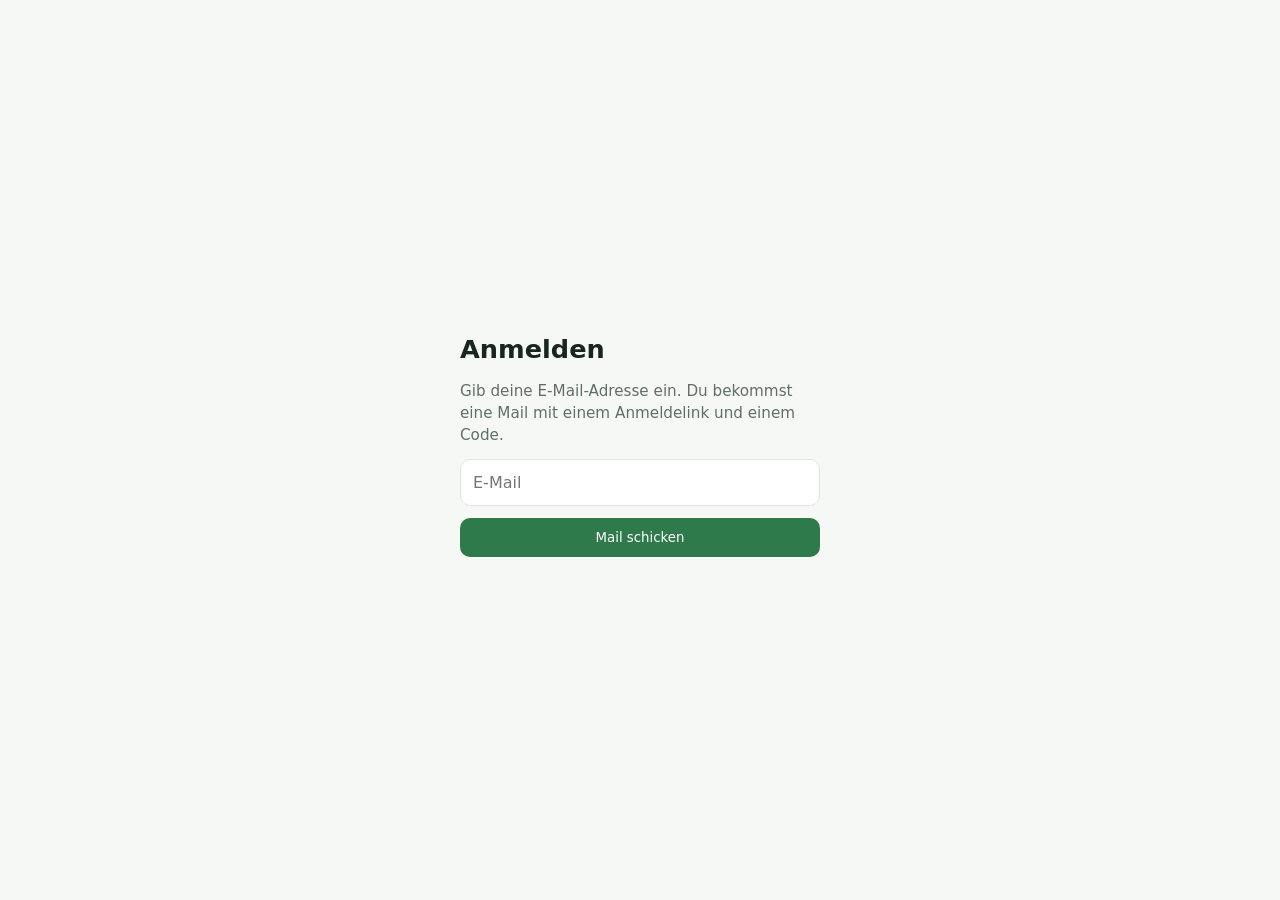
<file: index.html>
<!doctype html>
<html lang="de">
<head>
<meta charset="utf-8">
<meta name="viewport" content="width=device-width,initial-scale=1,viewport-fit=cover">
<link rel="preconnect" href="https://ilozkxfqiqdyeejcddes.supabase.co" crossorigin>
<title>Unsere Projekte</title>
<meta name="robots" content="noindex">
<meta name="theme-color" content="#f6f8f6">
<meta name="apple-mobile-web-app-capable" content="yes">
<meta name="apple-mobile-web-app-title" content="Projekte">
<link rel="icon" href="shared/icons/icon.svg" type="image/svg+xml">
<link rel="apple-touch-icon" href="shared/icons/apple-touch-icon.png">
<link rel="manifest" href="manifest.webmanifest">
<style>
:root{--bg:#f6f8f6;--surface:#fff;--ink:#18261f;--muted:#5f6f66;--line:#dde5df;--accent:#2f7a4a;color-scheme:light}
@media (prefers-color-scheme:dark){:root:not([data-theme="light"]){--bg:#101613;--surface:#18201b;--ink:#e7efe9;--muted:#9aaba1;--line:#2a352f;--accent:#6cc28c;color-scheme:dark}}
:root[data-theme="dark"]{--bg:#101613;--surface:#18201b;--ink:#e7efe9;--muted:#9aaba1;--line:#2a352f;--accent:#6cc28c;color-scheme:dark}
*{box-sizing:border-box}
body{margin:0;background:var(--bg);color:var(--ink);font:16px/1.45 system-ui,-apple-system,"Segoe UI",sans-serif;
  padding:max(24px,env(safe-area-inset-top)) max(16px,env(safe-area-inset-right)) max(16px,env(safe-area-inset-bottom)) max(16px,env(safe-area-inset-left))}
main{max-width:560px;margin:0 auto}
.head{display:flex;align-items:baseline;justify-content:space-between;gap:12px;margin:0 0 16px}
h1{font-size:1.7rem;margin:0}
.who{color:var(--muted);font-size:.85rem;text-align:right}
.who button{font:inherit;color:var(--accent);background:none;border:0;padding:0;cursor:pointer;text-decoration:underline}
ul{list-style:none;margin:0;padding:0;display:flex;flex-direction:column;gap:8px}
a.card{display:flex;align-items:center;gap:14px;padding:12px 16px 12px 12px;border-radius:14px;
  background:var(--surface);border:1px solid var(--line);color:inherit;text-decoration:none}
a.card img{width:48px;height:48px;border-radius:11px;flex:none}
a.card div{flex:1;min-width:0}
a.card b{display:block;font-size:1.05rem}
a.card span{color:var(--muted);font-size:.9rem}
a.card svg{color:var(--muted);flex:none}
</style>
</head>
<body>
<main id="apps" hidden>
  <div class="head"><h1>Unsere Projekte</h1><div class="who"><span id="who"></span><br><button type="button" id="out">Abmelden</button></div></div>
  <ul>
    <li><a class="card" href="einkaufsplaner/"><img src="einkaufsplaner/icons/icon-192.png" alt=""><div><b>Einkaufsplaner</b><span>Woche, Einkauf und Rezepte</span></div>
      <svg width="18" height="18" viewBox="0 0 24 24" fill="none" stroke="currentColor" stroke-width="2.4" aria-hidden="true"><path d="M9 6l6 6-6 6"/></svg></a></li>
  </ul>
</main>
<script src="shared/vendor/supabase-js-2.117.3.js"></script>
<script src="shared/config.js"></script>
<script src="shared/backend.js" data-app="start"></script>
<script src="shared/version.js"></script>
<script src="shared/footer.js"></script>
<script>
/* Projekte erst nach der Anmeldung zeigen */
backend.named.then(n => document.getElementById("who").textContent = "Angemeldet: " + n);
backend.ready.then(() => {
  document.getElementById("out").onclick = () => backend.signOut();
  document.getElementById("apps").hidden = false;
});
</script>
</body>
</html>
</file>
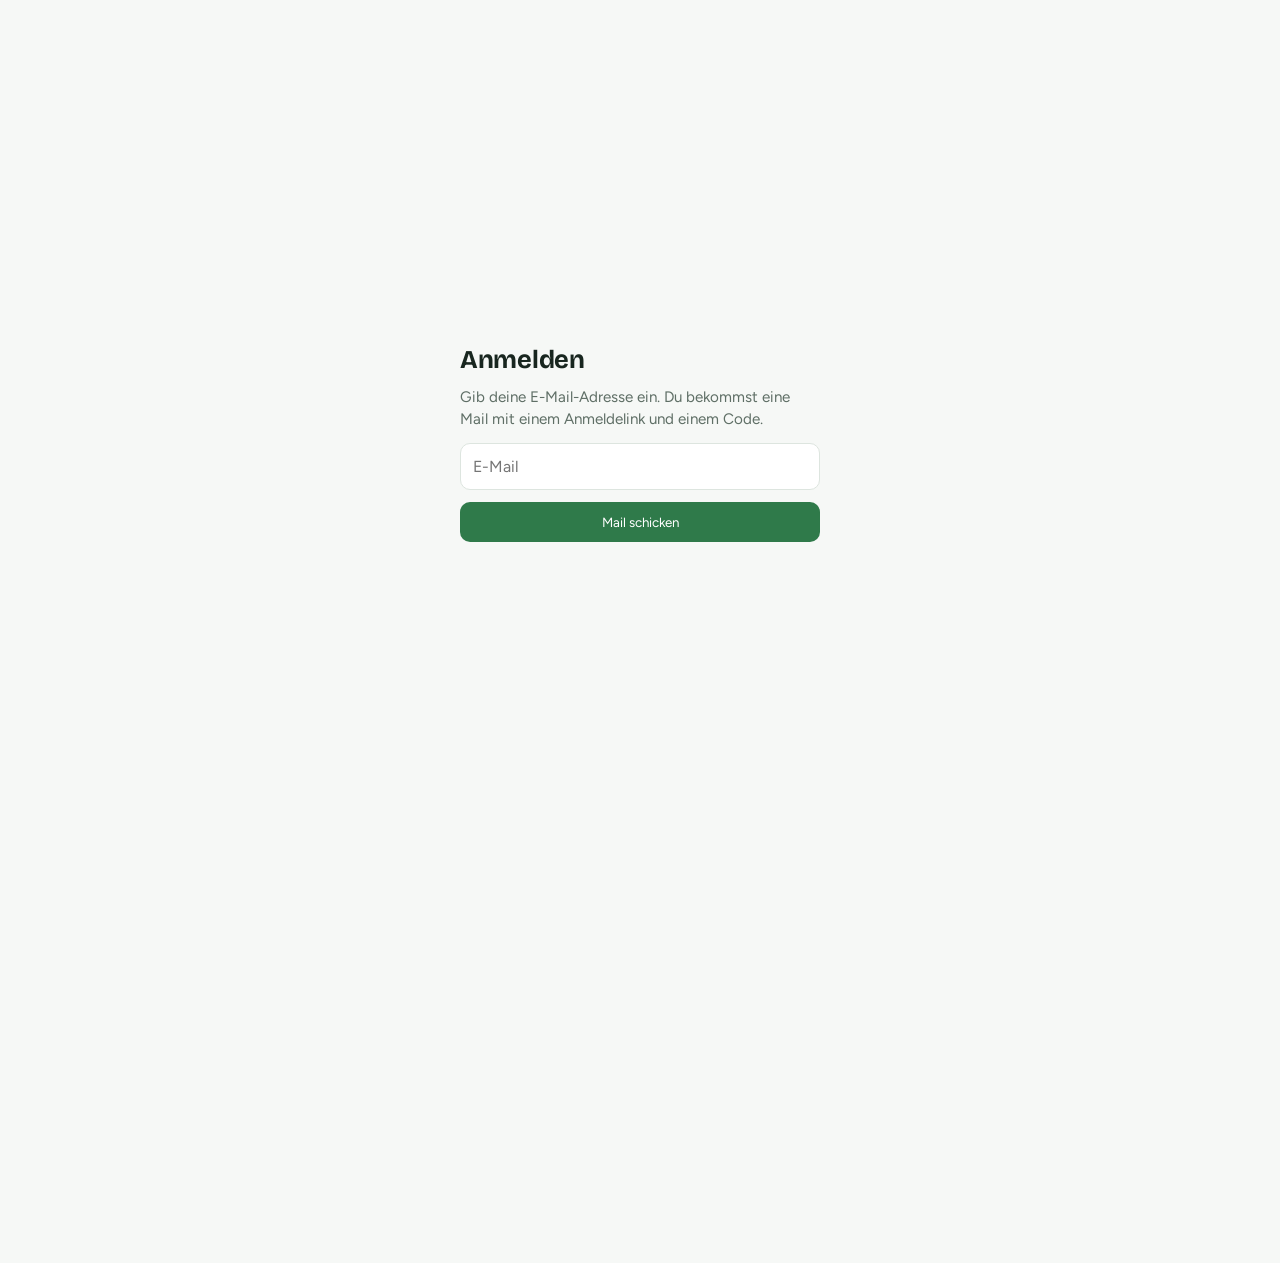
<file: einkaufsplan/index.html>
<!doctype html><html lang="de"><head><meta charset="utf-8"><title>Unser Essensplan</title><meta name="theme-color" content="#f6f8f6"><meta name="apple-mobile-web-app-capable" content="yes"><meta name="apple-mobile-web-app-title" content="Einkaufsplan"><link rel="icon" href="icons/icon.svg" type="image/svg+xml"><link rel="apple-touch-icon" href="icons/apple-touch-icon.png"><link rel="manifest" href="manifest.webmanifest"><meta name=viewport content="width=device-width,initial-scale=1,viewport-fit=cover"><style>:root{color-scheme:light;box-sizing:border-box;padding-top:env(safe-area-inset-top,0px);padding-bottom:env(safe-area-inset-bottom,0px)}html{scroll-padding-top:env(safe-area-inset-top,0px)}body{margin:0;padding:0;font:14px -apple-system,BlinkMacSystemFont,sans-serif;background:#fff;color:#000}img{max-width:100%}[hidden]:not([hidden=until-found i]){display:none!important}</style></head><body>

<link rel="preconnect" href="https://fonts.googleapis.com">
<link rel="stylesheet" href="https://fonts.googleapis.com/css2?family=Bricolage+Grotesque:opsz,wght@12..96,600;12..96,700&family=Figtree:wght@400;500;600&display=swap">
<link rel="stylesheet" href="app.css">
<style>
/* Layout: ein Küchenblock fürs Handy – sticky Kopf mit drei Reitern (Woche / Einkauf / Rezepte), darunter eine Spalte.
   Farb-Tokens stehen in app.css. Rezept, Kochmodus und Regeln sind Ansichten derselben Seite (kein Seitenwechsel). */
*{box-sizing:border-box}
body{background:var(--bg);color:var(--ink);font-family:var(--body);font-size:16px;line-height:1.45;
  padding-left:max(16px,env(safe-area-inset-left,0px));padding-right:max(16px,env(safe-area-inset-right,0px));padding-block:0 32px}
body::before{content:"";position:fixed;inset:0 0 auto;height:env(safe-area-inset-top,0px);z-index:10;background:var(--bg)}
.wrap{max-width:560px;margin:0 auto}
header{position:sticky;top:env(safe-area-inset-top,0px);z-index:5;background:var(--bg);padding-block:16px 10px;display:flex;flex-direction:column;gap:12px;box-shadow:0 0 0 100vmax var(--bg);clip-path:inset(0 -100vmax)}
h1{font-family:var(--display);font-weight:700;font-size:1.7rem;line-height:1.1;margin:0;letter-spacing:-.01em;text-wrap:balance}
.sub{color:var(--muted);font-size:.9rem;margin:0}
.tabs{display:grid;grid-template-columns:1fr 1fr 1fr;background:var(--line);border-radius:12px;padding:3px;gap:3px}
.tabs button{font:600 .95rem var(--body);border:0;border-radius:9px;padding:9px;background:transparent;color:var(--muted);cursor:pointer;text-align:center}
.reclink{display:flex;align-items:center;justify-content:space-between;gap:10px;padding:11px 14px;border-radius:10px;background:var(--accent-soft);color:var(--accent);font-weight:600;text-decoration:none}
.reclink span{font-size:.82rem;font-weight:500;color:var(--muted)}
.chip.rec{background:transparent;border:1px solid var(--accent);color:var(--accent)}
.tabs button[aria-selected="true"]{background:var(--surface);color:var(--ink);box-shadow:0 1px 2px rgba(0,0,0,.08)}
button:focus-visible,input:focus-visible{outline:2px solid var(--accent);outline-offset:2px}

.days{display:flex;flex-direction:column;gap:8px;margin-top:6px}
.day{background:var(--surface);border:1px solid var(--line);border-radius:14px;overflow:hidden}
.day.today{border-color:var(--accent);box-shadow:0 0 0 1px var(--accent)}
.day.newday{border-style:dashed;background:transparent}
.day.jfree .dayhead{cursor:default}
#days{overflow-anchor:none}   /* Sicht beim Nachladen hält loadOlder selbst; Browser-Anker würde doppelt verschieben */
.day.fresh{animation:fresh 1.6s ease-out}
.dayhead{display:grid;grid-template-columns:4rem 1fr auto;gap:12px;align-items:center;width:100%;text-align:left;background:none;border:0;padding:8px 12px;color:inherit;font:inherit;cursor:pointer}
.date{display:flex;flex-direction:column;align-items:flex-start;line-height:1.1}
.wd{font-family:var(--display);font-weight:700;font-size:1.15rem}
.wd.jk{font-size:.88rem;color:var(--muted)}
.dm{font-size:.78rem;color:var(--muted);font-variant-numeric:tabular-nums}
.today .wd{color:var(--accent)}
.dish{font-weight:600;font-size:1.02rem;overflow-wrap:anywhere}
.dish.empty{color:var(--muted);font-weight:500;font-style:italic}
.meta{display:flex;flex-wrap:wrap;gap:6px;margin-top:5px}
.chip{font-size:.74rem;font-weight:600;letter-spacing:.02em;padding:2px 8px;border-radius:999px;background:var(--accent-soft);color:var(--accent);white-space:nowrap}
.chip.prep{background:var(--pepper-soft);color:var(--pepper)}
.verdict{font-size:.74rem;font-weight:700;letter-spacing:.04em;text-transform:uppercase}
.verdict.gut{color:var(--accent)} .verdict.ok{color:var(--warn)} .verdict.nein{color:var(--bad)}
.chev{color:var(--muted);transition:transform .2s}
.day.open .chev{transform:rotate(90deg)}
.panel{border-top:1px solid var(--line);padding:10px 12px 12px;display:flex;flex-direction:column;gap:10px;background:var(--bg)}
.note{color:var(--muted);font-size:.92rem;margin:0}
label.lbl{font-size:.74rem;font-weight:600;letter-spacing:.06em;text-transform:uppercase;color:var(--muted);display:block;margin-bottom:5px}
input[type=text],textarea{width:100%;font:inherit;font-size:16px;color:var(--ink);background:var(--surface);border:0;border-radius:8px;padding:8px 10px}
textarea{min-height:calc(3 * 1.45em + 16px);resize:vertical}   /* drei Zeilen + Innenabstand */
.rate{display:grid;grid-template-columns:repeat(3,1fr);gap:6px}
.rate button{font:600 .88rem var(--body);padding:9px 4px;border-radius:10px;border:1px solid var(--line);background:var(--bg);color:var(--ink);cursor:pointer}
.rate button[aria-pressed="true"][data-v="gut"]{background:var(--accent);border-color:var(--accent);color:var(--surface)}
.rate button[aria-pressed="true"][data-v="ok"]{background:var(--warn);border-color:var(--warn);color:var(--surface)}
.rate button[aria-pressed="true"][data-v="nein"]{background:var(--bad);border-color:var(--bad);color:var(--surface)}

/* Listen-Look wie in den ToDos: Kopfzeile zum Auf-/Zuklappen, eine Karte je Abschnitt, flache 38-px-Zeilen, kaum Rahmen */
.group{margin-top:18px}
.lh{display:flex;align-items:baseline;gap:8px;flex-wrap:wrap}
.lh h2,.group h2{font-family:var(--display);font-weight:700;font-size:1.15rem;margin:0}
.lh .gsub,.group .gsub{color:var(--muted);font-size:.85rem;margin:0}
.sec{font-size:.74rem;font-weight:600;letter-spacing:.07em;text-transform:uppercase;color:var(--muted);margin:14px 0 6px}
/* Abschnittsüberschrift wie bisher, nur zum Auf-/Zuklappen (▶ davor) */
.sh{margin:14px 0 6px}
.sh .tg{display:flex;align-items:center;gap:4px;width:100%;background:none;border:0;padding:2px 0;margin:0;color:var(--muted);font:600 .74rem var(--body);letter-spacing:.07em;text-transform:uppercase;cursor:pointer;text-align:left}
.sh .tg::before{content:"\25B6\FE0E";display:inline-flex;align-items:center;justify-content:center;width:1.1em;font-size:.85em;transition:transform .15s}
.drop:not(.shut) .sh .tg::before{transform:rotate(90deg)}
.sh .tg{-webkit-tap-highlight-color:transparent;-webkit-user-select:none;user-select:none}
.sh .tg:focus:not(:focus-visible){outline:0}
#foldpad{height:100vh;pointer-events:none}
.drop.emptysec .sh{opacity:.7}
.drop.shut .items{display:none}
.doneblk{margin-top:18px}
.quiet{text-align:center;margin:28px 0 0}
.quiet .linkbtn{color:var(--muted);font-weight:500;font-size:.85rem}
#v-zuo .zg{margin-top:20px}
#v-zuo .zg h2{font-size:1.05rem;margin:0 0 4px}
#v-zuo .zg .sub{font-size:.85rem;margin:0 0 8px}
.chips{display:flex;flex-wrap:wrap;gap:6px;align-items:center}
.kw{display:inline-flex;align-items:center;gap:2px;padding:3px 4px 3px 10px;border-radius:999px;background:var(--surface);border:1px solid var(--line);font-size:.88rem}
.kto{color:var(--muted);font-size:.82rem}
.kw.hard{color:var(--accent);font-weight:600}   /* Stichwort mit ! nur über grüne, fette Schrift erkennbar, kein Rahmen (1.11.) */
.kx{border:0;background:none;color:var(--muted);font-size:1rem;line-height:1;width:22px;height:22px;border-radius:50%;cursor:pointer;padding:0;-webkit-tap-highlight-color:transparent}
.kadd{flex:0 0 9.5em;min-width:0}
.kadd input{width:100%;font:inherit;font-size:16px;border:1px solid var(--line);border-radius:999px;background:var(--surface);color:var(--ink);padding:2px 10px;height:30px;outline:0}
.kadd input:focus{border-color:var(--accent)}
.kw.fresh{animation:kwflash 1.6s ease-out}
@keyframes kwflash{0%,35%{background:var(--accent-soft);border-color:var(--accent)}100%{background:var(--surface)}}
@media (prefers-reduced-motion:reduce){.kw.fresh{animation:none}}
.kadd input::placeholder{color:var(--muted)}
.row.fresh{animation:fresh 1.6s ease-out}
@keyframes fresh{0%,35%{background:var(--accent-soft)}100%{background:transparent}}
@media (prefers-reduced-motion:reduce){.row.fresh{animation:none}}
.sh{display:flex;align-items:center;gap:8px}
.sh .tg{flex:1;min-width:0;width:auto;white-space:nowrap}
.sh .cf{flex:none;display:flex;align-items:center;gap:6px;margin:-6px 0;font-size:.85rem;color:var(--muted)}
.sh .cf button{font:600 .82rem var(--body);padding:5px 10px;border-radius:8px;cursor:pointer;-webkit-tap-highlight-color:transparent}
.sh .cf-yes{background:var(--bad);border:1px solid var(--bad);color:var(--surface)}
.sh .cf-no{background:none;border:1px solid var(--line);color:var(--muted)}
.sh .clr{flex:none;display:flex;align-items:center;justify-content:center;width:30px;height:26px;margin:-4px -4px -4px 0;padding:0;border:0;border-radius:8px;background:none;color:var(--muted);cursor:pointer;-webkit-tap-highlight-color:transparent}
.doneblk .items{opacity:.85}
.items{background:var(--surface);border:1px solid var(--line);border-radius:10px;list-style:none;margin:0;padding:0;overflow:hidden}
.items li+li{border-top:1px solid var(--line)}
.item{display:flex;align-items:center;gap:10px;height:38px;padding:0 12px 0 10px}
.item input[type=checkbox],.edit.ex input[type=checkbox]{-webkit-appearance:none;appearance:none;width:20px;height:20px;flex:none;margin:0;border-radius:50%;border:1.8px solid var(--muted);position:relative;cursor:pointer;background:none}
.item input[type=checkbox]:checked,.edit.ex input[type=checkbox]:checked{background:var(--accent);border-color:var(--accent)}
.item input[type=checkbox]:checked::after,.edit.ex input[type=checkbox]:checked::after{content:"";position:absolute;left:5.5px;top:2px;width:5px;height:10px;border:solid var(--surface);border-width:0 2px 2px 0;transform:rotate(45deg)}
.item .nm{flex:1;min-width:0;white-space:nowrap;overflow:hidden;text-overflow:ellipsis}
.item.done .nm{text-decoration:line-through;color:var(--muted)}
.item .q{font-weight:600;font-variant-numeric:tabular-nums}
.item .due{flex:none;color:var(--muted);opacity:.8;font-size:.82rem;font-variant-numeric:tabular-nums}
.item .due.late{color:var(--bad);opacity:1}
/* Rezeptfarben (nur bei mehreren Rezepten) */
:root{--rc0:#2f7a4a;--rc1:#2563eb;--rc2:#c2410c;--rc3:#7c3aed;--rc4:#be185d;--rc5:#0f766e}
@media (prefers-color-scheme:dark){:root:not([data-theme="light"]){--rc0:#6cc28c;--rc1:#7aa7ff;--rc2:#f08a55;--rc3:#b794f6;--rc4:#f472b6;--rc5:#4fd1c5}}
:root[data-theme="dark"]{--rc0:#6cc28c;--rc1:#7aa7ff;--rc2:#f08a55;--rc3:#b794f6;--rc4:#f472b6;--rc5:#4fd1c5}
.item .orig.rc0{color:var(--rc0)}.item .orig.rc1{color:var(--rc1)}.item .orig.rc2{color:var(--rc2)}.item .orig.rc3{color:var(--rc3)}.item .orig.rc4{color:var(--rc4)}.item .orig.rc5{color:var(--rc5)}
.item .orig[class*="rc"][aria-expanded="true"]{background:color-mix(in srgb,currentColor 14%,transparent)}
.edit.ex{padding:0 12px 0 10px;gap:10px}
/* Herkunft aus einem Rezept: kleiner Knopf am Zeilenende; erster Tipp zeigt die Blase, zweiter öffnet das Rezept (29.10.) */
.item .orig{flex:none;width:30px;height:30px;margin-right:-7px;display:flex;align-items:center;justify-content:center;border:0;border-radius:50%;background:none;color:var(--muted);cursor:pointer;padding:0;-webkit-tap-highlight-color:transparent}
.item .orig[aria-expanded="true"]{color:var(--accent);background:var(--accent-soft)}
#srcpop{position:fixed;z-index:26;transform:translateY(-50%);display:flex;align-items:center;gap:6px;max-width:calc(100vw - 90px);padding:6px 10px;border-radius:8px;background:var(--ink);color:var(--bg);font-size:.85rem;box-shadow:0 4px 14px rgba(0,0,0,.18);cursor:pointer;-webkit-tap-highlight-color:transparent}
#srcpop span:first-child{white-space:nowrap;overflow:hidden;text-overflow:ellipsis}
#srcpop::after{content:"";position:absolute;right:-5px;top:50%;margin-top:-5px;border:5px solid transparent;border-right:0;border-left-color:var(--ink)}
.add{display:flex;align-items:center;gap:4px;margin-top:8px;background:var(--surface);border:1px solid var(--line);border-radius:10px;height:40px;padding:0 12px 0 10px}
.add input{flex:1;min-width:0}
.btn{font:600 .9rem var(--body);border-radius:10px;padding:9px 14px;border:1px solid var(--accent);background:var(--accent);color:var(--surface);cursor:pointer;white-space:nowrap}
.btn.ghost{background:transparent;color:var(--muted);border-color:var(--line)}
.btn.danger{background:var(--bad);border-color:var(--bad)}
.tools{display:flex;flex-wrap:wrap;gap:8px;align-items:center;margin-top:10px}
.state{background:var(--surface);border:1px dashed var(--line);border-radius:14px;padding:22px 18px;color:var(--muted);text-align:center;margin-top:10px}
.state strong{display:block;color:var(--ink);font-family:var(--display);font-size:1.1rem;margin-bottom:4px}
.toast{position:fixed;left:50%;transform:translateX(-50%);bottom:calc(16px + env(safe-area-inset-bottom,0px));background:var(--ink);color:var(--bg);padding:9px 14px;border-radius:10px;font-size:.9rem;z-index:20}
/* Eingaben in Zeilen ohne Feldrahmen, nur Cursor – Zeile bleibt gleich hoch */
.edit{display:flex;align-items:center;gap:6px;height:38px;padding:0 12px 0 40px;position:relative}
.edit.new::before,.add::before{content:"＋";color:var(--muted);flex:none;width:20px;text-align:center}
.edit.new::before{position:absolute;left:10px}
.edit input,.add input{background:transparent;border:0;border-radius:0;padding:0;height:36px;font:inherit;font-size:16px;color:var(--ink);outline:0}
.edit input:focus-visible,.add input:focus-visible{outline:0}
.edit .ei{flex:1;min-width:0}
.edit input::placeholder,.add input::placeholder{color:var(--muted)}
.row{-webkit-user-select:none;user-select:none;-webkit-touch-callout:none}
.item .nm{cursor:text}
.toast{width:max-content;max-width:calc(100vw - 32px)}
.item{cursor:default}
.row.dragging{opacity:.35;background:var(--accent-soft)}
/* Ziehen wie in den ToDos (SortableJS-Look, 1.11.): Kopie mit Schatten am Finger, der Eintrag selbst steht blass
   schon an seinem künftigen Platz, die anderen rücken in 150 ms nach. Keine Rahmen um Ziel-Kategorien. */
.row.ghost{position:fixed;left:0;top:0;z-index:30;list-style:none;pointer-events:none;background:var(--surface);border-radius:10px;box-shadow:0 6px 18px rgba(0,0,0,.2)}
.items .ph{padding:0 12px;line-height:38px;color:var(--muted);font-size:.88rem;font-style:italic}
.drop.emptysec .sec{opacity:.7}
/* Leere Kategorien stehen immer da, ihre Karte erscheint erst, wenn der gezogene Eintrag hineinrückt;
   eine beim Ziehen leer gewordene Karte verschwindet (29.10., 1.11.) */
.drop.emptysec .items{display:none}
body.dragmode .drop .items:has(>.row.dragging){display:block}
body.dragmode .items:not(:has(>.row)){display:none}
body.dragmode .items .ph{display:none}
/* Zugeklappte Kategorie als Ziel: nur der gezogene Eintrag wird sichtbar */
body.dragmode .drop.shut .items:has(>.row.dragging)>li:not(.dragging){display:none}
/* Merkliste je Kategorie: Listen-Symbol rechts in der Überschrift, darunter Vorschläge zum Antippen (29.10., Symbol 1.11.) */
.sh .mkinfo{flex:none;width:28px;height:24px;margin:-4px -4px -4px 0;padding:0;display:flex;align-items:center;justify-content:center;border:0;border-radius:7px;background:none;color:var(--muted);cursor:pointer;-webkit-tap-highlight-color:transparent;touch-action:manipulation}
.sh .mkinfo[aria-expanded="true"]{background:var(--accent-soft);color:var(--accent)}
.mkbox{display:flex;flex-wrap:wrap;gap:6px;align-items:center;padding:2px 0 8px}
.mkbox[hidden]{display:none}
.mkchip{display:inline-flex;align-items:center;gap:4px;height:30px;padding:0 11px;border-radius:999px;border:1px solid var(--line);background:var(--surface);color:var(--ink);font:500 .88rem var(--body);cursor:pointer;-webkit-tap-highlight-color:transparent;touch-action:manipulation}
.mkchip.mkon{background:var(--accent-soft);border-color:var(--accent);color:var(--accent);font-weight:600}
.mkchip.mkon::before{content:"✓";font-size:.8em}
/* Vorschlag lange drücken: Name direkt im Chip ändern, darunter Einkaufs-Labels wählen (1.11.) */
.mkchip{-webkit-user-select:none;user-select:none;-webkit-touch-callout:none}
.mkchip .lbb{width:16px;height:16px;margin-right:-5px}
.mkchip.mked{cursor:text;border-color:var(--accent);box-shadow:0 0 0 1px var(--accent)}
/* 16px gegen den iOS-Zoom, optisch auf Chipgröße (.88rem) verkleinert; die gesparte Breite gleicht fitMk() per margin-right aus */
.mkchip .mkname{outline:0;white-space:pre;min-width:1ch;-webkit-user-select:text;user-select:text;display:inline-block;font-size:16px;transform:scale(.88);transform-origin:left center}
.mkchip .mkname:focus,.mkchip .mkname:focus-visible{outline:0;box-shadow:none}
.lbpick.mkpick{padding:2px 0 4px}
.mkadd{flex:0 0 8.5em;min-width:0;margin:0}
.mkadd input[type=text]{width:100%;height:30px;padding:0 10px;font:inherit;font-size:16px;border:1px dashed var(--line);border-radius:999px;background:transparent;color:var(--ink);outline:0}
.mkadd input[type=text]:focus{border-style:solid;border-color:var(--accent)}
.mkadd input::placeholder{color:var(--muted)}
/* Labels: kleine runde Abzeichen rechts in der Zeile; im Bearbeiten darunter zum An-/Abwählen (29.10.) */
.lbset{flex:none;display:flex;align-items:center;gap:3px;cursor:text}
.lbb{flex:none;width:18px;height:18px;border-radius:50%;display:inline-flex;align-items:center;justify-content:center;background:var(--c);color:var(--f,#fff);font:800 8.5px/1 var(--body);letter-spacing:-.03em;padding:0;border:0;-webkit-user-select:none;user-select:none}
.lbb svg{width:62%;height:62%}
/* Geschäfte mit Original-Logo (1.11.): das Logo füllt das ganze Rund */
.lbb.lg{background:none}
.lbb.lg svg{width:100%;height:100%;display:block}
.item.done .lbset{opacity:.55}
.edit.ex.lbon{flex-wrap:wrap;height:auto;min-height:38px;align-content:flex-start}
.edit.ex.lbon>input[type=checkbox]{margin-block:9px}
.lbpick{flex-basis:100%;display:flex;flex-wrap:wrap;gap:7px;padding:0 0 10px 30px}
.lbpick .lbb{width:28px;height:28px;font-size:11px;cursor:pointer;opacity:.3;-webkit-tap-highlight-color:transparent;touch-action:manipulation;transition:opacity .12s}
.lbpick .lbb.on{opacity:1;box-shadow:0 0 0 2px var(--surface),0 0 0 3.5px var(--c)}
.zg h2 .lbb{width:20px;height:20px;font-size:9px;vertical-align:-3px;margin-right:6px}
body.dragmode{overscroll-behavior:none}
body.dragmode #shop{padding-bottom:110px}
#bin{position:fixed;left:50%;transform:translateX(-50%);bottom:calc(18px + env(safe-area-inset-bottom,0px));z-index:25;display:flex;align-items:center;gap:8px;padding:14px 22px;border-radius:999px;background:var(--surface);color:var(--bad);border:2px dashed var(--bad);font-weight:600;box-shadow:0 6px 20px rgba(0,0,0,.15);transition:transform .12s,background .12s}
#bin.over{background:var(--bad);color:var(--surface);border-style:solid;transform:translateX(-50%) scale(1.08)}
.exp .items li{padding:9px 12px}.exp .et{font-weight:600}.exp .ex{color:var(--muted);font-size:.92rem;margin:3px 0 0}
.exp .items li .verdict{margin-left:8px}
.hint{color:var(--muted);font-size:.82rem;text-align:center;margin:14px 0 0}
.planbtn{display:flex;align-items:center;color:var(--accent)!important;padding:6px 4px!important;-webkit-tap-highlight-color:transparent}
.toast .undo{margin-left:10px;font:600 .9rem var(--body);background:none;border:0;color:var(--bg);text-decoration:underline;cursor:pointer;padding:0}
/* Woche umplanen: Gericht auf einen anderen Tag ziehen (26.10.) */
.dayhead{-webkit-user-select:none;user-select:none;-webkit-touch-callout:none;-webkit-tap-highlight-color:transparent}
/* Links Tag (bleibt stehen), rechts das Gericht (wird gezogen) */
.slot,.meal{display:block;min-width:0}
.date .ks{font-size:.7rem;color:var(--muted);margin-top:4px;white-space:nowrap}
.meal.placeholder{opacity:.35}
body.dragmode .day{overflow:visible}
.meal-ghost{position:fixed;left:0;top:0;z-index:30;pointer-events:none;background:var(--surface);border-radius:12px;padding:8px 12px;box-shadow:0 8px 24px rgba(0,0,0,.18);-webkit-user-select:none;user-select:none}
body.dragmode #v-week{padding-bottom:110px}
#park{position:fixed;left:50%;transform:translateX(-50%);bottom:calc(18px + env(safe-area-inset-bottom,0px));z-index:25;padding:14px 22px;border-radius:999px;background:var(--surface);color:var(--accent);border:2px dashed var(--accent);font-weight:600;white-space:nowrap;box-shadow:0 6px 20px rgba(0,0,0,.15);transition:transform .12s,background .12s}
#park.over{background:var(--accent);color:var(--surface);border-style:solid;transform:translateX(-50%) scale(1.08)}
@media (prefers-reduced-motion:reduce){.chev{transition:none}}
</style>

<div class="wrap">
  <header id="mainhead">
    <div>
      <h1>Unser Essensplan</h1>
    </div>
    <div class="tabs" role="tablist">
      <button role="tab" id="t-week" aria-selected="true" aria-controls="v-week" data-nav="week">Woche</button>
      <button role="tab" id="t-shop" aria-selected="false" aria-controls="v-shop" data-nav="shop">Einkauf</button>
      <button role="tab" id="t-rec" aria-selected="false" aria-controls="v-list" data-nav="list">Rezepte</button>
    </div>
  </header>

  <section id="v-week" role="tabpanel" aria-labelledby="t-week">
    <div class="days" id="days">
      <div class="state"><strong>Plan wird geladen …</strong>Hier erscheinen die Gerichte der Woche. Neue Wochen plant ihr mit Claude im Chat.</div>
    </div>
    <p class="hint"><button class="btn ghost" data-nav="exp">Erfahrungen ansehen</button></p>
  </section>

  <section id="v-shop" role="tabpanel" aria-labelledby="t-shop" hidden>
    <div id="shop">
      <div class="state"><strong>Einkaufsliste wird geladen …</strong>Hier erscheinen die Zutaten zum Abhaken.</div>
    </div>
  </section>

  <!-- Rezepte: Ansichten derselben Seite, Inhalt kommt aus rezepte.js -->
  <section id="v-list" class="rv" role="tabpanel" aria-labelledby="t-rec" hidden></section>

  <div id="v-detail" class="rv" hidden>
    <div class="top">
      <button class="back" id="d-back" data-nav="list">← Alle Rezepte</button>
      <nav class="toplinks"><button id="d-plan" class="planbtn" type="button" aria-label="Auf den Plan setzen" title="Auf den Plan setzen"><svg width="20" height="20" viewBox="0 0 24 24" fill="none" stroke="currentColor" stroke-width="2.1" stroke-linecap="round" stroke-linejoin="round" aria-hidden="true"><rect x="3.5" y="5" width="17" height="15" rx="2"/><path d="M3.5 10h17M8 3v4M16 3v4M12 13v5M9.5 15.5h5"/></svg></button><button id="d-alt" data-nav="week">Wochenplan</button></nav>
    </div>
    <main id="r-main"></main>
  </div>

  <div id="v-exp" class="rv exp" hidden>
    <div class="top">
      <button class="back" data-nav="week">← Wochenplan</button>
    </div>
    <h1>Erfahrungen</h1>
    <p class="sub">Was wir aus den Wochen gelernt haben. Claude nutzt das beim Planen.</p>
    <div id="exp-body"></div>
  </div>

  <div id="v-zuo" class="rv" hidden>
    <div class="top">
      <button class="back" data-nav="shop">← Einkauf</button>
    </div>
    <h1>Zuordnung &amp; Einheiten</h1>
    <p class="sub">So erkennt die Einkaufsliste Einträge und sortiert sie ein.</p>
    <div id="zuo-body"></div>
  </div>

  <div id="v-rules" class="rv" hidden>
    <div class="top">
      <button class="back" data-nav="list">← Alle Rezepte</button>
      <nav class="toplinks"><button data-nav="week">Wochenplan</button></nav>
    </div>
    <div id="rules-body"></div>
  </div>
</div>

<!-- Kochmodus: ein Schritt pro Bildschirm, oben die Phasen als Stränge zum Wechseln -->
<div class="cook" id="cook" role="dialog" aria-modal="true" aria-label="Kochmodus" hidden>
  <div class="c-top">
    <button class="c-icon" id="c-close" aria-label="Kochmodus beenden"><svg width="22" height="22" viewBox="0 0 24 24" fill="none" stroke="currentColor" stroke-width="2.4" aria-hidden="true"><path d="M6 6l12 12M18 6L6 18"/></svg></button>
    <span class="c-title" id="c-title"></span>
    <button class="c-ovbtn" id="c-ov" aria-expanded="false">Übersicht</button>
  </div>
  <nav class="c-phases" id="c-phases" aria-label="Phasen"></nav>
  <div class="c-body">
    <div class="c-stage" id="c-stage" aria-live="polite"></div>
    <div class="c-ovl" id="c-ovl" hidden></div>
  </div>
  <div class="c-nav">
    <button class="c-btn" id="c-prev" aria-label="Vorheriger Schritt">‹ Zurück</button>
    <button class="c-btn primary" id="c-done">Erledigt</button>
    <button class="c-btn" id="c-next" aria-label="Nächster Schritt">Weiter ›</button>
  </div>
</div>
<div class="toast" id="toast" hidden></div>

<script src="../shared/vendor/supabase-js-2.117.3.js"></script>
<script src="../shared/config.js"></script>
<script src="../shared/backend.js" data-app="einkaufsplan"></script>
<script src="../shared/version.js"></script>
<script src="../shared/footer.js"></script>
<script src="rezepte.js"></script>
<script src="labels.js"></script>
<script>
const SHIFT = {"Früh":"ab 7","Mittel":"ab 8","Spät":"ab 9"};
const VERDICT = {gut:"Gut", ok:"Okay", nein:"Nicht nochmal"};
const SECTIONS = ["Gemüse & Obst","Vorrat","Kühlregal","Tiefkühl","Drogerie","Sonstiges"];   /* Drogerie seit 1.11. nach Tiefkühl */   /* Gewürze und Konserven sind seit 29.10. „Vorrat“ */   /* Fleisch & Fisch gehört seit 26.10. ins Kühlregal */
let db = null, canWrite = true;
let days = [], items = [], exps = [], openDay = null;
const refreshers = [];
/* Live-Abos sauber beenden, wenn die Seite verlassen wird (z. B. Wechsel zu den Rezepten).
   Sonst bleiben sie beim Host registriert, und nach der Rückkehr lehnt er neue Abos ab. */
const unsubs = [];
addEventListener("pagehide",()=>{ while(unsubs.length){ try{unsubs.pop()()}catch(e){} } });
addEventListener("pageshow",e=>{ if(e.persisted) location.reload() });   /* Nachlade-Funktionen, nur aktiv wenn das Live-Abo abgelehnt wurde */
const $ = s => document.querySelector(s);
const esc = s => String(s ?? "").replace(/[&<>"]/g, c => ({"&":"&amp;","<":"&lt;",">":"&gt;",'"':"&quot;"}[c]));

function parse(d){const [y,m,dd]=d.split("-").map(Number);return new Date(y,m-1,dd)}
function todayStr(){const t=new Date();return `${t.getFullYear()}-${String(t.getMonth()+1).padStart(2,"0")}-${String(t.getDate()).padStart(2,"0")}`}
function toast(msg){const t=$("#toast");t.textContent=msg;t.hidden=false;clearTimeout(toast.h);toast.h=setTimeout(()=>t.hidden=true,2200)}

/* ---------- Navigation zwischen den Ansichten (eine Seite, kein Seitenwechsel) ----------
   Jede Ansicht hat eine Sprungmarke, damit Zurück am Handy und Links wie #rezept-shakshuka funktionieren. */
const VIEWS = {week:"#v-week", shop:"#v-shop", list:"#v-list", detail:"#v-detail", rules:"#v-rules", exp:"#v-exp", zuo:"#v-zuo"};
const TABS = {week:"#t-week", shop:"#t-shop", list:"#t-rec"};
const HASH = {week:"woche", shop:"einkauf", list:"rezepte", rules:"regeln", exp:"erfahrungen", zuo:"zuordnung"};
let view = null, viewArg = null; const scrollPos = {};
const hashFor = (v,a) => "#" + (v==="detail" ? "rezept-"+a : HASH[v]);
function parseHash(h){
  h = (h||"").replace(/^#/,"");
  if(h.startsWith("rezept-")) return ["detail", h.slice(7)];
  const v = Object.keys(HASH).find(k => HASH[k]===h);
  return v ? [v, null] : null;
}
/* Rezept: links geht es dorthin zurück, woher man kam (Wochenplan oder Rezeptliste), rechts steht die andere Möglichkeit.
   Die Herkunft steht im Verlaufseintrag, damit Zurück am Handy sie wiederherstellt. */
let origin = "list";
const ORIGIN = {week:"Wochenplan", list:"Alle Rezepte", shop:"Einkauf"};
function setOrigin(o){
  origin = ORIGIN[o] ? o : "list";
  const other = origin === "week" ? "list" : "week";
  const b = $("#d-back"), alt = $("#d-alt");
  b.dataset.nav = origin; b.textContent = "← " + ORIGIN[origin];
  alt.dataset.nav = other; alt.textContent = ORIGIN[other];
}
function nav(v, a=null, {push=true, restore=false, from=null}={}){
  if(!VIEWS[v]) v = "week";
  window.Rezepte?.closeCook();
  if(view) scrollPos[view+(viewArg||"")] = scrollY;
  if(v === "detail") setOrigin(from ?? (view === "detail" ? origin : view));
  view = v; viewArg = a;
  for(const [k,sel] of Object.entries(VIEWS)) $(sel).hidden = k!==v;
  $("#mainhead").hidden = !(v in TABS);
  for(const [k,sel] of Object.entries(TABS)) $(sel).setAttribute("aria-selected", k===v);
  if(v in TABS){ try{localStorage.setItem("tab",v)}catch(e){} }
  if(push){ try{history.pushState({v,a,o:origin},"",hashFor(v,a))}catch(e){} }
  if(v==="list") Rezepte.showList();
  if(v==="detail") Rezepte.showRecipe(a);
  if(v==="rules") Rezepte.showRules();
  if(v==="exp") renderExp();
  if(v==="zuo") renderZuo();
  if(v==="week"&&!restore){ histBack=3; anchorPending=true; if(days.length) renderDays() }
  requestAnimationFrame(() => { if(v==="week"&&!restore&&!anchorPending) return; scrollTo(0, restore ? (scrollPos[v+(a||"")]||0) : 0) });
}
window.nav = nav;
document.addEventListener("click", e => {
  const b = e.target.closest("[data-nav]"); if(!b) return;
  e.preventDefault(); nav(b.dataset.nav, b.dataset.arg||null);
});
addEventListener("popstate", e => {
  const s = e.state||{}; const p = s.v ? [s.v, s.a??null] : (parseHash(location.hash)||["week",null]);
  nav(p[0], p[1], {push:false, restore:true, from:s.o??null});
});


/* Woche */
/* Angezeigte Tage (ohne Joker): Die Woche öffnet mit gestern oben; darüber liegen histBack ältere Tage,
   die man durch Hochscrollen sieht (erst 3, beim weiteren Hochscrollen je 7 mehr). Alte Tage bleiben in der Datenbank. */
let histBack=3, anchorPending=true;
const histFrom=()=>addDays(todayStr(),-1-histBack);
function shownDays(){ const from=histFrom(); return days.filter(d=>!d.joker&&d.date>=from) }
/* Gestern (bzw. den ersten Tag ab gestern) direkt unter den Kopf rollen. keepY erlaubt die Position,
   auch wenn darunter weniger als eine Bildschirmhöhe Inhalt steht (foldpad gibt den Platz). */
function anchorYesterday(){
  const y=addDays(todayStr(),-1);
  const art=[...$("#days").querySelectorAll(".day:not(.spare)")].find(a=>a.dataset.id&&(days.find(d=>d.id===a.dataset.id)?.date||"")>=y);
  if(!art){scrollTo(0,0);return}
  const head=$("#mainhead").getBoundingClientRect().bottom;
  const top=Math.max(0,Math.round(art.getBoundingClientRect().top+scrollY-head-8));
  keepY=Math.max(keepY,top); scrollTo(0,top);
}
/* Nahe am oberen Rand: 7 ältere Tage davor hängen und die Sicht stehen lassen.
   Erst wenn das Scrollen steht (kein Finger, kein Schwung, kein Gummiband): Ein scrollTo mitten im iOS-Schwung
   wird vom weiterlaufenden Schwung überschrieben, dann springt die Liste (Patrick, 29.10.). Neue Tage blenden kurz ein. */
let olderT=0;
const scheduleOlder=()=>{ clearTimeout(olderT); olderT=setTimeout(loadOlder,200) };
function loadOlder(){
  if(view!=="week"||dDrag||rolling||anchorPending) return;
  if(touching){ scheduleOlder(); return }
  if(scrollY<0||scrollY>120) return;
  const from=histFrom(); if(!days.some(d=>!d.joker&&d.date<from)) return;
  const first=$("#days .day:not(.spare)"), before=first?first.getBoundingClientRect().top:0, oldFirst=first?.dataset.id;
  histBack+=7; renderDays();
  const same=oldFirst&&$(`#days .day[data-id="${CSS.escape(oldFirst)}"]`);
  if(same){ const d=same.getBoundingClientRect().top-before; if(d) scrollTo(0,scrollY+d) }
  if(!reducedMotion()) for(const a of $("#days").querySelectorAll(".day:not(.spare)")){ if(a===same) break; a.animate([{opacity:0},{opacity:1}],{duration:220,easing:"ease-out"}) }
}
addEventListener("scroll",scheduleOlder,{passive:true});
addEventListener("touchend",scheduleOlder,{passive:true});
/* Joker in eigener Reihenfolge (Feld order); ohne order nach Datum, ganz hinten */
function jokerList(){
  const k=d=>d.order??1e15;
  return days.filter(d=>d.joker).sort((a,b)=>k(a)-k(b)||(a.date<b.date?-1:a.date>b.date?1:0)||(a.id<b.id?-1:1));
}
function renderDays(){
  if(dDrag||rolling){dPending=true;return}   /* Neu-Rendern beim Ziehen/Rollen würde Karte bzw. Animation zerstören; danach nachholen */
  const el=$("#days");
  if(!days.length){el.innerHTML=`<div class="state"><strong>Noch kein Plan</strong>Sagt Claude im Chat „Plane die nächste Woche“, dann erscheinen die Tage hier.</div>`;return}
  const today=todayStr();
  /* Joker: Gerichte ohne festen Tag (Feld joker:true, Datum 2099-… nur zum Sortieren), stehen unten in eigener Gruppe */
  const reg=shownDays(), jok=jokerList();
  if(!reg.length){el.innerHTML=`<div class="state"><strong>Noch kein Plan</strong>Sagt Claude im Chat „Plane die nächste Woche“, dann erscheinen die Tage hier.</div>`;return}
  const card=d=>{
    const dt=parse(d.date);
    const cls=["day", d.date<today?"past":"", d.date===today?"today":"", openDay===d.id?"open":""].join(" ");
    /* Kerstins Schicht gehört zum Tag, nicht zum Gericht → links unter dem Datum */
    const ks=d.shift?`<span class="ks">${esc(d.shift)}${SHIFT[d.shift]?" "+esc(SHIFT[d.shift]):""}</span>`:"";
    return `<article class="${cls}${d.joker?" spare":""}" data-id="${esc(d.id)}"${d.joker?` data-key="${esc(d.id)}"`:""}>
      <button class="dayhead" aria-expanded="${openDay===d.id}">
        <span class="date">${d.joker?`<span class="wd jk"></span>`:`<span class="wd">${dt.toLocaleDateString("de-DE",{weekday:"short"}).replace(".","")}</span><span class="dm">${dt.toLocaleDateString("de-DE",{day:"2-digit",month:"2-digit"})}</span>${ks}`}</span>
        <span class="slot">${hasMeal(d)?mealHTML(d):emptyHTML(d.id)}</span>
        <svg class="chev" width="18" height="18" viewBox="0 0 24 24" fill="none" stroke="currentColor" stroke-width="2.4" aria-hidden="true"><path d="M9 6l6 6-6 6"/></svg>
      </button>
      ${openDay===d.id?panel(d):""}
    </article>`};
  /* „Ohne Tag“ steht immer da und endet mit einem freien Platz – Ablageziel, auch wenn das letzte Gericht herausgezogen wird */
  el.innerHTML=reg.map(card).join("")+`<div class="sec">Ohne Tag</div>`+jok.map(card).join("")+freeRowHTML();
  if(anchorPending&&view==="week"){anchorPending=false;anchorYesterday();scheduleOlder()}
}
const JFREE="__frei";
const freeRowHTML=()=>`<article class="day spare jfree" data-key="${JFREE}"><button class="dayhead" tabindex="-1"><span class="date"><span class="wd jk"></span></span><span class="slot">${emptyHTML(JFREE)}</span><span></span></button></article>`;
/* Rechter Teil: das Gericht (data-key = Dokument, in dem es gerade steht) */
function mealHTML(d){
  const chips=[];
  if(d.recipe) chips.push(`<span class="chip rec">Rezept</span>`);
  /* Tags sind nur noch Arbeitshinweise zum Gericht (Einkaufen, Vorkochen, doppelte Menge); Tagesinfos wie Kinder/Homegroup stehen seit 27.10. nicht mehr im Plan */
  (d.tags||[]).forEach(t=>chips.push(`<span class="chip prep">${esc(t)}</span>`));
  const v=d.rating?`<span class="verdict ${d.rating}">${VERDICT[d.rating]}</span>`:"";
  return `<span class="meal" data-key="${esc(d.id)}"><span class="dish">${esc(d.dish||"Noch offen")}</span>${chips.length||v?`<span class="meta">${chips.join("")}${v}</span>`:""}</span>`;
}
const emptyHTML=id=>`<span class="meal empty-m" data-key="empty:${esc(id)}"><span class="dish empty">${id===NEWDAY?"Neuer Tag":"Noch offen"}</span></span>`;
function panel(d){
  const dis=canWrite?"":"disabled";
  return `<div class="panel">
    ${d.note?`<p class="note">${esc(d.note)}</p>`:""}
    ${d.recipe?`<a class="reclink" href="#rezept-${esc(d.recipe)}" data-nav="detail" data-arg="${esc(d.recipe)}">Rezept öffnen<span>Zutaten &amp; Schritte →</span></a>`:""}
    <div><label class="lbl" for="dish-${d.id}">Gericht</label><input type="text" id="dish-${d.id}" data-f="dish" value="${esc(d.dish)}" ${dis}></div>
    <div><span class="lbl">Wie war's?</span><div class="rate">${Object.entries(VERDICT).map(([k,l])=>`<button data-v="${k}" aria-pressed="${d.rating===k}" ${dis}>${l}</button>`).join("")}</div></div>
    <div><label class="lbl" for="cmt-${d.id}">Notiz für den Rückblick</label><textarea id="cmt-${d.id}" data-f="comment" placeholder="z. B. zu scharf, doppelte Menge nächstes Mal" ${dis}>${esc(d.comment)}</textarea></div>
  </div>`;
}
$("#days").addEventListener("click",e=>{
  if(e.target.closest(".reclink")) return;   /* Navigation übernimmt nav() */
  if(Date.now()-dEnded<400) return;          /* Klick direkt nach dem Ablegen nicht als Aufklappen werten */
  const art=e.target.closest(".day"); if(!art||art.classList.contains("jfree")) return;
  const id=art.dataset.id;
  if(e.target.closest(".dayhead")){toggleDay(art);return}
  const r=e.target.closest(".rate button");
  if(r){const d=days.find(x=>x.id===id);const v=d.rating===r.dataset.v?null:r.dataset.v;save("days/"+id,{rating:v},"Bewertung gespeichert")}
});
$("#days").addEventListener("change",e=>{
  const f=e.target.dataset.f; if(!f) return;
  const id=e.target.closest(".day").dataset.id;
  const d=days.find(x=>x.id===id); const val=e.target.value.trim();
  if((d[f]||"")!==val) save("days/"+id,{[f]:val},"Gespeichert");
});

/* ---------- Umplanen: Gericht auf einen anderen Tag ziehen ----------
   Handy: Gericht (rechter Teil) lange drücken, Maus: direkt ziehen. Der Tag links bleibt stehen.
   Schon beim Ziehen rücken alle Gerichte an ihren künftigen Platz (150 ms, wie SortableJS in den ToDos). Auf einem Tag ablegen = Gericht kommt dorthin, das Gericht des Zieltags
   und die folgenden rutschen je einen Tag nach hinten, bis ein freier Tag kommt (der Starttag wird frei);
   was über den letzten Tag hinausrutscht, wird der erste Joker. Auf einem Joker ablegen = wie „Als Joker parken“.
   Am Tag bleiben Datum und Kerstins Schicht; mit dem Gericht wandern Rezept, Notiz, Tags, Bewertung und Kommentar.
   Unten „Als Joker parken“: Gericht wird Joker, der Tag ist wieder offen. Ein Joker, der leer würde, wird gelöscht. */
const mealOf=d=>({dish:d.dish||"",recipe:d.recipe||"",tags:d.tags||[],note:d.note||"",rating:d.rating??null,comment:d.comment||""});
const EMPTY_MEAL={dish:"",recipe:"",tags:[],note:"",rating:null,comment:""};
const hasMeal=d=>!!(d.dish||d.recipe);
const dayName=d=>d.joker?"ohne Tag":parse(d.date).toLocaleDateString("de-DE",{weekday:"short"}).replace(".","");
const park=document.createElement("div"); park.id="park"; park.hidden=true; park.textContent="Ohne Tag ablegen";
document.body.appendChild(park);
let dPress=null, dDrag=null, dPending=false, dEnded=0, rolling=0;

/* ---------- Tage auf-/zurollen (Skill artefakt-bau, aufklappen.md) ----------
   180 ms über Höhe, Innen-/Außenabstand, Rahmen und Deckkraft. Ohne Neuzeichnen: das Panel wird direkt
   eingefügt bzw. nach dem Zurollen entfernt, damit der Pfeil mitdreht. Zuklappen hält den Kopf (keepY/foldpad).
   Erneuter Tipp während des Zurollens bricht ab, der Tag bleibt offen. Nur ein Tag ist offen. */
const ROLL={duration:180,easing:"cubic-bezier(.4,0,.2,1)"};
function roll(el,close){
  if(matchMedia("(prefers-reduced-motion: reduce)").matches) return null;
  el.style.boxSizing="border-box"; el.style.overflow="hidden";
  const cs=getComputedStyle(el);
  const full={height:el.offsetHeight+"px",paddingTop:cs.paddingTop,paddingBottom:cs.paddingBottom,marginTop:cs.marginTop,marginBottom:cs.marginBottom,borderTopWidth:cs.borderTopWidth,borderBottomWidth:cs.borderBottomWidth,opacity:1};
  const zero={height:"0px",paddingTop:"0px",paddingBottom:"0px",marginTop:"0px",marginBottom:"0px",borderTopWidth:"0px",borderBottomWidth:"0px",opacity:0};
  const a=el.animate(close?[full,zero]:[zero,full],{...ROLL,fill:close?"forwards":"none"});
  const tidy=()=>{el.style.overflow="";el.style.boxSizing=""};
  a.finished.then(tidy,tidy);
  return a;
}
const flushDays=()=>{ if(!rolling&&!dDrag&&dPending){dPending=false;renderDays()} };
const setExp=(art,on)=>{art.classList.toggle("open",on);art.querySelector(".dayhead")?.setAttribute("aria-expanded",on)};
function track(a,done){ rolling++; const end=ok=>{rolling--;done?.(ok);flushDays()}; if(a) a.finished.then(()=>end(true),()=>end(false)); else end(true) }
function closePanel(art){
  const p=art.querySelector(".panel:not(.closing)"); setExp(art,false); if(!p) return;
  p.classList.add("closing"); keepY=Math.max(keepY,scrollY);
  track(roll(p,true),ok=>{ if(ok&&p.classList.contains("closing")) p.remove() });
}
function openPanel(art){
  const d=days.find(x=>x.id===art.dataset.id); if(!d) return;
  setExp(art,true); art.insertAdjacentHTML("beforeend",panel(d));
  track(roll(art.lastElementChild,false));
}
function toggleDay(art){
  const id=art.dataset.id, c=art.querySelector(".panel.closing");
  document.querySelectorAll("#days .day.open").forEach(a=>{ if(a.dataset.id!==id) closePanel(a) });
  if(c){ c.classList.remove("closing"); c.getAnimations().forEach(a=>a.cancel()); setExp(art,true); openDay=id; return }
  if(openDay===id){ openDay=null; closePanel(art) } else { openDay=id; openPanel(art) }
}

/* Werte wie SortableJS in den ToDos: 280 ms langer Druck (Touch), 6 px Wackeln erlaubt, Maus ab 3 px, 150 ms Nachrücken */
const SLIDE={duration:150,easing:"ease"};
const reducedMotion=()=>matchMedia("(prefers-reduced-motion: reduce)").matches;

$("#days").addEventListener("pointerdown",e=>{
  if(!canWrite||!db||e.button>0||dDrag) return;
  const m=e.target.closest(".meal"); if(!m||m.classList.contains("empty-m")) return;   /* offene Tage sind nur Ziel */
  const x=e.clientX,y=e.clientY, mouse=e.pointerType==="mouse";
  if(mouse) e.preventDefault();
  dPress={m,x,y,mouse,t:mouse?null:setTimeout(()=>dStart(m,x,y,false),280)};
});
addEventListener("pointermove",e=>{
  if(dPress&&!dDrag){
    const d=Math.hypot(e.clientX-dPress.x,e.clientY-dPress.y);
    if(dPress.mouse){ if(d>3) dStart(dPress.m,dPress.x,dPress.y,true) }
    else if(d>6){clearTimeout(dPress.t);dPress=null}
  }
  if(dDrag&&!dDrag.ending){dDrag.x=e.clientX;dDrag.y=e.clientY;dMove()}
},{passive:true});
addEventListener("pointerup",()=>{ if(dPress){clearTimeout(dPress.t);dPress=null} if(dDrag&&!dDrag.ending) dEnd(false) });
addEventListener("pointercancel",()=>{ if(dPress){clearTimeout(dPress.t);dPress=null} if(dDrag&&!dDrag.ending) dEnd(true) });
document.addEventListener("touchmove",e=>{ if(dDrag) e.preventDefault() },{passive:false});
$("#days").addEventListener("contextmenu",e=>{ if(e.target.closest(".meal")) e.preventDefault() });

/* ---------- Plan als Belegung: welcher Tag trägt welches Gericht, welche Joker in welcher Reihenfolge ----------
   Schlüssel eines Gerichts = Dokument, in dem es vor dem Ziehen steht (Tag-id oder Joker-id). */
/* NEWDAY: Platz hinter dem letzten Tag, nur während des Ziehens sichtbar. Wer dort ablegt, bekommt den Folgetag neu angelegt.
   Nachrutschende Gerichte füllen ihn nicht, sie werden wie bisher „ohne Tag“. */
const NEWDAY="__neu";
const nextPlanDate=()=>{ const reg=shownDays(); return reg.length?addDays(reg[reg.length-1].date,1):todayStr() };
function baseLayout(){
  const reg=shownDays();
  return {reg:[...reg.map(d=>d.id),NEWDAY], day:new Map([...reg.map(d=>[d.id,hasMeal(d)?d.id:null]),[NEWDAY,null]]), jok:jokerList().map(j=>j.id), pushed:0};
}
function layoutFor(src,tg){
  const L=baseLayout();
  if(L.day.get(src)===src) L.day.set(src,null); else L.jok=L.jok.filter(k=>k!==src);
  if(tg.type==="day"){
    /* Gericht auf den Zieltag; was dort steht, rutscht nach hinten bis zum nächsten freien Tag; über Freitag hinaus → erster Joker */
    let carry=src, i=L.reg.indexOf(tg.id);
    for(;;){
      if(i>=L.reg.length||(L.reg[i]===NEWDAY&&tg.id!==NEWDAY)){L.jok.unshift(carry);break}
      const cur=L.day.get(L.reg[i]); L.day.set(L.reg[i],carry);
      if(cur==null) break;
      carry=cur; i++; L.pushed++;
    }
  } else if(tg.type==="joker") L.jok.splice(Math.min(tg.at,L.jok.length),0,src);
  else L.jok.push(src);   /* „Als Joker parken“ → ans Ende */
  return L;
}
const sameLayout=(A,B)=>A.reg.every(id=>A.day.get(id)===B.day.get(id))&&A.jok.join("|")===B.jok.join("|");
const sameTg=(a,b)=>a&&b&&a.type===b.type&&a.id===b.id&&a.at===b.at;

/* ---------- Vorschau: Gerichte in ihre künftigen Plätze hängen, dann alles gleiten lassen (FLIP) ---------- */
function snap(){
  const m=new Map();
  $("#days").querySelectorAll(".day,.meal,.sec").forEach(el=>{ const r=el.getBoundingClientRect(); m.set(el,{x:r.left,y:r.top,h:r.height}) });
  return m;
}
function flip(before){
  if(reducedMotion()) return;
  const after=snap();
  for(const [el,b] of before){
    const a=after.get(el); if(!a) continue;
    if(el.classList.contains("meal")){
      /* Gericht liegt in einer Karte, die selbst gleitet: deren Weg abziehen, sonst doppelt */
      const art=el.closest(".day"), ab=before.get(art), aa=after.get(art);
      const cy=ab&&aa?ab.y-aa.y:0, cx=ab&&aa?ab.x-aa.x:0;
      const dx=b.x-a.x-cx, dy=b.y-a.y-cy;
      if(Math.abs(dx)>.5||Math.abs(dy)>.5) el.animate([{transform:`translate(${dx}px,${dy}px)`},{transform:"none"}],SLIDE);
    } else {
      const dy=b.y-a.y, dh=Math.abs(b.h-a.h)>.5;
      if(Math.abs(dy)>.5||dh) el.animate([{transform:`translateY(${dy}px)`,...(dh?{height:b.h+"px"}:{})},{transform:"none",...(dh?{height:a.h+"px"}:{})}],SLIDE);
    }
  }
  for(const [el] of after) if(!before.has(el)) el.animate([{opacity:0},{opacity:1}],SLIDE);   /* neu erschienen (z. B. „Noch offen“) */
}
function measure(){
  const sy=scrollY;
  dDrag.slots=[...$("#days").querySelectorAll(".day")].map(a=>{const r=a.getBoundingClientRect();
    return {day:!a.classList.contains("spare"),id:a.dataset.id,key:a.dataset.key,top:r.top+sy,bottom:r.bottom+sy}});
}
function jokerRow(k){
  const a=document.createElement("article"); a.className="day spare"; a.dataset.key=k;
  a.innerHTML=`<button class="dayhead" aria-expanded="false" tabindex="-1"><span class="date"><span class="wd jk"></span></span><span class="slot"></span><svg class="chev" width="18" height="18" viewBox="0 0 24 24" fill="none" stroke="currentColor" stroke-width="2.4" aria-hidden="true"><path d="M9 6l6 6-6 6"/></svg></button>`;
  return a;
}
function emptyEl(id){
  let e=dDrag.empties.get(id);
  if(!e){const t=document.createElement("span");t.innerHTML=emptyHTML(id);e=t.firstElementChild;dDrag.empties.set(id,e)}
  return e;
}
function showLayout(L,animate=true){
  const box=$("#days"), before=animate?snap():null;
  box.querySelectorAll(".day,.meal,.sec").forEach(el=>el.getAnimations().forEach(x=>x.cancel()));
  for(const id of L.reg){
    const art=box.querySelector(`.day[data-id="${CSS.escape(id)}"]:not(.spare)`); if(!art) continue;
    const k=L.day.get(id), el=k?dDrag.meals.get(k):emptyEl(id), slot=art.querySelector(".slot");
    if(slot.firstElementChild!==el) slot.replaceChildren(el);
  }
  let sec=box.querySelector(".sec");
  if(L.jok.length&&!sec){sec=document.createElement("div");sec.className="sec";sec.textContent="Ohne Tag";box.appendChild(sec)}
  const keep=new Set(L.jok);
  box.querySelectorAll(".day.spare:not(.jfree)").forEach(a=>{ if(!keep.has(a.dataset.key)) a.remove() });
  for(const k of L.jok){
    let a=dDrag.spares.get(k); if(!a){a=jokerRow(k);dDrag.spares.set(k,a)}
    const el=dDrag.meals.get(k), slot=a.querySelector(".slot");
    if(slot.firstElementChild!==el) slot.replaceChildren(el);
    box.appendChild(a);   /* hängt in der neuen Reihenfolge an (verschiebt, erzeugt nichts neu) */
  }
  const fr=box.querySelector(".jfree"); if(fr) box.appendChild(fr);   /* freier Platz bleibt am Ende */
  measure();
  if(before) flip(before);
}

function dStart(m,x,y,mouse){
  dPress=null;
  const key=m.dataset.key, src=days.find(v=>v.id===key); if(!src) return;
  if(!mouse) navigator.vibrate?.(12);
  /* offene Tage zuklappen, damit nur noch Tag und Gericht zu sehen sind */
  const box=$("#days"), before=snap();
  box.querySelectorAll(".panel").forEach(p=>p.remove());
  box.querySelectorAll(".day.open").forEach(a=>setExp(a,false)); openDay=null;
  /* Platz für den neuen Tag hinter dem letzten Tag einblenden (verschwindet beim nächsten Zeichnen) */
  const lastReg=[...box.querySelectorAll(".day:not(.spare)")].pop();
  if(lastReg){ const nd=parse(nextPlanDate()), a=document.createElement("article"); a.className="day newday"; a.dataset.id=NEWDAY;
    a.innerHTML=`<button class="dayhead" tabindex="-1"><span class="date"><span class="wd">${nd.toLocaleDateString("de-DE",{weekday:"short"}).replace(".","")}</span><span class="dm">${nd.toLocaleDateString("de-DE",{day:"2-digit",month:"2-digit"})}</span></span><span class="slot">${emptyHTML(NEWDAY)}</span><span></span></button>`;
    lastReg.after(a) }
  const r=m.getBoundingClientRect();
  const ghost=document.createElement("div"); ghost.className="meal-ghost"; ghost.style.width=(r.width+24)+"px";
  ghost.appendChild(m.cloneNode(true)); document.body.appendChild(ghost);
  const init=src.joker?{type:"joker",at:jokerList().findIndex(j=>j.id===key)}:{type:"day",id:key};
  dDrag={key,src,ghost,dx:x-r.left+12,dy:y-r.top+8,x,y,tg:init,changed:0,
    base:baseLayout(), meals:new Map([...box.querySelectorAll(".meal:not(.empty-m)")].map(e=>[e.dataset.key,e])),
    empties:new Map([...box.querySelectorAll(".meal.empty-m")].map(e=>[e.dataset.key.slice(6),e])),
    spares:new Map([...box.querySelectorAll(".day.spare:not(.jfree)")].map(a=>[a.dataset.key,a]))};
  dDrag.L=dDrag.base;
  m.classList.add("placeholder");
  m.addEventListener("touchmove",ev=>{ if(dDrag) ev.preventDefault() },{passive:false});
  document.body.classList.add("dragmode"); park.hidden=!!src.joker;
  measure(); flip(before);
  /* am oberen/unteren Rand weiterscrollen, auch wenn der Finger stillhält */
  dDrag.iv=setInterval(()=>{
    if(!dDrag||dDrag.ending) return;
    const top=$("#mainhead").getBoundingClientRect().bottom;
    const v=dDrag.y<top+30?-10:dDrag.y>innerHeight-50?10:0;
    if(v){scrollBy(0,v);dMove()}
  },16);
  dMove();
}
function dMove(){
  const g=dDrag, {x,y}=g;
  g.ghost.style.transform=`translate(${x-g.dx}px,${y-g.dy}px)`;
  const pr=park.getBoundingClientRect(), onPark=!park.hidden&&x>=pr.left&&x<=pr.right&&y>=pr.top&&y<=pr.bottom;
  park.classList.toggle("over",onPark);
  let tg=null;
  if(onPark) tg={type:"park"};
  else {
    const yd=y+scrollY, hit=g.slots.find(s=>yd>=s.top&&yd<s.bottom);
    if(hit?.day) tg={type:"day",id:hit.id};
    else if(hit){
      /* zwischen den Jokern: vor dem ersten, dessen Mitte unter dem Finger liegt */
      const rows=g.slots.filter(s=>!s.day&&s.key!==g.key);
      let at=rows.findIndex(s=>yd<(s.top+s.bottom)/2); if(at<0) at=rows.length;
      tg={type:"joker",at};
    }
  }
  /* außerhalb der Liste bleibt die letzte Vorschau stehen; kurz nach einem Wechsel nicht sofort zurückspringen */
  if(!tg||sameTg(tg,g.tg)||performance.now()-g.changed<80) return;
  g.tg=tg; g.changed=performance.now();
  g.L=layoutFor(g.key,tg); showLayout(g.L);
}
async function dEnd(cancel){
  const g=dDrag; g.ending=true; clearInterval(g.iv); dEnded=Date.now();
  park.hidden=true; park.classList.remove("over");
  if(cancel){ g.L=g.base; showLayout(g.base) }
  /* Kopie gleitet auf den Platzhalter, dann ist das Gericht an seinem Platz */
  const ph=g.meals.get(g.key), r=ph.getBoundingClientRect();
  rolling++;
  const fly=reducedMotion()?null:g.ghost.animate([{transform:g.ghost.style.transform},{transform:`translate(${r.left-12}px,${r.top-8}px)`}],{...SLIDE,fill:"forwards"});
  const done=()=>{ g.ghost.remove(); ph.classList.remove("placeholder"); document.body.classList.remove("dragmode");
    dDrag=null; rolling--; dPending=true; flushDays() };
  if(fly) fly.finished.then(done,done); else done();
  if(cancel||sameLayout(g.L,g.base)) return;
  const tg=g.tg, ch=changesFor(g.L), target=tg.type==="day"?(tg.id===NEWDAY?{date:nextPlanDate()}:days.find(v=>v.id===tg.id)):null;
  const msg=target?`Auf ${dayName(target)} verschoben`+(g.L.pushed?` · ${g.L.pushed===1?"1 Gericht rutscht":g.L.pushed+" Gerichte rutschen"} nach hinten`:"")
    :g.src.joker?"Reihenfolge geändert":`${g.src.dish} ohne Tag abgelegt`;
  await applyDays(ch,"next");
  if(ch.ok) moveUndo(msg,ch);
}
/* Aus der Belegung die Schreibungen ableiten: je Dokument neuer Inhalt (null = löschen) und alter fürs Rückgängigmachen.
   Am Tag bleiben Datum und Schicht; Joker bekommen eine Reihenfolge (order), neue Joker eine neue id. */
function changesFor(L){
  const strip=({id,...rest})=>rest, byId=new Map(days.map(d=>[d.id,d])), ch=[];
  for(const id of L.reg){
    if(id===NEWDAY){ const k=L.day.get(id); if(k){ const nd=nextPlanDate(); ch.push({id:nd,prev:null,next:{date:nd,...mealOf(byId.get(k))}}) } continue }
    const d=byId.get(id), k=L.day.get(id), m=k?mealOf(byId.get(k)):EMPTY_MEAL;
    if(JSON.stringify(m)!==JSON.stringify(mealOf(d))) ch.push({id,prev:strip(d),next:{...strip(d),...m}});
  }
  const keepJ=new Set(L.jok);
  for(const j of days.filter(d=>d.joker)) if(!keepJ.has(j.id)) ch.push({id:j.id,prev:strip(j),next:null});
  const stamp=Date.now();
  L.jok.forEach((k,i)=>{
    const o=(i+1)*1000, d=byId.get(k);
    if(d.joker){ if(d.order!==o) ch.push({id:k,prev:strip(d),next:{...strip(d),order:o}}) }
    else ch.push({id:`joker-${stamp}-${i}`,prev:null,next:{date:"2099-12-31",joker:true,...mealOf(d),order:o}});
  });
  return ch;
}
/* Schreibt die geplanten Stände lokal und in die Datenbank */
/* Eigene, noch nicht bestätigte Änderungen: id → {body (null = gelöscht), t}. Die Datenbank meldet nach jeder
   einzelnen Schreibung einen Zwischenstand; ohne diese Überlagerung sprängen Gerichte kurz auf den alten Platz zurück.
   Ein Eintrag fällt weg, sobald ein Stand der Datenbank ihn bestätigt (oder nach 15 s). */
const overlay=new Map();
const canon=v=>JSON.stringify(v,(k,x)=>x&&typeof x==="object"&&!Array.isArray(x)?Object.fromEntries(Object.keys(x).sort().map(k=>[k,x[k]])):x);
function applySnap(list){
  const now=Date.now(), byId=new Map(list.map(d=>[d.id,d]));
  for(const [id,o] of overlay){
    const cur=byId.get(id);
    if(now-o.t>15000){overlay.delete(id);continue}
    if(o.body===null){ if(!cur) overlay.delete(id); else byId.delete(id) }
    else { const {id:_,...rest}=cur||{}; if(cur&&canon(rest)===canon(o.body)) overlay.delete(id); else byId.set(id,{id,...o.body}) }
  }
  days=[...byId.values()].sort((x,y)=>x.date<y.date?-1:x.date>y.date?1:0);
  renderDays();
}
async function applyDays(ch,which){
  const now=Date.now(); for(const c of ch) overlay.set(c.id,{body:c[which],t:now});
  for(const c of ch){
    const body=c[which]; days=days.filter(v=>v.id!==c.id);
    if(body) days.push({id:c.id,...body});
  }
  days.sort((x,y)=>x.date<y.date?-1:x.date>y.date?1:0); renderDays();
  try{
    for(const c of ch){ const body=c[which]; if(body) await db.doc("days/"+c.id).set(body); else await db.doc("days/"+c.id).delete() }
    refreshers.forEach(f=>f()); ch.ok=true;
  }catch(err){ ch.ok=false; for(const c of ch) overlay.delete(c.id); refreshers.forEach(f=>f()); fail(err) }
}
function moveUndo(msg,ch){
  const t=$("#toast"); t.innerHTML=`${esc(msg)} <button class="undo" type="button">Rückgängig</button>`; t.hidden=false;
  clearTimeout(toast.h); toast.h=setTimeout(()=>{t.hidden=true},5000);
  t.querySelector(".undo").onclick=async()=>{ clearTimeout(toast.h); t.hidden=true; await applyDays(ch,"prev"); if(ch.ok) toast("Rückgängig gemacht") };
}

/* Erfahrungen: Sammlung "erfahrungen", von Claude gepflegt (Rückblick am Wochenende). Nur lesen. */
function renderExp(){
  const el=$("#exp-body"); if(!el) return;
  if(!exps.length){el.innerHTML=`<div class="state"><strong>Noch keine Erfahrungen</strong>Nach dem Wochenrückblick stehen sie hier.</div>`;return}
  const cats=[...new Set(exps.slice().sort((a,b)=>(a.catOrder??0)-(b.catOrder??0)).map(e=>e.kategorie||"Sonstiges"))];
  el.innerHTML=cats.map(c=>`<div class="group"><h2>${esc(c)}</h2><ul class="items">${
    exps.filter(e=>(e.kategorie||"Sonstiges")===c).sort((a,b)=>(a.order??0)-(b.order??0)).map(e=>`<li><span class="et">${esc(e.titel)}</span>${e.bew&&VERDICT[e.bew]?`<span class="verdict ${e.bew}">${VERDICT[e.bew]}</span>`:""}${e.text?`<p class="ex">${esc(e.text)}</p>`:""}</li>`).join("")}</ul></div>`).join("");
}

/* Einkauf
   Bedienung (22.10., 29.10.): Kreis = abhaken · Text antippen = ändern · lange drücken = ziehen:
   auf einen Bereich (auch einer anderen Liste) = verschieben, auf den Papierkorb unten = löschen (mit Rückgängig).
   Eine Zeile = ein Feld („3 Karotten“); Menge und Name trennt parseLine, gespeichert bleiben name und qty.
   Enter speichert und öffnet direkt darunter eine neue Zeile. */
let editId=null, drag=null;
/* Neue Zeile direkt in einem Bereich: Enter im Namen springt zur Menge, Enter in der Menge speichert
   und öffnet am Ende desselben Bereichs die nächste leere Zeile (26.10.) */
let addAt=null;   /* {list, sec, after} oder null; after = order der Zeile, unter der die neue steht (null = am Ende) */
/* Zugeklappte Abschnitte je Gerät merken (Liste|Abschnitt) */
let shut=new Set(); try{shut=new Set(JSON.parse(localStorage.getItem("einkauf-zu")||"[]"))}catch(e){}
const shutKey=(L,S)=>L+"|"+S;
function saveShut(){try{localStorage.setItem("einkauf-zu",JSON.stringify([...shut]))}catch(e){}}
const OLD_SEC={"Fleisch & Fisch":"Kühlregal","Gewürze":"Vorrat","Konserven & Vorrat":"Vorrat"};
const secOf=i=>OLD_SEC[i.section]||i.section||"Sonstiges";
const DONE="Erledigt";
const LIST="Einkaufsliste";   /* es gibt nur eine Liste (29.10.); ältere Einträge mit anderem list-Feld zählen mit dazu */   /* Name des Sammelblocks für Abgehaktes (kein Ablageziel beim Ziehen) */
const lineOf=i=>[i.qty,i.name].filter(Boolean).join(" ");
/* Menge erkennen: vorne („3 Karotten“, „500g Hack“, „2 Dosen Mais“, „6 Scheiben (ca. 300 g) Brot“, „3x Eier“)
   oder hinten („Milch 1 l“). Ohne Zahl ist alles Name. */
/* ---------- Zentrale Listen der Einkaufsliste (29.10.) ----------
   Einheiten, Stichwörter je Kategorie und „Immer im Haus“ (wird nicht aus Rezepten übernommen).
   Gespeichert in der Datenbank unter einstellungen/einkauf; bis dahin gelten diese Vorgaben.
   Über die Ansicht „Zuordnung & Einheiten“ (unten im Einkauf) zu sehen und zu ändern. */
const CHECK=["Tiefkühl","Vorrat","Kühlregal","Gemüse & Obst","Drogerie","Sonstiges"];   /* Prüfreihenfolge, erster Treffer zählt */
/* Labels je Eintrag samt Geschäfts-Logos: LABELS steht in labels.js (1.11. ausgelagert) */
const LBK=Object.fromEntries(LABELS.map(L=>[L.k,L]));
const lbCls=(L,on)=>`lbb${L.logo?" lg":""}${on?" on":""}`, lbStyle=L=>`--c:${L.c}${L.f?";--f:"+L.f:""}`, lbInner=L=>L.logo||L.g;
const badge=k=>{const L=LBK[k]; return L?`<span class="${lbCls(L)}" style="${lbStyle(L)}" role="img" aria-label="${esc(L.n)}" title="${esc(L.n)}">${lbInner(L)}</span>`:""};
/* Auswahlreihe der Labels (Eintrag bearbeiten, Vorschlag bearbeiten) */
const lbPick=(on,cls="")=>`<div class="lbpick${cls}" role="group" aria-label="Labels">${LABELS.map(L=>{const a=on.includes(L.k); return `<button type="button" tabindex="-1" class="${lbCls(L,a)}" style="${lbStyle(L)}" data-lb="${L.k}" aria-pressed="${a}" aria-label="${esc(L.n)}" title="${esc(L.n)}">${lbInner(L)}</button>`}).join("")}</div>`;
const DEF_MERK={
  "Vorrat":["Linsen","Kichererbsen","Bohnen","Vollkornreis","Vollkornnudeln","Haferflocken"],
  "Gemüse & Obst":["Zucchini","Paprika","Karotten","Brokkoli","Spinat","Pilze","Tomaten","Gurken","Zwiebeln","Grüne Bohnen","Kartoffeln","Süßkartoffeln"],
  "Kühlregal":["Naturjoghurt","Skyr","Quark","Eier","Käse","Feta","Fisch","Geflügel"],
  "Tiefkühl":[],"Drogerie":[],"Sonstiges":[]
};
const DEF_CFG={
  vorrat:["salz","pfeffer","wasser"],
  gelernt:{},   /* Artikelname → Kategorie, entsteht beim Verschieben eines Eintrags; gilt vor den Stichwörtern */
  einheiten:["kg","g","mg","ml","cl","l","el","tl","msp","prise","prisen","bund","stk","stück","st","stange","stangen","dose","dosen","glas","gläser","pck","packung","packungen","päckchen","becher","flasche","flaschen","scheibe","scheiben","zehe","zehen","kopf","köpfe","netz","netze","beutel","tüte","tüten","schale","schalen","handvoll","liter","gramm","kilo","tasse","tassen"],
  kategorien:{
    "Tiefkühl":["tk","tiefk","gefror"],
    "Vorrat":["salz","pfeffer","pulver","gemahlen","kümmel","cumin","curry","zimt","muskat","oregano","majoran","lorbeer","kurkuma","gewürz","chili","cayenne","vanille","natron","dose","glas","brühe","fond","bohnen","kichererbsen","mais","linsen","nudel","spaghetti","pasta","reis","bulgur","couscous","quinoa","mehl","zucker","honig","öl","olivenöl","rapsöl","essig","senf","ketchup","tomatenmark","passata","gehackte tomaten","stückige tomaten","kokosmilch","sauce","soße","haferflocken","nüsse","mandeln"],
    "Kühlregal":["hack","fleisch","hähnchen","huhn","pute","rind","schwein","wurst","würst","schinken","speck","salami","lachs","fisch","garnel","ei","eier","milch","sahne","schmand","joghurt","quark","käse","feta","butter","mozzarella","parmesan","tofu","crème","creme","hefe"],
    "Drogerie":["zahnpasta","zahncreme!","zahnbürste","zahnseide","duschgel","shampoo","spülung","seife","deo","rasier","wattepad","wattestäbchen","taschentüch","toilettenpapier","klopapier","küchenrolle","spülmittel","waschmittel","weichspüler","spülmaschinentabs","reiniger","putzmittel","schwamm","müllbeutel","pflaster","windel","feuchttücher","sonnencreme!","handcreme!"],
    "Gemüse & Obst":["zwiebel","knoblauch","paprika","karotte","möhre","kartoffel","tomate","gurke","zucchini","aubergine","lauch","porree","sellerie","spinat","salat","pilz","champignon","brokkoli","blumenkohl","kohl","apfel","äpfel","banane","zitrone","limette","ingwer","koriander","petersilie","schnittlauch","basilikum","dill","minze","kräuter","avocado","kürbis","rote bete","beere","orange","birne","traube","radieschen","rucola","fenchel","erbsen","mango","kolben mais"],
    "Sonstiges":[]
  },
  merk:DEF_MERK,   /* Merkliste je Kategorie: Vorschläge unter dem Listen-Symbol der Kategorie */
  merkLb:{},   /* Vorschlag (klein geschrieben) → Labels, die der Eintrag beim Antippen bekommt (1.11.) */
  labels:Object.fromEntries(LABELS.map(L=>[L.k,[]]))   /* Stichwörter je Label: neue Einträge bekommen es automatisch */
};
let cfg=structuredClone(DEF_CFG);
const reEsc=w=>w.replace(/[.*+?^${}()|[\]\\]/g,"\\$&");
/* Stichwort-Treffer: bis 3 Buchstaben nur als ganzes Wort („öl“, „ei“, „tk“), sonst irgendwo im Wort („Rinderhack“) */
const LET="a-zäöüß";
function hasWord(t,w){
  t=String(t||"").toLowerCase(); if(!w) return false;
  return w.length<=3 ? new RegExp(`(^|[^${LET}])${reEsc(w)}($|[^${LET}])`).test(t) : t.includes(w);
}
/* „Immer im Haus“ immer als ganzes Wort: „Pfeffer“ ja, „Cayennepfeffer“ nein */
const isStaple=t=>cfg.vorrat.some(w=>new RegExp(`(^|[^${LET}])${reEsc(w)}($|[^${LET}])`,"i").test(String(t||"")));
const NUMQ="(?:\\d+(?:[.,]\\d+)?(?:\\s*[-–]\\s*\\d+(?:[.,]\\d+)?)?\\s*[¼½¾⅓⅔]?|[¼½¾⅓⅔])";
let LEAD, TRAIL;
function buildUnits(){
  const U=`(?:${[...cfg.einheiten].sort((a,b)=>b.length-a.length).map(reEsc).join("|")})(?![${LET}])\\.?`;
  LEAD=new RegExp(`^(${NUMQ}\\s*(?:x(?![${LET}])\\s*)?(?:${U})?(?:\\s*\\([^)]*\\))?)\\s+(.+)$`,"i");
  TRAIL=new RegExp(`^(.+?)\\s+(${NUMQ}\\s*(?:${U})?)$`,"i");
}
buildUnits();
function setCfg(d){
  const dk=d?.kategorien||{}, k={};
  if(!dk.Vorrat&&(dk["Gewürze"]||dk["Konserven & Vorrat"])) dk.Vorrat=[...new Set([...(dk["Gewürze"]||[]),...(dk["Konserven & Vorrat"]||[])])];   /* alte Aufteilung übernehmen */
  for(const S of CHECK) k[S]=Array.isArray(dk[S])?dk[S]:DEF_CFG.kategorien[S];
  const g={}; for(const [n,S] of Object.entries(d?.gelernt||{})) g[n]=OLD_SEC[S]||S;
  const dm=d?.merk||{}, m={}; for(const S of SECTIONS) m[S]=Array.isArray(dm[S])?dm[S]:(DEF_MERK[S]||[]);
  const dl=d?.labels||{}, l={}; for(const L of LABELS) l[L.k]=Array.isArray(dl[L.k])?dl[L.k]:[];
  const ml={}; for(const [n,ks] of Object.entries(d?.merkLb||{})) if(Array.isArray(ks)) ml[n]=sortLb(ks);
  cfg={vorrat:Array.isArray(d?.vorrat)?d.vorrat:DEF_CFG.vorrat, einheiten:Array.isArray(d?.einheiten)?d.einheiten:DEF_CFG.einheiten, kategorien:k, gelernt:g, merk:m, labels:l, merkLb:ml};
  buildUnits();
}
/* Tag zum Einkaufen: Feld due (JJJJ-MM-TT), getrennt gespeichert wie qty und name.
   Erkannt wird ein Tag am Anfang oder Ende der Zeile: Mo … So, Montag …, heute, morgen, 31.10. oder 31.10.2026.
   Anzeige: innerhalb der nächsten 7 Tage der Wochentag, sonst das Datum (29.10.). */
const WD=["So","Mo","Di","Mi","Do","Fr","Sa"];
const WDL={so:0,mo:1,di:2,mi:3,do:4,fr:5,sa:6,sonntag:0,montag:1,dienstag:2,mittwoch:3,donnerstag:4,freitag:5,samstag:6};
const isoOf=d=>`${d.getFullYear()}-${String(d.getMonth()+1).padStart(2,"0")}-${String(d.getDate()).padStart(2,"0")}`;
const addDays=(s,n)=>{const d=parse(s); d.setDate(d.getDate()+n); return isoOf(d)};
const dayDiff=s=>Math.round((parse(s)-parse(todayStr()))/864e5);
function dueLabel(s){
  if(!s) return ""; const k=dayDiff(s), d=parse(s);
  if(k>=0&&k<=6) return WD[d.getDay()];
  return `${d.getDate()}.${d.getMonth()+1}.`+(d.getFullYear()!==parse(todayStr()).getFullYear()?String(d.getFullYear()).slice(2):"");
}
const DAYTOK="(heute|morgen|montag|dienstag|mittwoch|donnerstag|freitag|samstag|sonntag|mo|di|mi|do|fr|sa|so|\\d{1,2}\\.\\d{1,2}\\.(?:\\d{2}|\\d{4})?)";
const DAY_END=new RegExp(`\\s${DAYTOK}\\.?$`,"i"), DAY_START=new RegExp(`^${DAYTOK}\\.?\\s`,"i");
function dayOf(t){
  t=t.toLowerCase(); const today=todayStr();
  if(t==="heute") return today;
  if(t==="morgen") return addDays(today,1);
  if(t in WDL) return addDays(today,(WDL[t]-parse(today).getDay()+7)%7);
  const m=t.match(/^(\d{1,2})\.(\d{1,2})\.(\d{2}|\d{4})?$/); if(!m) return "";
  const now=parse(today); let y=m[3]?(m[3].length===2?2000+ +m[3]:+m[3]):now.getFullYear();
  let d=new Date(y,+m[2]-1,+m[1]); if(d.getMonth()!==+m[2]-1) return "";
  if(!m[3]&&(now-d)/864e5>60) d=new Date(y+1,+m[2]-1,+m[1]);   /* „5.1.“ im Dezember = nächstes Jahr */
  return isoOf(d);
}
/* Ganze Zeile zerlegen: erst den Tag abtrennen, dann Menge und Name */
function parseFull(s){
  s=String(s||"").replace(/\s+/g," ").trim(); let due="", m=s.match(DAY_END);
  if(m&&(due=dayOf(m[1]))) s=s.slice(0,m.index).trim();
  else if((m=s.match(DAY_START))&&(due=dayOf(m[1]))) s=s.slice(m[0].length).trim();
  return {...parseLine(s),due};
}
/* Zeile zum Bearbeiten: Menge, Name und Tag wieder in einem Feld */
const editLine=i=>[lineOf(i),dueLabel(i.due)].filter(Boolean).join(" ");
function parseLine(s){
  s=String(s||"").replace(/\s+/g," ").trim();
  let m=s.match(LEAD); if(m) return {qty:m[1].trim(),name:m[2].trim()};
  m=s.match(TRAIL); if(m) return {qty:m[2].trim(),name:m[1].trim()};
  return {qty:"",name:s};
}
/* Kategorie raten – dieselbe Logik für eigene Einträge und Rezept-Zutaten:
   zuerst wie derselbe Artikel schon als eigener Eintrag einsortiert ist, sonst Stichwörter in Prüfreihenfolge.
   Bei Rezept-Zutaten wird zuerst der volle Zutatentext geprüft („Tomaten aus der Dose“), dann der Name. */
/* Treffer eines Stichworts: [hart, Anzahl Wörter] oder null. Mehrere Wörter müssen alle vorkommen, Reihenfolge egal */
function kwScore(t,w){
  const hard=w.endsWith("!"), ws=(hard?w.slice(0,-1):w).trim().split(/\s+/).filter(Boolean);
  return ws.length&&ws.every(x=>hasWord(t,x))?[hard?1:0,ws.length]:null;
}
function guessSec(name,hint){
  const k=String(name||"").toLowerCase().trim();
  if(cfg.gelernt[k]&&SECTIONS.includes(cfg.gelernt[k])) return cfg.gelernt[k];   /* einmal verschoben = gelernt */
  const known=items.find(i=>!i.rezept&&String(i.name||"").toLowerCase()===k);
  if(known) return secOf(known);
  /* Stichwörter: alle Treffer sammeln, der stärkste gewinnt (29.10.):
     1. mit ! am Ende („dose!“) zieht hart, 2. mehr Wörter schlagen weniger („kolben mais“ vor „mais“),
     3. bei Gleichstand die Prüfreihenfolge. Geprüft wird die ganze Zeile samt Menge („1 Dose Mais“). */
  const t=[hint,name].filter(Boolean).join(" "); let best=null;
  CHECK.forEach((S,ci)=>cfg.kategorien[S].forEach(w=>{
    const sc=kwScore(t,w); if(!sc) return;
    const key=[sc[0],sc[1],-ci];
    if(!best||key[0]>best.key[0]||(key[0]===best.key[0]&&(key[1]>best.key[1]||(key[1]===best.key[1]&&key[2]>best.key[2])))) best={S,key};
  }));
  return best?best.S:"Sonstiges";
}
/* Labels aus der Zuordnung: Stichwort trifft den Namen (gleiche Regeln wie bei den Kategorien) */
const autoLabels=name=>LABELS.filter(L=>(cfg.labels[L.k]||[]).some(w=>kwScore(String(name||""),w))).map(L=>L.k);
const sortLb=ks=>LABELS.map(L=>L.k).filter(k=>ks.includes(k));
/* order für eine neue Zeile unter „after“ (zwischen ihr und der nächsten), ohne after am Ende des Bereichs */
function orderAfter(L,S,after){
  const os=items.filter(i=>secOf(i)===S).map(i=>i.order??0);
  if(after==null) return Math.max(0,...os)+1000;
  const nx=os.filter(o=>o>after); return nx.length?(after+Math.min(...nx))/2:after+1000;
}
/* Beim Ziehen nie neu zeichnen: iOS schickt die Fingerbewegung weiter an die ursprüngliche Zeile. Wird sie ersetzt,
   kommt das Scroll-Verbot nicht mehr an, die Seite scrollt und bricht das Ziehen ab (pointercancel). */
let shopPending=false, recCol=new Map();
function renderShop(force){
  /* auch beim Ändern oder Ergänzen nicht neu zeichnen, sonst ginge Getipptes samt Tastatur verloren */
  if((drag||editId||addAt||mkEdit||document.activeElement?.matches?.("#shop .add .an, #shop .mkadd input"))&&!force){shopPending=true;return}
  shopPending=false; hidePop();
  /* Rezeptbücher einfärben, sobald mehr als ein Rezept auf der Liste steht (feste Reihenfolge nach Rezeptname) */
  const recs=[...new Set(items.filter(i=>i.rezept).sort((a,b)=>String(a.rezeptName).localeCompare(String(b.rezeptName),"de")).map(i=>i.rezept))];
  recCol=new Map(recs.length>1?recs.map((r,k)=>[r,k%6]):[]);
  const el=$("#shop");
  const lists=[LIST];
  el.innerHTML=lists.map(L=>{
    const li=items;
    const open=li.filter(i=>!i.checked).length;
    /* Offene Artikel nach Kategorien; Abgehakte stehen gesammelt unten im Block „Erledigt“ (29.10.) */
    const todo=li.filter(i=>!i.checked), dn=li.filter(i=>i.checked);
    /* Alle Kategorien stehen immer da, auch leer (29.10.); unbekannte alte Bereiche hinten an */
    const secs=[...SECTIONS,...new Set(todo.map(secOf).filter(S=>!SECTIONS.includes(S)))];
    dn.sort((a,b)=>(SECTIONS.indexOf(secOf(a))-SECTIONS.indexOf(secOf(b)))||((a.order??0)-(b.order??0)));
    const dz=shut.has(shutKey(L,DONE))&&!dn.some(r=>r.id===editId);
    return `<div class="group" data-list="${esc(L)}">
      ${secs.map(S=>{const rows=todo.filter(i=>secOf(i)===S).sort((a,b)=>(a.order??0)-(b.order??0));
        const adding=addAt?.list===L&&addAt.sec===S, zu=rows.length>0&&shut.has(shutKey(L,S))&&!adding&&!rows.some(r=>r.id===editId);   /* leerer Abschnitt ist nie zugeklappt (1.11.) */
        const html=rows.map(rowHTML);
        if(adding){ let at=addAt.after==null?-1:rows.findIndex(r=>(r.order??0)>addAt.after); html.splice(at<0?html.length:at,0,newRowHTML()) }
        const mo=mkOpen.has(S);
        return `<div class="drop${html.length?"":" emptysec"}${zu?" shut":""}" data-list="${esc(L)}" data-sec="${esc(S)}">${secHead(S,rows,zu,SECTIONS.includes(S)?`<button type="button" class="mkinfo" aria-expanded="${mo}" aria-label="Merkliste ${esc(S)}" title="Merkliste">${LIST_ICON}</button>`:"")}${SECTIONS.includes(S)?mkBoxHTML(S,mo):""}<ul class="items">${html.join("")||`<li class="ph">Hierher ziehen</li>`}</ul></div>`}).join("")}
      ${canWrite?`<form class="add" data-list="${esc(L)}"><input type="text" class="an" placeholder="Etwas ergänzen" aria-label="Artikel zu ${esc(L)} ergänzen" enterkeyhint="done" autocomplete="off"></form>`:""}
      ${dn.length?`<div class="drop doneblk${dz?" shut":""}" data-list="${esc(L)}" data-sec="${DONE}">${secHead(`${DONE} (${dn.length})`,dn,dz,canWrite?`<button type="button" class="clr" data-list="${esc(L)}" aria-label="Erledigte entfernen" title="Erledigte entfernen">${TRASH}</button>`:"")}<ul class="items">${dn.map(rowHTML).join("")}</ul></div>`:""}
    </div>`}).join("")
  + `<p class="quiet"><button type="button" class="linkbtn" data-nav="zuo">Zuordnung &amp; Einheiten</button></p>`;
  const n=el.querySelector(addAt?".edit.new .ei":editId?".edit .ei":null);
  if(n&&document.activeElement?.closest?.(".edit")==null){n.focus();n.setSelectionRange(n.value.length,n.value.length)}
}
/* Auf-/Zurollen: kurz (180 ms) Höhe und Deckkraft gleiten lassen, damit die Richtung sichtbar wird.
   Danach gilt nur die Klasse .shut (display:none); ein laufendes Rollen wird beim erneuten Tippen abgelöst. */
/* Ankerpunkt halten (Patricks Lösung, 26.10.): fester Freiraum von einer Bildschirmhöhe am Seitenende,
   damit Zuklappen die Seite nie kürzer macht als den sichtbaren Bereich. Normales Scrollen stoppt trotzdem
   am Inhaltsende; nur nach einem Zuklappen bleibt die Position erlaubt, bis man wieder nach oben scrollt. */
const foldpad=document.createElement("div"); foldpad.id="foldpad"; foldpad.setAttribute("aria-hidden","true"); document.body.appendChild(foldpad);
let keepY=0;
const normalMax=()=>Math.max(0,foldpad.getBoundingClientRect().top+scrollY+32-innerHeight);   /* 32 = unterer Seitenabstand */
/* Nachfedern an der eigenen Grenze, wie in den ToDos (dort für das Pop-up erprobt):
   Schwung trifft die Grenze → gedämpfte Feder x = v0·t·e^(−W·t) mit dem Scrolltempo als Start;
   mit dem Finger weiterziehen → Inhalt folgt dem Finger und federt beim Loslassen zurück.
   Bewegt wird nur die sichtbare Ansicht, die klebende Kopfleiste bleibt stehen. */
const W=0.0085;   /* Spitze nach ~120 ms, nach ~800 ms zurück */
let touching=false, samples=[], spr=0, wobY=null, wob=false;
const viewEl=()=>document.querySelector(VIEWS[view]||"#v-week");
const setY=(y,tr)=>{const el=viewEl(); if(!el) return; el.style.transition=tr||"none"; el.style.transform=y?`translateY(${y.toFixed(1)}px)`:"";};
const stopSpr=()=>{ if(spr){cancelAnimationFrame(spr);spr=0;setY(0)} };
function spring(v0){ stopSpr(); const t0=performance.now();
  const step=()=>{const t=performance.now()-t0; if(t>900||touching){setY(0);spr=0;return}
    setY(-v0*t*Math.exp(-W*t)); spr=requestAnimationFrame(step)};
  spr=requestAnimationFrame(step); }
const limY=()=>Math.max(normalMax(),keepY);
addEventListener("scroll",()=>{
  const now=performance.now(), y=scrollY, lim=limY();
  samples.push([now,y]); samples=samples.filter(([t])=>now-t<120);
  if(y>lim+1){
    scrollTo(0,lim);
    if(!touching&&samples.length>=3){ const pr=samples.slice(0,-1), [t1,y1]=pr[0], [t2,y2]=pr[pr.length-1];
      const v=t2>t1?(y2-y1)/(t2-t1):0; if(v>0.2) spring(Math.min(v,3.5)); }
    samples=[];
  } else if(y<keepY) keepY=y;
},{passive:true});
addEventListener("touchstart",()=>{touching=true; stopSpr(); wobY=null; wob=false},{passive:true});
addEventListener("touchmove",e=>{
  if(e.touches.length!==1||drag||dDrag) return;   /* beim Ziehen (Einkauf oder Woche) nicht nachfedern */
  const y0=e.touches[0].clientY;
  if(scrollY>=limY()-1){ if(wobY===null) wobY=y0; const d=y0-wobY;
    if(d<0){ e.preventDefault(); wob=true; setY(d); }
    else if(wob){ setY(0); wob=false; wobY=null; } }
  else wobY=null;
},{passive:false});
const wobEnd=()=>{ touching=false; samples=[]; if(!wob) return; wob=false; wobY=null;
  setY(0,"transform .4s cubic-bezier(.2,.8,.3,1)"); setTimeout(()=>{ if(!wob){const el=viewEl(); if(el) el.style.transition=""} },420); };
addEventListener("touchend",wobEnd,{passive:true}); addEventListener("touchcancel",wobEnd,{passive:true});
function foldAnim(d,close){
  const ul=d.querySelector(".items"); ul.getAnimations().forEach(a=>a.cancel());
  if(close) keepY=Math.max(keepY,scrollY);
  if(matchMedia("(prefers-reduced-motion: reduce)").matches){d.classList.toggle("shut",close);return}
  if(close){
    const h=ul.offsetHeight;
    const a=ul.animate([{height:h+"px",opacity:1},{height:"0px",opacity:0,borderColor:"transparent"}],{duration:180,easing:"cubic-bezier(.4,0,.2,1)"});
    a.onfinish=()=>d.classList.add("shut");
  } else {
    d.classList.remove("shut"); const h=ul.offsetHeight;
    ul.animate([{height:"0px",opacity:0,borderColor:"transparent"},{height:h+"px",opacity:1}],{duration:180,easing:"cubic-bezier(.4,0,.2,1)"});
  }
}
/* Merkliste: offen/zu je Gerät; Vorschläge, die schon offen auf der Liste stehen, sind markiert */
let mkOpen=new Set(); try{mkOpen=new Set(JSON.parse(localStorage.getItem("einkauf-merk")||"[]"))}catch(e){}
function saveMk(){try{localStorage.setItem("einkauf-merk",JSON.stringify([...mkOpen]))}catch(e){}}
const onList=(S,n)=>items.find(i=>!i.checked&&secOf(i)===S&&String(i.name||"").toLowerCase()===String(n).toLowerCase());
/* Vorschläge alphabetisch (1.11.); lange drücken = Name im Chip ändern und Labels wählen */
const mkLb=n=>cfg.merkLb[String(n).toLowerCase()]||[];
let mkEdit=null;   /* {S, n, lb} solange ein Vorschlag bearbeitet wird */
function mkBoxHTML(S,open){
  const ns=[...(cfg.merk[S]||[])].sort((a,b)=>a.localeCompare(b,"de",{sensitivity:"base"}));
  const chip=n=>{ const ed=mkEdit?.S===S&&mkEdit.n===n, lb=ed?mkEdit.lb:mkLb(n);
    if(ed) return `<span class="mkchip mked" data-n="${esc(n)}"><span class="mkname" contenteditable="plaintext-only" role="textbox" aria-label="Name des Vorschlags" spellcheck="false">${esc(n)}</span>${sortLb(lb).map(badge).join("")}</span>${lbPick(lb," mkpick")}`;
    return `<button type="button" class="mkchip${onList(S,n)?" mkon":""}" data-n="${esc(n)}" aria-pressed="${!!onList(S,n)}">${esc(n)}${sortLb(lb).map(badge).join("")}</button>` };
  return `<div class="mkbox" data-sec="${esc(S)}"${open?"":" hidden"}>${ns.map(chip).join("")}${canWrite?`<form class="mkadd"><input type="text" placeholder="＋ merken" aria-label="Zur Merkliste ${esc(S)}" enterkeyhint="done" autocomplete="off"></form>`:""}</div>`;
}
/* Auf-/Zurollen eines Bereichs nach aufklappen.md: Höhe, Innen-/Außenabstand und Deckkraft, 180 ms;
   erneuter Tipp während des Zurollens bricht ab und lässt ihn offen */
function mkRoll(el,open){
  const run=el.getAnimations(); if(!open&&el.hidden) return;
  if(open&&el._closing){ run.forEach(a=>a.cancel()); el._closing=false; return }
  run.forEach(a=>a.cancel());
  if(!open) keepY=Math.max(keepY,scrollY);
  if(reducedMotion()){ el.hidden=!open; return }
  el.hidden=false;
  const c=getComputedStyle(el);
  const full={height:el.offsetHeight+"px",paddingTop:c.paddingTop,paddingBottom:c.paddingBottom,marginTop:c.marginTop,marginBottom:c.marginBottom,opacity:1};
  const zero={height:"0px",paddingTop:"0px",paddingBottom:"0px",marginTop:"0px",marginBottom:"0px",opacity:0};
  el.style.overflow="hidden";
  const a=el.animate(open?[zero,full]:[full,zero],{duration:180,easing:"cubic-bezier(.4,0,.2,1)",fill:open?"none":"forwards"});
  el._closing=!open;
  a.onfinish=()=>{ el.style.overflow=""; if(!open){ el.hidden=true; el._closing=false; a.cancel() } };
  a.oncancel=()=>{ el.style.overflow="" };
}
function secHead(S,rows,zu,extra=""){
  return `<div class="sh"><button type="button" class="tg" aria-expanded="${!zu}">${esc(S)}</button>${extra}</div>`;
}
const LIST_ICON=`<svg width="18" height="18" viewBox="0 0 24 24" fill="none" stroke="currentColor" stroke-width="2.2" stroke-linecap="round" aria-hidden="true"><path d="M9 6.5h11M9 12h11M9 17.5h11"/><circle cx="4.5" cy="6.5" r=".6" fill="currentColor"/><circle cx="4.5" cy="12" r=".6" fill="currentColor"/><circle cx="4.5" cy="17.5" r=".6" fill="currentColor"/></svg>`;
const TRASH=`<svg width="17" height="17" viewBox="0 0 24 24" fill="none" stroke="currentColor" stroke-width="2" stroke-linecap="round" stroke-linejoin="round" aria-hidden="true"><path d="M4 7h16M9 7V4h6v3M6 7l1 13h10l1-13M10 11v6M14 11v6"/></svg>`;
function newRowHTML(){
  return `<li><form class="edit new"><input type="text" class="ei" placeholder="Neuer Eintrag" aria-label="Neuer Eintrag" enterkeyhint="next" autocomplete="off"></form></li>`;
}
const BOOK=`<svg width="16" height="16" viewBox="0 0 24 24" fill="none" stroke="currentColor" stroke-width="2.1" stroke-linecap="round" stroke-linejoin="round" aria-hidden="true"><path d="M5 4.5A1.5 1.5 0 0 1 6.5 3H19v15H6.5A1.5 1.5 0 0 0 5 19.5z"/><path d="M5 19.5A1.5 1.5 0 0 0 6.5 21H19v-3"/><path d="M9 7.5h6"/></svg>`;
function rowHTML(i){
  /* Bearbeiten: Kreis bleibt stehen, nur der Text wird zum Feld (29.10.) */
  if(i.id===editId) return `<li><form class="edit ex lbon" data-id="${esc(i.id)}"><input type="checkbox" data-id="${esc(i.id)}" ${i.checked?"checked":""} aria-label="${esc(i.name)} abhaken"><input type="text" class="ei" value="${esc(editLine(i))}" aria-label="Eintrag" enterkeyhint="next" autocomplete="off">${lbPick(i.labels||[])}</form></li>`;
  return `<li class="row${drag?.id===i.id?" dragging":""}" data-id="${esc(i.id)}"><div class="item${i.checked?" done":""}"><input type="checkbox" data-id="${esc(i.id)}" ${i.checked?"checked":""} ${canWrite?"":"disabled"} aria-label="${esc(i.name)} abhaken"><span class="nm">${i.qty?`<b class="q">${esc(i.qty)}</b> `:""}${esc(i.name)}</span>${i.labels?.length?`<span class="lbset">${sortLb(i.labels).map(badge).join("")}</span>`:""}${i.due?`<span class="due${dayDiff(i.due)<0?" late":""}">${esc(dueLabel(i.due))}</span>`:""}${i.rezept?`<button type="button" class="orig${recCol.has(i.rezept)?" rc"+recCol.get(i.rezept):""}" data-id="${esc(i.id)}" aria-expanded="false" aria-label="Aus Rezept ${esc(i.rezeptName||i.rezept)}">${BOOK}</button>`:""}</div></li>`;
}
$("#shop").addEventListener("change",e=>{
  if(e.target.type!=="checkbox") return;
  save("shopping/"+e.target.dataset.id,{checked:e.target.checked});
});
/* Neuer Vorschlag in der Merkliste einer Kategorie; gleiche Schreibweise wie getippt */
function addMerk(S,raw,refocus){
  const n=String(raw||"").replace(/\s+/g," ").trim(); if(!n) return false;
  const list=cfg.merk[S]||[];
  if(!list.some(x=>x.toLowerCase()===n.toLowerCase())){ cfg.merk={...cfg.merk,[S]:[...list,n]}; saveCfg(true) }
  renderShop(true);
  if(refocus) $(`#shop .mkbox[data-sec="${CSS.escape(S)}"] .mkadd input`)?.focus();
  return true;
}
$("#shop").addEventListener("submit",async e=>{
  e.preventDefault();
  if(e.target.classList.contains("mkadd")){ const inp=e.target.querySelector("input"), v=inp.value; inp.value="";
    if(!addMerk(e.target.closest(".mkbox").dataset.sec,v,true)) inp.blur(); return }
  if(!db) return;
  if(e.target.classList.contains("new")) return commitNew(e.target,false);
  if(e.target.classList.contains("edit")) return commitEdit(e.target);
  /* Ergänzen unten: Kategorie wird geraten; synchron zeichnen und das neue Feld fokussieren (Tastatur bleibt offen) */
  addBottom(e.target,true);
});
/* Ergänzen-Feld unten übernehmen: mit Enter (Feld bleibt offen) oder beim Verlassen (29.10.) */
function addBottom(form,refocus){
  const inp=form.querySelector(".an"), v=inp.value; inp.value="";
  return addLine(form.dataset.list,v,refocus);
}
/* refocus=true: synchron neu zeichnen und Feld wieder fokussieren (Enter). Sonst normal zeichnen,
   damit eine gerade geöffnete Bearbeiten-Zeile nicht gestört wird (sie holt das Zeichnen nach). */
/* Label-Namen in neuen Einträgen (1.11.): „Bio Reiswaffeln Dinkel Lidl“ → „Reiswaffeln Dinkel“ mit Bio und Lidl.
   Nur beim Neuanlegen, nicht beim Ändern. Ganze Wörter, Groß-/Kleinschreibung egal. „Mo“ allein bleibt der Montag,
   für das Label „Onkel Mo“ schreiben. */
const LB_WORDS={bio:["bio"],angebot:["angebot","%"],mo:["onkel mo"],dm:["dm"],penny:["penny"],rewe:["rewe"],lidl:["lidl"],
  globus:["globus"],aldi:["aldi süd","aldi"],netto:["netto"],tp:["thomas philipps","philipps"],amazon:["amazon"]};
function takeLabels(v){
  let t=String(v||""); const lb=[];
  for(const [k,ws] of Object.entries(LB_WORDS)) for(const w of ws){
    const re=new RegExp(`(^|[^${LET}0-9])\\(?\\s*${reEsc(w)}\\s*\\)?(?=$|[^${LET}0-9])`,"gi");   /* Klammern drum herum fallen mit weg: „Deo (Globus)“ */
    if(re.test(t)){ t=t.replace(re,"$1"); lb.push(k); break }
  }
  /* Reste wie „()“ oder ein einzelnes Komma aus „(Bio, Lidl)“ entfernen */
  t=t.replace(/\(\s*[,;\/&+]*\s*\)/g," ").replace(/(^|\s)[,;\/&+()]+(?=\s|$)/g," ");
  return {t:t.replace(/\s+/g," ").trim(), lb:sortLb(lb)};
}
const lbExtra=(due,lb)=>({...(due?{due}:{}),...(lb.length?{labels:lb}:{})});
function addLine(L,v,refocus){
  const tk=takeLabels(v), {name,qty,due}=parseFull(tk.t); if(!name) return false;
  const S=guessSec(name,[qty,name].filter(Boolean).join(" ")); addItem(L,S,name,qty,lbExtra(due,tk.lb));
  if(refocus){ renderShop(true); $(`#shop .add[data-list="${CSS.escape(L)}"] .an`)?.focus() } else renderShop();
  toast(`Ergänzt unter ${S}`);
  return true;
}
/* Ändern: gespeichert wird, sobald der Fokus das Formular verlässt (woanders hintippen) oder mit Enter */
async function commitEdit(f){
  const id=f.dataset.id; if(editId!==id||f.dataset.done) return;
  const it=items.find(x=>x.id===id);
  const {name,qty,due}=parseFull(f.querySelector(".ei").value);
  editId=null;
  if(!name){renderShop();return toast("Name darf nicht leer sein")}
  if(it&&(it.name!==name||(it.qty||"")!==qty||(it.due||"")!==due)){ Object.assign(it,{name,qty,due}); await save("shopping/"+id,{name,qty,due},"Geändert") } else renderShop();
}
/* Neue Zeile speichern. next=true: gleich die nächste leere Zeile im selben Bereich öffnen.
   Alles synchron zeichnen und fokussieren, damit die Tastatur am iPhone offen bleibt; gespeichert wird danach. */
function commitNew(f,next){
  if(!addAt||f.dataset.done) return; f.dataset.done="1";
  const tk=takeLabels(f.querySelector(".ei").value), {name,qty,due}=parseFull(tk.t);
  const {list:L,sec:S,after}=addAt;
  if(!next||!name) addAt=null;          /* Enter in leerer Zeile oder woanders hintippen = fertig */
  if(name){ const o=addItem(L,S,name,qty,lbExtra(due,tk.lb),orderAfter(L,S,after)); if(addAt) addAt.after=o; }   /* nächste Zeile unter der neuen */
  renderShop(true);
}
/* Neuer Eintrag mit eigener id: sofort lokal sichtbar, der nächste Snapshot enthält ihn unter derselben id */
const newId=p=>`${p}-${Date.now().toString(36)}-${Math.random().toString(36).slice(2,7)}`;
function addItem(L,S,name,qty,extra={},order){
  if(order==null) order=orderAfter(L,S,null);
  const lb=sortLb([...new Set([...(extra.labels||[]),...autoLabels(name)])]);
  const id=newId("i"), body={name,qty,section:S,list:LIST,checked:false,order,...extra,...(lb.length?{labels:lb}:{})};
  items.push({id,...body});
  if(db) db.doc("shopping/"+id).set(body).then(()=>refreshers.forEach(f=>f())).catch(fail);
  return order;
}
$("#shop").addEventListener("focusout",e=>{
  if(e.target.matches(".mkname")){ setTimeout(()=>{ if(!document.activeElement?.matches?.(".mkname")) commitMk(false) },0); return }
  if(e.target.matches(".mkadd input")){
    const inp=e.target, S=inp.closest(".mkbox").dataset.sec, v=inp.value; inp.value="";
    setTimeout(()=>{ if(addMerk(S,v,false)) return; if(shopPending&&!document.activeElement?.matches?.("#shop .add .an, #shop .mkadd input")) renderShop() },0); return }
  if(e.target.matches(".add .an")){
    /* Wert sofort lesen: tippt man auf eine andere Zeile, ist das Feld beim nächsten Schritt schon ersetzt */
    const inp=e.target, L=inp.form.dataset.list, v=inp.value; inp.value="";
    setTimeout(()=>{
      if(addLine(L,v,false)) return;   /* Getipptes speichern */
      if(shopPending&&!document.activeElement?.matches?.("#shop .add .an")) renderShop() },0); return }
  const f=e.target.closest(".edit"); if(!f||f.contains(e.relatedTarget)) return;
  setTimeout(()=>{ if(!f.isConnected||f.contains(document.activeElement)) return;
    f.classList.contains("new")?commitNew(f,false):commitEdit(f) },0);
});
/* War beim Antippen gerade eine Zeile im Bearbeiten? Dann beendet der Tipp nur das Bearbeiten (29.10.) */
let editAtDown=0;
$("#shop").addEventListener("pointerdown",()=>{ editAtDown=(editId||addAt||mkEdit)?Date.now():0 },true);
$("#shop").addEventListener("click",async e=>{
  /* Label im Bearbeiten an-/abwählen: sofort speichern, Feld behält den Fokus */
  const lbb=e.target.closest(".lbpick .lbb");
  if(lbb&&lbb.closest(".mkpick")){ if(!mkEdit) return;
    const s2=new Set(mkEdit.lb), k=lbb.dataset.lb; s2.has(k)?s2.delete(k):s2.add(k); mkEdit.lb=sortLb([...s2]);
    lbb.classList.toggle("on",s2.has(k)); lbb.setAttribute("aria-pressed",s2.has(k));
    const ch=$("#shop .mkchip.mked"); ch.querySelectorAll(".lbb").forEach(b=>b.remove()); ch.insertAdjacentHTML("beforeend",mkEdit.lb.map(badge).join(""));
    const nm=ch.querySelector(".mkname"); if(document.activeElement!==nm) nm.focus({preventScroll:true});
    return }
  if(lbb){ const f=lbb.closest(".edit"), it=items.find(x=>x.id===f?.dataset.id); if(!it) return;
    const s=new Set(it.labels||[]), k=lbb.dataset.lb; s.has(k)?s.delete(k):s.add(k);
    it.labels=sortLb([...s]); lbb.classList.toggle("on",s.has(k)); lbb.setAttribute("aria-pressed",s.has(k));
    const ei=f.querySelector(".ei"); if(document.activeElement!==ei) ei.focus({preventScroll:true});
    save("shopping/"+it.id,{labels:it.labels}); return }
  const mi=e.target.closest(".sh .mkinfo");
  if(mi){ if(Date.now()-editAtDown<1500){ editAtDown=0; return }
    const d=mi.closest(".drop"), S=d.dataset.sec, open=!mkOpen.has(S);
    open?mkOpen.add(S):mkOpen.delete(S); saveMk(); mi.setAttribute("aria-expanded",open);
    mkRoll(d.querySelector(".mkbox"),open); return }
  /* Vorschlag antippen: kommt in diese Kategorie auf die Liste; nochmal antippen nimmt ihn wieder herunter */
  const mc=e.target.closest(".mkbox .mkchip");
  if(mc&&(mc.classList.contains("mked")||Date.now()-mkPressedAt<700)){ if(Date.now()-mkPressedAt<1500) focusMkEnd(); return }   /* Klick nach langem Druck: Cursor ans Ende */
  if(mc){ if(Date.now()-editAtDown<1500){ editAtDown=0; return }
    if(!canWrite) return toast("Du kannst diesen Plan nur ansehen.");
    const S=mc.closest(".mkbox").dataset.sec, n=mc.dataset.n, have=onList(S,n);
    if(have) removeItem(have); else addItem(LIST,S,n,"",mkLb(n).length?{labels:mkLb(n)}:{});
    renderShop(true); return }
  const sh=e.target.closest(".sh .tg");
  if(sh&&Date.now()-editAtDown<1500){ editAtDown=0; return }   /* Überschrift nicht auf-/zuklappen */
  if(sh&&sh.closest(".drop").classList.contains("emptysec")) return;   /* leerer Abschnitt klappt nicht zu (1.11.) */
  if(sh){ const d=sh.closest(".drop"), k=shutKey(d.dataset.list,d.dataset.sec);
    shut.has(k)?shut.delete(k):shut.add(k); saveShut(); sh.setAttribute("aria-expanded",!shut.has(k));
    foldAnim(d,shut.has(k)); return }
  const sb=e.target.closest(".item .orig");
  if(sb){ if(Date.now()-endedAt<400) return; const it=items.find(i=>i.id===sb.dataset.id); if(!it) return;
    popFor===it.id?openSrc(it):showPop(sb,it); return }
  const nm=e.target.closest(".item .nm, .item .lbset");
  if(nm&&canWrite&&!drag){if(Date.now()-endedAt<400) return;
    const nf=$("#shop .edit.new"); if(nf) commitNew(nf,false);   /* offene neue Zeile erst übernehmen */
    editId=e.target.closest(".row").dataset.id; renderShop(true); return}
  /* Papierkorb in der Erledigt-Überschrift: erst Nachfrage in derselben Zeile, dann entfernen (mit Rückgängig) (29.10.) */
  const clr=e.target.closest(".sh .clr");
  if(clr){ const n=items.filter(i=>i.checked).length;
    clr.outerHTML=`<span class="cf" data-list="${esc(clr.dataset.list)}"><button type="button" class="cf-yes">${n===1?"Entfernen":`Alle ${n} entfernen`}</button><button type="button" class="cf-no">Abbrechen</button></span>`;
    return }
  if(e.target.closest(".sh .cf-no")){ renderShop(); return }
  const yes=e.target.closest(".sh .cf-yes");
  if(yes&&db){
    const gone=items.filter(i=>i.checked); if(!gone.length) return;
    items=items.filter(i=>!gone.includes(i)); renderShop();
    try{
      await Promise.all(gone.map(i=>db.doc("shopping/"+i.id).delete())); refreshers.forEach(f=>f());
      undoBar(`${gone.length} erledigte entfernt`,()=>Promise.all(gone.map(({id,...b})=>db.doc("shopping/"+id).set(b))));
    }catch(err){fail(err)}
  }
});
$("#shop").addEventListener("keydown",e=>{
  if(e.target.matches(".mkname")){
    if(e.key==="Enter"&&!e.isComposing){ e.preventDefault(); commitMk(false) }
    else if(e.key==="Escape") commitMk(true);
    return }
  if(e.key==="Escape"&&(editId||addAt)){editId=null;addAt=null;renderShop(true);return}
  /* Zurück-Taste in leerer Zeile: Zeile verschwindet, Cursor ans Ende der Zeile darüber (29.10.) */
  if(e.key==="Backspace"&&!e.isComposing&&e.target.matches(".edit .ei")&&!e.target.value){
    e.preventDefault();
    const f=e.target.form, prev=f.closest("li").previousElementSibling;
    f.dataset.done="1";
    if(f.classList.contains("new")) addAt=null;
    else { const it=items.find(x=>x.id===f.dataset.id); editId=null; if(it) removeItem(it) }
    editId=prev?.matches(".row")?prev.dataset.id:null;
    renderShop(true);   /* synchron, damit die Tastatur offen bleibt; renderShop setzt den Cursor ans Zeilenende */
    return;
  }
  if(e.key!=="Enter"||e.isComposing) return;
  const t=e.target;
  if(!t.matches(".edit .ei")) return;   /* Ergänzen-Feld unten: Enter schickt das Formular ab */
  e.preventDefault();
  const f=t.form;
  /* Neue Zeile: Enter speichert und öffnet die nächste darunter; Enter in leerer Zeile = fertig */
  if(f.classList.contains("new")) return commitNew(f,!!t.value.trim());
  /* Bestehende Zeile: übernehmen, dann neue Zeile direkt darunter */
  const it=items.find(x=>x.id===f.dataset.id); if(!it) return;
  const {name,qty,due}=parseFull(t.value);
  if(!name) return toast("Name darf nicht leer sein");
  f.dataset.done="1"; editId=null; addAt={list:LIST,sec:secOf(it),after:it.order??0};
  const changed=it.name!==name||(it.qty||"")!==qty||(it.due||"")!==due;
  Object.assign(it,{name,qty,due}); renderShop(true);
  if(changed) save("shopping/"+it.id,{name,qty,due},"Geändert");
});

/* ---------- Vorschlag lange drücken (450 ms): Name im Chip ändern, darunter Labels wählen (1.11.) ----------
   Gespeichert wird beim Verlassen oder mit Enter; Esc bricht ab. Offene Einträge mit dem alten Namen in dieser
   Kategorie heißen danach mit. Labels gelten für künftiges Antippen des Vorschlags. */
let mkPress=null, mkPressedAt=0;
$("#shop").addEventListener("pointerdown",e=>{
  if(!canWrite||mkEdit||editId||addAt||e.button>0) return;
  const c=e.target.closest(".mkbox button.mkchip"); if(!c) return;
  mkPress={c,x:e.clientX,y:e.clientY,t:setTimeout(()=>{ mkPress=null; mkPressedAt=Date.now(); startMk(c) },450)};
});
addEventListener("pointermove",e=>{ if(mkPress&&Math.hypot(e.clientX-mkPress.x,e.clientY-mkPress.y)>8){clearTimeout(mkPress.t);mkPress=null} },{passive:true});
addEventListener("pointerup",()=>{ if(mkPress){clearTimeout(mkPress.t);mkPress=null} });
addEventListener("pointercancel",()=>{ if(mkPress){clearTimeout(mkPress.t);mkPress=null} });
$("#shop").addEventListener("contextmenu",e=>{ if(e.target.closest(".mkchip")) e.preventDefault() });
const fitMk=nm=>{ nm.style.marginRight=(-nm.offsetWidth*.12).toFixed(1)+"px" };
function startMk(c){
  const S=c.closest(".mkbox").dataset.sec, n=c.dataset.n;
  navigator.vibrate?.(12);
  mkEdit={S,n,lb:[...mkLb(n)]}; renderShop(true);
  const nm=$("#shop .mkchip.mked .mkname"); if(!nm) return;
  fitMk(nm); nm.addEventListener("input",()=>fitMk(nm));
  mkFocusAt=Date.now(); focusMkEnd();
}
/* Cursor ans Ende. Beim Loslassen des Fingers noch einmal: Nur dort öffnet iOS die Tastatur (Benutzergeste),
   und das Loslassen würde den Cursor sonst an die Fingerstelle setzen (1.11.) */
let mkFocusAt=0;
function focusMkEnd(){
  const nm=$("#shop .mkchip.mked .mkname"); if(!nm) return;
  nm.focus({preventScroll:true});
  const r=document.createRange(); r.selectNodeContents(nm); r.collapse(false); const sel=getSelection(); sel.removeAllRanges(); sel.addRange(r);
}
addEventListener("pointerup",e=>{ if(mkEdit&&Date.now()-mkFocusAt<3000){ if(e.pointerType!=="touch") mkFocusAt=0; focusMkEnd() } });
/* Maus-Ersatzereignisse nach dem langen Druck würden den Cursor an die Fingerstelle setzen */
document.addEventListener("mousedown",e=>{ if(mkEdit&&Date.now()-mkPressedAt<1500&&e.target.closest?.(".mkchip.mked")) e.preventDefault() },true);
addEventListener("touchend",e=>{ if(mkEdit&&Date.now()-mkFocusAt<3000){ mkFocusAt=0; e.preventDefault(); focusMkEnd() } },{passive:false});
function commitMk(cancel){
  const m=mkEdit; if(!m) return; mkEdit=null;
  const nm=$("#shop .mkchip.mked .mkname");
  const v=cancel?m.n:String(nm?.innerText??m.n).replace(/\u00a0/g," ").replace(/\s+/g," ").trim()||m.n;
  const list=cfg.merk[m.S]||[], ok=v===m.n||!list.some(x=>x.toLowerCase()===v.toLowerCase()&&x!==m.n);
  const name=ok?v:m.n, oldK=m.n.toLowerCase(), newK=name.toLowerCase();
  const lbBefore=mkLb(m.n), lbNew=cancel?lbBefore:sortLb(m.lb);
  if(name!==m.n||canon(lbNew)!==canon(lbBefore)){
    const ml={...cfg.merkLb}; delete ml[oldK]; if(lbNew.length) ml[newK]=lbNew;
    cfg.merk={...cfg.merk,[m.S]:list.map(x=>x===m.n?name:x)}; cfg.merkLb=ml;
    if(name!==m.n) items.filter(i=>!i.checked&&secOf(i)===m.S&&String(i.name||"").toLowerCase()===oldK).forEach(i=>{ i.name=name; save("shopping/"+i.id,{name}) });
    saveCfg(true);
  }
  if(!ok) toast(`„${v}“ steht schon in der Liste`);
  renderShop(true);
}

/* Ziehen wie in den ToDos (SortableJS-Werte): Touch 280 ms lange drücken, 6 px Wackeln erlaubt; Maus ab 3 px sofort */
const bin=document.createElement("div"); bin.id="bin"; bin.hidden=true;
bin.innerHTML=`<svg width="22" height="22" viewBox="0 0 24 24" fill="none" stroke="currentColor" stroke-width="2" aria-hidden="true"><path d="M4 7h16M9 7V4h6v3M6 7l1 13h10l1-13M10 11v6M14 11v6"/></svg><span>Hier ablegen zum Löschen</span>`;
document.body.appendChild(bin);
let press=null, endedAt=0;
$("#shop").addEventListener("mousedown",e=>{ if(e.target.matches(".edit.ex input[type=checkbox]")||e.target.closest(".lbpick .lbb")) e.preventDefault() });
$("#shop").addEventListener("pointerdown",e=>{
  if(!canWrite||editId||addAt||e.button>0) return;
  const row=e.target.closest(".row"); if(!row||e.target.type==="checkbox"||e.target.closest(".orig")) return;
  const x=e.clientX,y=e.clientY, mouse=e.pointerType==="mouse";
  if(mouse) e.preventDefault();   /* sonst markiert die Maus beim Ziehen Text auf der Seite */
  /* Langer Druck nur bei Touch (dort heißt Bewegen „scrollen“); die Maus zieht sofort, sobald sie sich ein paar Pixel bewegt */
  press={id:row.dataset.id,row,x,y,mouse,t:mouse?null:setTimeout(()=>startDrag(row,x,y),280)};
});
addEventListener("pointermove",e=>{
  if(press&&!drag){
    const d=Math.hypot(e.clientX-press.x,e.clientY-press.y);
    if(press.mouse){ if(d>3) startDrag(press.row,press.x,press.y) }
    else if(d>6){clearTimeout(press.t);press=null}
  }
  if(drag) moveDrag(e.clientX,e.clientY);
},{passive:true});
addEventListener("pointerup",()=>{ if(press){clearTimeout(press.t);press=null} if(drag) endDrag() });
addEventListener("pointercancel",()=>{ if(press){clearTimeout(press.t);press=null} if(drag){drag.cancel=true;endDrag()} });
/* Seite darf beim Ziehen nicht scrollen (iPhone) */
document.addEventListener("touchmove",e=>{ if(drag) e.preventDefault() },{passive:false});
$("#shop").addEventListener("contextmenu",e=>{ if(e.target.closest(".row")) e.preventDefault() });

function startDrag(row,x,y){
  const it=items.find(i=>i.id===row.dataset.id); if(!it) return;
  const r=row.getBoundingClientRect();
  const ghost=row.cloneNode(true); ghost.className="row ghost"; ghost.style.width=r.width+"px";
  document.body.appendChild(ghost);
  const mouse=press?.mouse;
  drag={id:it.id,row,ghost,dx:x-r.left,dy:y-r.top,x,y,from:{ul:row.parentNode,next:row.nextSibling},target:null,raf:0};
  press=null; if(!mouse) navigator.vibrate?.(12);
  addEmptyDrops();
  row.classList.add("dragging");
  row.addEventListener("touchmove",ev=>{ if(drag) ev.preventDefault() },{passive:false});
  document.body.classList.add("dragmode"); bin.hidden=false;
  moveDrag(x,y); autoScroll();
}
/* Eintrag löschen (geleerte Zeile per Zurück-Taste), mit Rückgängig */
function removeItem(it){
  items=items.filter(i=>i.id!==it.id);
  const {id,...body}=it; if(!db) return;
  db.doc("shopping/"+id).delete().then(()=>{refreshers.forEach(f=>f()); undoToast(`„${it.name}“ gelöscht`,id,body)}).catch(fail);
}
/* Löschen rückgängig: 5 s lang; stellt den Eintrag mit derselben id wieder her */
function undoToast(msg,id,body){
  const t=$("#toast"); t.innerHTML=`${esc(msg)} <button class="undo" type="button">Rückgängig</button>`; t.hidden=false;
  clearTimeout(toast.h); toast.h=setTimeout(()=>{t.hidden=true},5000);
  t.querySelector(".undo").onclick=async()=>{ clearTimeout(toast.h); t.hidden=true;
    try{await db.doc("shopping/"+id).set(body); refreshers.forEach(f=>f()); toast("Wiederhergestellt")}catch(err){fail(err)} };
}
/* Fehlende Bereiche als leere Ziele einfügen, ohne vorhandene Zeilen anzufassen */
function addEmptyDrops(){
  document.querySelectorAll("#shop .group").forEach(g=>{
    const L=g.dataset.list, have=new Map([...g.querySelectorAll(".drop")].map(d=>[d.dataset.sec,d]));
    let prev=null;   /* Zähler „x von y offen“ entfällt seit 1.11.; erste Kategorie steht ganz oben */
    for(const S of SECTIONS){
      let d=have.get(S);
      if(!d){d=document.createElement("div");d.className="drop emptysec";d.dataset.list=L;d.dataset.sec=S;
        d.innerHTML=`${secHead(S,[],false)}<ul class="items"><li class="ph">Hierher ziehen</li></ul>`;prev?prev.after(d):g.prepend(d)}
      prev=d;
    }
  });
}
const nextRow=li=>{let n=li.nextElementSibling; while(n&&!n.classList.contains("row")) n=n.nextElementSibling; return n||null};
/* Lage im Dokument ohne laufende Gleit-Animationen (offsetTop kennt keine transform) */
const layTop=el=>{let t=0; for(let e=el;e;e=e.offsetParent) t+=e.offsetTop; return t};
/* Gleiten wie SortableJS animation:150 – Kategorien und Zeilen von der alten zur neuen Lage */
function shopSnap(){
  const m=new Map(); $("#shop").querySelectorAll(".drop,.row:not(.ghost)").forEach(el=>{const r=el.getBoundingClientRect(); m.set(el,r.top)}); return m;
}
function shopFlip(before){
  if(reducedMotion()) return;
  for(const [el,t] of before){
    if(!el.isConnected||!el.offsetParent) continue;
    const now=el.getBoundingClientRect().top, par=el.classList.contains("row")?el.closest(".drop"):null;
    /* Zeile in einer Kategorie, die selbst gleitet: deren Weg abziehen */
    const pd=par&&before.has(par)?(before.get(par)-par.getBoundingClientRect().top):0;
    const dy=t-now-pd; if(Math.abs(dy)<.5) continue;
    el.getAnimations().forEach(a=>a.cancel());
    el.animate([{transform:`translateY(${dy}px)`},{transform:"none"}],{duration:150,easing:"ease"});
  }
}
/* Der Eintrag selbst rückt beim Ziehen an die Stelle unter dem Finger (wie in den ToDos), kein Rahmen ums Ziel */
function moveDrag(x,y){
  drag.x=x; drag.y=y;
  drag.ghost.style.transform=`translate(${x-drag.dx}px,${y-drag.dy}px)`;
  drag.ghost.style.visibility="hidden";
  const under=document.elementFromPoint(x,y);
  drag.ghost.style.visibility="";
  const onBin=!!under?.closest?.("#bin"); bin.classList.toggle("over",onBin); drag.onBin=onBin;
  if(onBin) return;
  const py=y+scrollY, drops=[...document.querySelectorAll("#shop .drop:not(.doneblk)")];
  let best=null, bd=Infinity;
  for(const d of drops){ const t=layTop(d), b=t+d.offsetHeight, dist=py<t?t-py:py>b?py-b:0; if(dist<bd){bd=dist;best=d} }
  if(!best||bd>60) return;   /* weit weg (z. B. über „Erledigt“): letzte Stelle bleibt */
  const ul=best.querySelector(".items"), row=drag.row;
  const rows=[...ul.children].filter(li=>li.classList.contains("row")&&li!==row&&li.offsetParent);
  let nx;
  if(row.parentNode===ul){
    /* Gleiche Kategorie wie SortableJS (swapThreshold 1): getauscht wird, sobald der Finger die Nachbarzeile betritt */
    const hit=rows.find(li=>{const t=layTop(li); return py>=t&&py<t+li.offsetHeight}); if(!hit) return;
    nx=row.compareDocumentPosition(hit)&Node.DOCUMENT_POSITION_FOLLOWING?nextRow(hit):hit;
  } else nx=rows.find(li=>py<layTop(li)+li.offsetHeight/2)||null;   /* andere Kategorie: vor der Zeile, deren Mitte unter dem Finger liegt */
  if(row.parentNode===ul&&nextRow(row)===nx) return;
  const before=shopSnap(); ul.insertBefore(row,nx); shopFlip(before);
}
/* Am Rand weiterscrollen, solange der Finger dort steht, und dabei die Stelle nachführen */
function autoScroll(){
  if(!drag) return;
  const edge=110, top=$("#mainhead").getBoundingClientRect().bottom, h=innerHeight, y=drag.y;
  let v=0; if(y<top+edge) v=-Math.ceil(18*(1-(y-top)/edge)); else if(y>h-edge) v=Math.ceil(18*(1-(h-y)/edge));
  if(v){ const s0=scrollY; scrollBy(0,v); if(scrollY!==s0) moveDrag(drag.x,drag.y) }
  drag.raf=requestAnimationFrame(autoScroll);
}
async function endDrag(){
  const d=drag; drag=null; endedAt=Date.now(); cancelAnimationFrame(d.raf);
  d.ghost.remove(); bin.hidden=true; bin.classList.remove("over"); document.body.classList.remove("dragmode");
  const it=items.find(i=>i.id===d.id), row=d.row;
  if(!it||d.cancel){renderShop();return}
  if(d.onBin){
    items=items.filter(i=>i.id!==it.id); renderShop();
    const {id,...body}=it;
    try{await db.doc("shopping/"+id).delete(); refreshers.forEach(f=>f()); undoToast(`„${it.name}“ gelöscht`,id,body)}catch(err){fail(err)}
    return;
  }
  /* Ziel = wo der Eintrag jetzt steht; unverändert → nichts speichern */
  const drop=row.closest(".drop");
  if(!drop||drop.classList.contains("doneblk")||(row.parentNode===d.from.ul&&row.nextSibling===d.from.next)){renderShop();return}
  const tg={list:drop.dataset.list,sec:drop.dataset.sec,before:nextRow(row)?.dataset.id||null};
  const sib=items.filter(i=>secOf(i)===tg.sec&&i.id!==it.id).sort((a,b)=>(a.order??0)-(b.order??0));
  const k=tg.before?sib.findIndex(i=>i.id===tg.before):-1;
  let order;
  if(k<0) order=(sib.length?(sib[sib.length-1].order??0):0)+1000;
  else { const nx=sib[k].order??0, pv=k>0?(sib[k-1].order??0):nx-2000; order=(pv+nx)/2; }
  const patch={section:tg.sec,order};
  /* In eine andere Kategorie gezogen: für diesen Artikel merken, gilt künftig auch für Rezept-Zutaten (29.10.) */
  if(secOf(it)!==tg.sec&&it.name){ cfg.gelernt={...cfg.gelernt,[it.name.toLowerCase().trim()]:tg.sec}; saveCfg(true) }
  if(it.list!==LIST) patch.list=LIST;
  Object.assign(it,patch); renderShop();
  await save("shopping/"+it.id,patch,"Verschoben");
}
/* Speicher */
async function save(path,data,msg){
  if(!db) return toast("Speichern geht hier gerade nicht.");
  try{await db.doc(path).update(data); refreshers.forEach(f=>f()); if(msg) toast(msg)}catch(err){fail(err)}
}
function fail(err){
  if(err?.code==="invalid_argument"){canWrite=false;renderDays();renderShop();toast("Du kannst diesen Plan nur ansehen.")}
  else toast("Konnte nicht speichern. Bitte gleich noch einmal versuchen.");
}

/* ---------- Herkunft: Blase direkt links am Knopf; zweiter Tipp (auf Knopf oder Blase) öffnet das Rezept ---------- */
const pop=document.createElement("div"); pop.id="srcpop"; pop.hidden=true; pop.setAttribute("role","button"); document.body.appendChild(pop);
let popFor=null;
function showPop(btn,it){
  hidePop();
  pop.innerHTML=`<span>Aus <b>${esc(it.rezeptName||it.rezept)}</b>${it.pers?` · ${esc(it.pers)} Pers.`:""}</span>`;
  const r=btn.getBoundingClientRect();
  pop.style.right=(document.documentElement.clientWidth-r.left+8)+"px"; pop.style.top=(r.top+r.height/2)+"px";
  pop.hidden=false; popFor=it.id; btn.setAttribute("aria-expanded","true");
}
function hidePop(){
  if(!popFor) return; pop.hidden=true;
  document.querySelector(`#shop .orig[data-id="${CSS.escape(popFor)}"]`)?.setAttribute("aria-expanded","false"); popFor=null;
}
function openSrc(it){
  hidePop();
  try{ if(it.pers) localStorage.setItem("personen-"+it.rezept,it.pers) }catch(e){}   /* Rezept zeigt die Mengen wie auf der Liste */
  nav("detail",it.rezept);
}
pop.addEventListener("click",()=>{ const it=items.find(i=>i.id===popFor); if(it) openSrc(it) });
document.addEventListener("pointerdown",e=>{ if(popFor&&!e.target.closest("#srcpop,.item .orig")) hidePop() },true);
addEventListener("scroll",hidePop,{passive:true});

/* ---------- Rezept → Einkaufsliste (rezepte.js ruft window.Einkauf) ----------
   Zutaten kommen in die erste Liste, jede in ihre geratene Kategorie, mit rezept, rezeptName und pers.
   Noch offene Zutaten desselben Rezepts werden ersetzt (z. B. nach Ändern der Personen); abgehakte bleiben. */
/* go: optional {label, run} – zweiter Knopf, z. B. „Zur Liste“ (29.10.) */
function undoBar(msg,fn,go){
  const t=$("#toast"); t.innerHTML=`${esc(msg)} ${go?`<button class="undo go" type="button">${esc(go.label)}</button>`:""}<button class="undo" type="button">Rückgängig</button>`; t.hidden=false;
  if(go) t.querySelector(".go").onclick=()=>{ clearTimeout(toast.h); t.hidden=true; go.run() };
  clearTimeout(toast.h); toast.h=setTimeout(()=>{t.hidden=true},5000);
  t.querySelector(".undo:not(.go)").onclick=async()=>{ clearTimeout(toast.h); t.hidden=true; try{await fn(); refreshers.forEach(f=>f()); toast("Rückgängig gemacht")}catch(err){fail(err)} };
}
/* In den Einkauf springen und die eben übernommenen Zeilen kurz aufleuchten lassen; erste davon ins Bild holen */
function showFresh(ids){
  nav("shop");
  requestAnimationFrame(()=>requestAnimationFrame(()=>{
    const rows=ids.map(id=>$(`#shop .row[data-id="${CSS.escape(id)}"]`)).filter(Boolean);
    rows.forEach(r=>{ r.classList.remove("fresh"); void r.offsetWidth; r.classList.add("fresh") });
    const top=Math.min(...rows.map(r=>r.getBoundingClientRect().top)), head=$("#mainhead").getBoundingClientRect().bottom;
    if(rows.length&&(top>innerHeight-80||top<head)) scrollTo({top:scrollY+top-head-60,behavior:reducedMotion()?"auto":"smooth"});
  }));
}
/* ---------- Ansicht „Zuordnung & Einheiten“: alle Listen sichtbar, Stichwörter hinzufügen und entfernen ---------- */
let zuoPending=false;
function zuoBox(key,title,sub,words,opt={}){
  return `<section class="zg" data-k="${esc(key)}"><h2>${opt.icon||""}${esc(title)}</h2>${sub?`<p class="sub">${sub}</p>`:""}
    <div class="chips">${(opt.keep?[...words]:[...words].sort((a,b)=>a.localeCompare(b,"de"))).map(w=>`<span class="kw${w.endsWith("!")?" hard":""}">${esc(w)}${canWrite?`<button type="button" class="kx" data-w="${esc(w)}" aria-label="${esc(w)} entfernen">×</button>`:""}</span>`).join("")}
    ${canWrite?`<form class="kadd"><input type="text" placeholder="＋ Stichwort" aria-label="Stichwort zu ${esc(title)}" enterkeyhint="done" autocomplete="off" autocapitalize="off" spellcheck="false"></form>`:""}</div></section>`;
}
function renderZuo(force){
  const el=$("#zuo-body"); if(!el) return;
  if(!force&&el.contains(document.activeElement)&&document.activeElement.matches("input")){zuoPending=true;return}
  zuoPending=false;
  el.innerHTML=zuoBox("vorrat","Immer im Haus","Wird nicht aus Rezepten übernommen. Gilt nur als ganzes Wort.",cfg.vorrat)
    +`<section class="zg" data-k="gelernt"><h2>Gelernt</h2><p class="sub">Entsteht, wenn ein Eintrag in eine andere Kategorie gezogen wird. Gilt vor den Stichwörtern.</p><div class="chips">${
      Object.entries(cfg.gelernt).sort((a,b)=>a[0].localeCompare(b[0],"de")).map(([n,S])=>`<span class="kw">${esc(n)} <span class="kto">→ ${esc(S)}</span>${canWrite?`<button type="button" class="kx" data-w="${esc(n)}" aria-label="${esc(n)} vergessen">×</button>`:""}</span>`).join("")||`<span class="sub">Noch nichts gelernt.</span>`}</div></section>`
    +`<section class="zg"><h2>Kategorien</h2><p class="sub">Es gewinnt der stärkste Treffer: ein Stichwort mit ! am Ende („dose!“) immer, sonst das mit mehr Wörtern („kolben mais“ vor „mais“), bei Gleichstand die obere Kategorie. Stichwörter bis 3 Buchstaben gelten nur als ganzes Wort. Vorher gelten „Gelernt“ und die Kategorie, in der derselbe Artikel schon als eigener Eintrag steht.</p></section>`
    +CHECK.map(S=>zuoBox("k:"+S,S,S==="Sonstiges"?"Alles ohne Treffer.":"",cfg.kategorien[S])).join("")
    +`<section class="zg"><h2>Merklisten</h2><p class="sub">Gute Lebensmittel je Kategorie, zum schnellen Ergänzen über das Listen-Symbol in der Einkaufsliste.</p></section>`
    +SECTIONS.map(S=>zuoBox("m:"+S,S,"",cfg.merk[S]||[])).join("")
    +`<section class="zg"><h2>Labels</h2><p class="sub">Neue Einträge, deren Name ein Stichwort enthält, bekommen das Label automatisch – auch Einträge, die schon offen auf der Liste stehen.</p></section>`
    +LABELS.map(L=>zuoBox("l:"+L.k,L.n,"",cfg.labels[L.k]||[],{icon:badge(L.k)})).join("")
    +zuoBox("einheiten","Mengeneinheiten","Werden nach einer Zahl erkannt, z. B. „2 Dosen Mais“.",cfg.einheiten);
  flashKw();
}
async function saveCfg(quiet){
  if(!quiet) renderZuo(true);
  if(!db) return toast("Speichern geht hier gerade nicht.");
  try{ await db.doc("einstellungen/einkauf").set({...cfg,geaendert:new Date().toISOString(),geaendert_von:(window.backend?.userName||"")}); refreshers.forEach(f=>f()) }catch(err){fail(err)}
}
const cfgList=k=>k==="vorrat"?cfg.vorrat:k==="einheiten"?cfg.einheiten:k.startsWith("m:")?(cfg.merk[k.slice(2)]||[]):k.startsWith("l:")?(cfg.labels[k.slice(2)]||[]):cfg.kategorien[k.slice(2)];
function cfgSet(k,list){
  if(k==="vorrat") cfg.vorrat=list; else if(k==="einheiten") cfg.einheiten=list;
  else if(k.startsWith("m:")) cfg.merk={...cfg.merk,[k.slice(2)]:list};
  else if(k.startsWith("l:")) cfg.labels={...cfg.labels,[k.slice(2)]:list};
  else cfg.kategorien[k.slice(2)]=list;
  buildUnits();
}
$("#zuo-body").addEventListener("click",e=>{
  const x=e.target.closest(".kx"); if(!x) return;
  const k=x.closest(".zg").dataset.k, w=x.dataset.w;
  /* Entfernen mit Rückgängig (29.10.) */
  if(k==="gelernt"){ const prev=cfg.gelernt, g={...prev}; delete g[w]; cfg.gelernt=g; saveCfg();
    undoBar(`„${w}“ vergessen`,()=>{ cfg.gelernt={...cfg.gelernt,[w]:prev[w]}; return saveCfg() }); return }
  const prev=cfgList(k); cfgSet(k,prev.filter(v=>v!==w)); saveCfg();
  undoBar(`„${w}“ entfernt`,()=>{ if(!cfgList(k).includes(w)) cfgSet(k,[...cfgList(k),w]); return saveCfg() });
});
/* Stichwort übernehmen: mit Enter (Feld bleibt offen) oder beim Verlassen (dann zum neuen Chip rollen); der Chip leuchtet kurz auf */
/* Zuletzt ergänzter Chip leuchtet 1,6 s; übersteht auch ein Neuzeichnen (Animation läuft an der richtigen Stelle weiter) */
let lastKw=null;
function flashKw(){
  if(!lastKw) return; const el=performance.now()-lastKw.t; if(el>1600){lastKw=null;return}
  const chip=$(`#zuo-body .zg[data-k="${CSS.escape(lastKw.k)}"] .kx[data-w="${CSS.escape(lastKw.w)}"]`)?.closest(".kw");
  if(chip){ chip.style.animationDelay=`-${Math.round(el)}ms`; chip.classList.add("fresh") }
}
function addKw(k,raw,leaving){
  /* Merklisten behalten die Schreibweise („Naturjoghurt“), alle anderen Stichwörter klein */
  let w=String(raw||"").trim().replace(/\s+/g," "); if(!k.startsWith("m:")) w=w.toLowerCase(); if(!w) return false;
  const have=cfgList(k).find(x=>x.toLowerCase()===w.toLowerCase());
  if(have) w=have; else cfgSet(k,[...cfgList(k),w]);
  saveCfg();   /* zeichnet synchron neu */
  if(k.startsWith("l:")) applyLabel(k.slice(2),w);
  lastKw={k,w,t:performance.now()}; flashKw();
  const chip=$(`#zuo-body .zg[data-k="${CSS.escape(k)}"] .kx[data-w="${CSS.escape(w)}"]`)?.closest(".kw");
  if(chip&&leaving) chip.scrollIntoView({block:"center",behavior:reducedMotion()?"auto":"smooth"});
  return true;
}
/* Neues Label-Stichwort: offene Einträge mit passendem Namen bekommen das Label gleich mit */
function applyLabel(lk,w){
  if(!db||!canWrite) return;
  items.filter(i=>!i.checked&&!(i.labels||[]).includes(lk)&&kwScore(String(i.name||""),w)).forEach(i=>{
    i.labels=sortLb([...(i.labels||[]),lk]); save("shopping/"+i.id,{labels:i.labels});
  });
}
$("#zuo-body").addEventListener("submit",e=>{
  e.preventDefault();
  const inp=e.target.querySelector("input"), k=e.target.closest(".zg").dataset.k, v=inp.value; inp.value="";
  if(addKw(k,v,false)) $(`#zuo-body .zg[data-k="${CSS.escape(k)}"] .kadd input`)?.focus();
});
$("#zuo-body").addEventListener("focusout",e=>{
  /* Wert sofort lesen: ein Tipp auf einen anderen Chip zeichnet die Ansicht neu */
  const inp=e.target.matches(".kadd input")?e.target:null, k=inp?.closest(".zg")?.dataset.k, v=inp?inp.value:""; if(inp) inp.value="";
  setTimeout(()=>{ if(k&&addKw(k,v,true)) return; if(zuoPending&&!$("#zuo-body").contains(document.activeElement)) renderZuo() },0);
});

/* Rezept auf den Plan: neues Gericht „ohne Tag“ am Ende, mit Sprung zum Plan und Rückgängig */
$("#d-plan").addEventListener("click",async()=>{
  const r=window.Rezepte?.current?.(); if(!r) return;
  if(!db) return toast("Speichern geht hier gerade nicht.");
  if(!canWrite) return toast("Du kannst diesen Plan nur ansehen.");
  const id=`joker-${Date.now()}`, order=Math.max(0,...jokerList().map(j=>j.order??0))+1000;
  const body={date:"2099-12-31",joker:true,...EMPTY_MEAL,dish:r.name,recipe:r.id,order};
  const ch=[{id,prev:null,next:body}]; await applyDays(ch,"next"); if(!ch.ok) return;
  undoBar(`${r.name} auf dem Plan (ohne Tag)`,()=>applyDays(ch,"prev"),{label:"Zum Plan",run:()=>{
    nav("week");
    requestAnimationFrame(()=>requestAnimationFrame(()=>{ const a=$(`#days .day[data-id="${CSS.escape(id)}"]`); if(!a) return;
      a.classList.remove("fresh"); void a.offsetWidth; a.classList.add("fresh");
      a.scrollIntoView({block:"center",behavior:reducedMotion()?"auto":"smooth"}) }));
  }});
});

window.Einkauf={
  count:id=>items.filter(i=>i.rezept===id&&!i.checked).length,
  /* Tag, den die offenen Zutaten des Rezepts schon tragen (für die Vorauswahl am Einkaufswagen) */
  dueOf:id=>items.find(i=>i.rezept===id&&!i.checked&&i.due)?.due||"",
  dueLabel:d=>dueLabel(d), addDays:(d,n)=>addDays(d,n), today:()=>todayStr(),
  async addRecipe({id,name,pers,entries,due}){
    if(!db){toast("Speichern geht hier gerade nicht.");return false}
    if(!canWrite){toast("Du kannst diesen Plan nur ansehen.");return false}
    const L=LIST;
    const old=items.filter(i=>i.rezept===id&&!i.checked);
    items=items.filter(i=>!old.includes(i));
    const skip=entries.filter(z=>isStaple(z.name)); entries=entries.filter(z=>!isStaple(z.name));
    const made=entries.map(z=>{
      const S=guessSec(z.name,z.hint), o=orderAfter(L,S,null), nid=newId("r");
      const lb=autoLabels(z.name);
      const body={name:z.name,qty:z.qty,section:S,list:L,checked:false,order:o,rezept:id,rezeptName:name,pers,...(due?{due}:{}),...(lb.length?{labels:lb}:{})};
      items.push({id:nid,...body}); return {id:nid,body};
    });
    renderShop(); window.Rezepte?.shopChanged?.();
    try{
      await Promise.all([...made.map(m=>db.doc("shopping/"+m.id).set(m.body)),...old.map(o=>db.doc("shopping/"+o.id).delete())]);
      refreshers.forEach(f=>f());
    }catch(err){fail(err);return false}
    undoBar(old.length?`Mengen für ${pers} ${pers===1?"Person":"Personen"} aktualisiert`:`${made.length} Zutaten auf der Einkaufsliste${due?" · "+dueLabel(due):""}${skip.length?` · ohne ${skip.map(z=>z.name).join(", ")}`:""}`,async()=>{
      await Promise.all([...made.map(m=>db.doc("shopping/"+m.id).delete()),...old.map(({id:oid,...b})=>db.doc("shopping/"+oid).set(b))]);
    },{label:"Zur Liste",run:()=>showFresh(made.map(m=>m.id))});
    return true;
  }
};

{
  let tab="week"; try{ tab=localStorage.getItem("tab")||"week" }catch(e){}
  const p = parseHash(location.hash) || [tab, null];
  nav(p[0], p[1], {push:false});
  try{ history.replaceState({v:p[0], a:p[1], o:origin}, "", hashFor(p[0], p[1])) }catch(e){}
}

(async()=>{
  /* Ladezustand mit Zwischenschritten: zeigt, woran es hängt, falls nichts kommt */
  const status=t=>{const el=$("#days"); if(!days.length) el.innerHTML=`<div class="state"><strong>Plan wird geladen …</strong>${esc(t)}</div>`};
  const use=n=>window.backend?.use?window.backend.use(n):Promise.resolve(null);
  status(window.backend?.use?"Anmeldung …":"Die Verbindung zu Supabase fehlt (backend.js nicht geladen).");
  if(window.backend) await window.backend.ready;
  status("Verbinde mit der Datenbank …");
  let gotDays=false;
  const t0=setTimeout(()=>{if(!gotDays) status("Die Datenbank antwortet nicht. Bitte Seite neu laden; hilft das nicht, Claude Bescheid geben.")},12000);
  const [d,u]=await Promise.all([use("db"),use("user")]);
  db=d;
  if(!db){clearTimeout(t0);$("#days").innerHTML=`<div class="state"><strong>Plan nicht erreichbar</strong>Bitte neu anmelden und die Seite neu laden.</div>`;$("#shop").innerHTML="";return}
  status("Datenbank verbunden, lade die Tage …");
  /* Live-Abo; lehnt die Plattform es ab (passiert nach dem Zurückkommen von einer Unterseite:
     „Invalid subscription id“), direkt laden und regelmäßig nachladen */
  const live=(q,apply,onErr)=>{
    let timer=null;
    const pull=()=>q.get().then(apply).catch(onErr);
    const un=q.onSnapshot(apply,err=>{
      if(err?.code==="invalid_argument"&&/subscription/i.test(err?.message||"")){
        pull(); refreshers.push(pull); toast("Live-Verbindung abgelehnt, lade regelmäßig nach");
        if(!timer) timer=setInterval(()=>{if(document.visibilityState==="visible") pull()},15000);
      } else onErr(err);
    });
    unsubs.push(un);
  };
  live(db.collection("days").orderBy("date"),
    s=>{gotDays=true;clearTimeout(t0);applySnap(s.docs.map(x=>({id:x.id,...x.data()})))},
    err=>{clearTimeout(t0);status("Fehler beim Laden der Tage: "+(err?.code||"")+" "+(err?.message||err))});
  live(db.collection("shopping"),
    s=>{items=s.docs.map(x=>({id:x.id,...x.data()}));renderShop();window.Rezepte?.shopChanged?.()},
    err=>{$("#shop").innerHTML=`<div class="state"><strong>Einkaufsliste nicht geladen</strong>${esc((err?.code||"")+" "+(err?.message||err))}</div>`});
  live(db.collection("einstellungen"),
    s=>{const d=s.docs.find(x=>x.id==="einkauf"); setCfg(d?d.data():null); if(view==="zuo") renderZuo()},
    ()=>{});
  live(db.collection("erfahrungen"),
    s=>{exps=s.docs.map(x=>({id:x.id,...x.data()}));if(view==="exp")renderExp()},
    err=>{$("#exp-body").innerHTML=`<div class="state"><strong>Erfahrungen nicht geladen</strong>${esc((err?.code||"")+" "+(err?.message||err))}</div>`});
  document.addEventListener("visibilitychange",()=>{if(document.visibilityState==="visible") refreshers.forEach(f=>f())});
  /* Schreibrecht nebenher prüfen, blockiert das Laden nicht mehr */
  if(u){try{const w=await u.can("data.write"); if(w===false){canWrite=false;renderDays();renderShop()}}catch(e){}}
})();
</script>



</body></html>
</file>
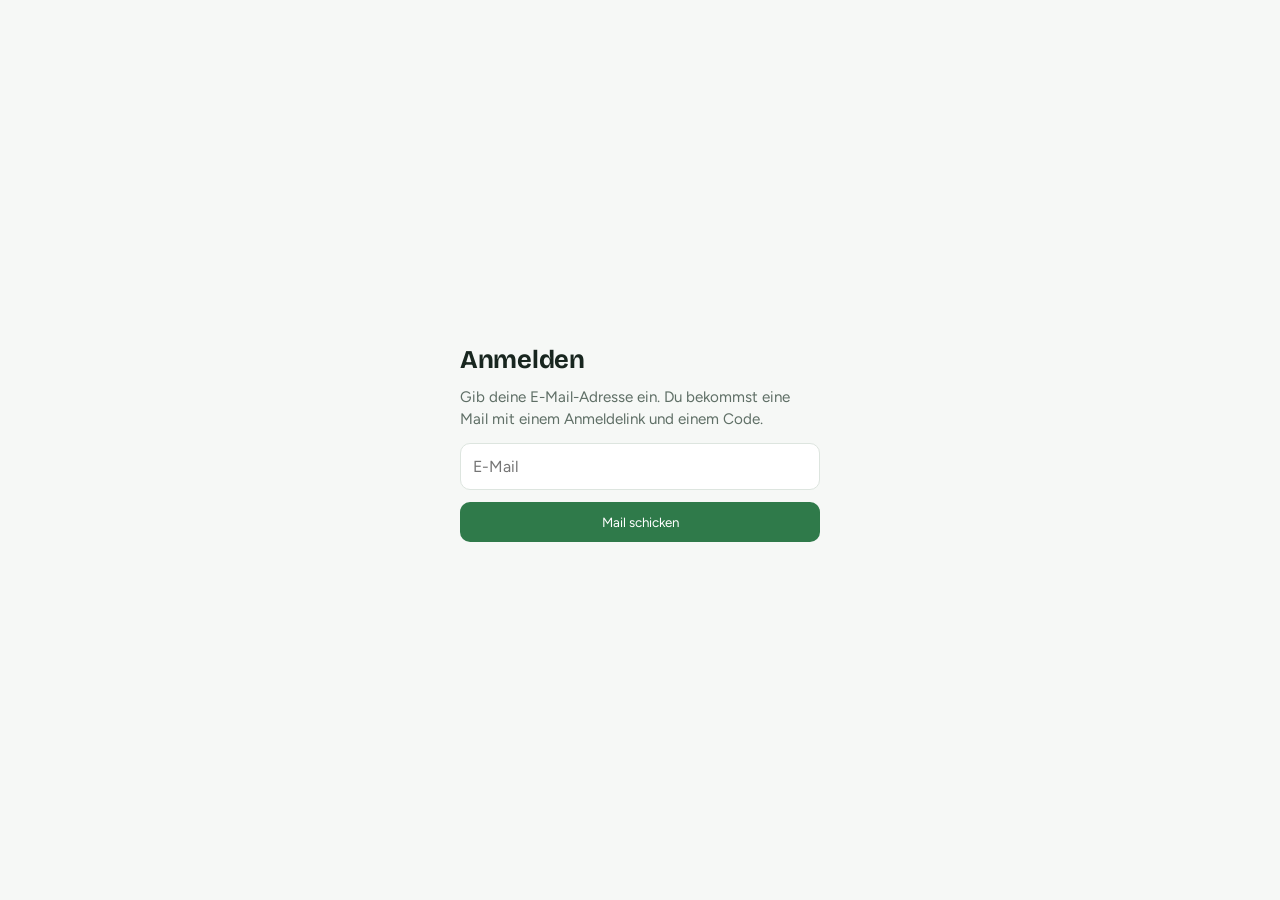
<file: einkaufsplaner/index.html>
<!doctype html><html lang="de"><head><meta charset="utf-8"><title>Einkaufsplaner</title><meta name="theme-color" content="#f6f8f6"><meta name="apple-mobile-web-app-capable" content="yes"><meta name="apple-mobile-web-app-title" content="Einkaufsplaner"><link rel="preconnect" href="https://ilozkxfqiqdyeejcddes.supabase.co" crossorigin><link rel="icon" href="icons/icon.svg" type="image/svg+xml"><link rel="apple-touch-icon" href="icons/apple-touch-icon.png"><link rel="manifest" href="manifest.webmanifest"><meta name=viewport content="width=device-width,initial-scale=1,viewport-fit=cover"><style>:root{color-scheme:light;box-sizing:border-box;padding-top:env(safe-area-inset-top,0px);padding-bottom:env(safe-area-inset-bottom,0px)}html{scroll-padding-top:env(safe-area-inset-top,0px)}body{margin:0;padding:0;font:14px -apple-system,BlinkMacSystemFont,sans-serif;background:#fff;color:#000}img{max-width:100%}[hidden]:not([hidden=until-found i]){display:none!important}</style></head><body>

<link rel="preconnect" href="https://fonts.googleapis.com">
<link rel="stylesheet" href="https://fonts.googleapis.com/css2?family=Bricolage+Grotesque:opsz,wght@12..96,600;12..96,700&family=Figtree:wght@400;500;600&display=swap">
<link rel="stylesheet" href="app.css">
<style>
/* Layout: ein Küchenblock fürs Handy – sticky Kopf mit drei Reitern (Woche / Einkauf / Rezepte), darunter eine Spalte.
   Farb-Tokens stehen in app.css. Rezept, Kochmodus und Regeln sind Ansichten derselben Seite (kein Seitenwechsel). */
*{box-sizing:border-box}
body{background:var(--bg);color:var(--ink);font-family:var(--body);font-size:16px;line-height:1.45;
  padding-left:max(16px,env(safe-area-inset-left,0px));padding-right:max(16px,env(safe-area-inset-right,0px));padding-block:0 32px}
body::before{content:"";position:fixed;inset:0 0 auto;height:env(safe-area-inset-top,0px);z-index:10;background:var(--bg)}
.wrap{max-width:560px;margin:0 auto}
header{position:sticky;top:env(safe-area-inset-top,0px);z-index:5;background:var(--bg);padding-block:8px 5px;display:flex;flex-direction:column;gap:8px;box-shadow:0 0 0 100vmax var(--bg);clip-path:inset(0 -100vmax)}
h1{font-family:var(--display);font-weight:700;font-size:1.7rem;line-height:1.1;margin:0;letter-spacing:-.01em;text-wrap:balance}
.sub{color:var(--muted);font-size:.9rem;margin:0}
/* Überschrift antippen: links erscheint der Pfeil zur Projektübersicht (7.11.) */
.titel{display:flex;align-items:center;gap:6px}
#titel{cursor:pointer;-webkit-tap-highlight-color:transparent;-webkit-user-select:none;user-select:none}
.zurueck{flex:none;display:flex;align-items:center;justify-content:center;width:32px;height:32px;margin:-4px 0 -4px -6px;border-radius:50%;color:var(--accent);-webkit-tap-highlight-color:transparent}
.zurueck[hidden]{display:none}
.tabs{display:grid;grid-template-columns:1fr 1fr 1fr;background:var(--line);border-radius:12px;padding:3px;gap:3px}
.tabs button{font:600 .95rem var(--body);border:0;border-radius:9px;padding:6px 9px;background:transparent;color:var(--muted);cursor:pointer;text-align:center}
.reclink{display:flex;align-items:center;justify-content:space-between;gap:10px;padding:11px 14px;border-radius:10px;background:var(--accent-soft);color:var(--accent);font-weight:600;text-decoration:none}
.reclink span{font-size:.82rem;font-weight:500;color:var(--muted)}
.chip.rec{background:transparent;border:1px solid var(--accent);color:var(--accent)}
.tabs button[aria-selected="true"]{background:var(--surface);color:var(--ink);box-shadow:0 1px 2px rgba(0,0,0,.08)}

.days{display:flex;flex-direction:column;gap:8px;margin-top:3px}
.day{background:var(--surface);border:1px solid var(--line);border-radius:14px;overflow:hidden}
.day.today{border-color:var(--accent);box-shadow:0 0 0 1px var(--accent)}
.day.newday{border-style:dashed;background:transparent}
.gapline{display:block;width:100%;background:none;border:1px dashed var(--line);border-radius:14px;padding:10px 12px;color:var(--muted);font:inherit;font-size:.88rem;text-align:left;cursor:pointer;-webkit-tap-highlight-color:transparent}
#days{overflow-anchor:none}   /* Sicht beim Nachladen hält loadOlder selbst; Browser-Anker würde doppelt verschieben */
.day.fresh{animation:fresh 1.6s ease-out}
.dayhead{display:grid;grid-template-columns:4rem 1fr auto;gap:12px;align-items:center;width:100%;min-height:4.25rem;text-align:left;background:none;border:0;padding:8px 12px;color:inherit;font:inherit;cursor:pointer}
.date{display:flex;flex-direction:column;align-items:flex-start;line-height:1.1}
.wd{font-family:var(--display);font-weight:700;font-size:1.15rem}
.wd.jk{font-size:.88rem;color:var(--muted)}
.dm{font-size:.78rem;color:var(--muted);font-variant-numeric:tabular-nums}
.today .wd{color:var(--accent)}
.dish{font-weight:600;font-size:1.02rem;overflow-wrap:anywhere}
.dish.empty{color:var(--muted);font-weight:500;font-style:italic}
.meta{display:flex;flex-wrap:wrap;align-items:baseline;gap:6px;margin-top:5px}
.chip{font-size:.74rem;font-weight:600;letter-spacing:.02em;padding:2px 8px;border-radius:999px;background:var(--accent-soft);color:var(--accent);white-space:nowrap}
.chip.prep{background:var(--pepper-soft);color:var(--pepper)}
.verdict{font-size:.74rem;font-weight:700;letter-spacing:.04em;text-transform:uppercase}
.verdict.gut{color:var(--accent)} .verdict.ok{color:var(--warn)} .verdict.nein{color:var(--bad)}
.chev{color:var(--muted);transition:transform .2s}
.day.open .chev{transform:rotate(90deg)}
.panel{border-top:1px solid var(--line);padding:10px 12px 12px;display:flex;flex-direction:column;gap:10px;background:var(--bg)}
.note{color:var(--muted);font-size:.92rem;margin:0}
label.lbl{font-size:.74rem;font-weight:600;letter-spacing:.06em;text-transform:uppercase;color:var(--muted);display:block;margin-bottom:5px}
input[type=text],textarea{width:100%;font:inherit;font-size:16px;color:var(--ink);background:var(--surface);border:0;border-radius:8px;padding:8px 10px}
textarea{min-height:calc(3 * 1.45em + 16px);resize:vertical}   /* drei Zeilen + Innenabstand */
.rate{display:grid;grid-template-columns:repeat(3,1fr);gap:6px}
.rate button{font:600 .88rem var(--body);padding:9px 4px;border-radius:10px;border:1px solid var(--line);background:var(--bg);color:var(--ink);cursor:pointer}
.rate button[aria-pressed="true"][data-v="gut"]{background:var(--accent);border-color:var(--accent);color:var(--surface)}
.rate button[aria-pressed="true"][data-v="ok"]{background:var(--warn);border-color:var(--warn);color:var(--surface)}
.rate button[aria-pressed="true"][data-v="nein"]{background:var(--bad);border-color:var(--bad);color:var(--surface)}

/* Listen-Look wie in den ToDos: Kopfzeile zum Auf-/Zuklappen, eine Karte je Abschnitt, flache 38-px-Zeilen, kaum Rahmen */
.group{margin-top:18px}
#shop .group:first-child{margin-top:0}
.lh{display:flex;align-items:baseline;gap:8px;flex-wrap:wrap}
.lh h2,.group h2{font-family:var(--display);font-weight:700;font-size:1.15rem;margin:0}
.lh .gsub,.group .gsub{color:var(--muted);font-size:.85rem;margin:0}
.sec{font-size:.74rem;font-weight:600;letter-spacing:.07em;text-transform:uppercase;color:var(--muted);margin:14px 0 6px}
/* Abschnittsüberschrift wie bisher, nur zum Auf-/Zuklappen (▶ davor) */
.sh{margin:10px 0 4px}
.sh .tg{display:flex;align-items:center;gap:4px;width:100%;background:none;border:0;padding:2px 0;margin:0;color:var(--muted);font:600 .74rem var(--body);letter-spacing:.07em;text-transform:uppercase;cursor:pointer;text-align:left}
.sh .tg::before{content:"\25B6\FE0E";display:inline-flex;align-items:center;justify-content:center;width:1.1em;font-size:.85em;transition:transform .15s}
.drop:not(.shut) .sh .tg::before{transform:rotate(90deg)}
.sh .tg{-webkit-tap-highlight-color:transparent;-webkit-user-select:none;user-select:none}
.sh .tg:focus:not(:focus-visible){outline:0}
/* Zugeklappte Kategorie warnt in Bernstein und zeigt, wie viele Einträge darin stecken (7.11.) */
.drop.shut:not(.doneblk) .sh .tg{color:var(--warn)}
.sh .zu-n{display:none;margin-left:4px;padding:0 6px;border-radius:999px;background:color-mix(in srgb,var(--warn) 16%,transparent);letter-spacing:0;font-variant-numeric:tabular-nums}
.drop.shut:not(.doneblk) .sh .zu-n{display:inline-block}
#foldpad{height:0;pointer-events:none}
.drop.emptysec .sh{opacity:.7}
/* Leere Kategorien nur beim Ziehen als Ziel sichtbar (7.11.) */
body:not(.dragmode) .drop.emptysec{display:none}
.drop.shut .items{display:none}
.doneblk{margin-top:18px}
.quiet{text-align:center;margin:28px 0 0}
.quiet .linkbtn{color:var(--muted);font-weight:500;font-size:.85rem}
#v-zuo .zg{margin-top:20px}
#v-zuo .zg h2{font-size:1.05rem;margin:0 0 4px}
#v-zuo .zg .sub{font-size:.85rem;margin:0 0 8px}
.chips{display:flex;flex-wrap:wrap;gap:6px;align-items:center}
.kw{display:inline-flex;align-items:center;gap:2px;padding:3px 4px 3px 10px;border-radius:999px;background:var(--surface);border:1px solid var(--line);font-size:.88rem}
.kw:has(button.kt:enabled){-webkit-user-select:none;user-select:none;-webkit-touch-callout:none}   /* langer Druck öffnet zum Ändern, keine Textauswahl; ohne Schreibrecht bleibt der Text markierbar */
.kw.hard{color:var(--accent);font-weight:600}   /* Stichwort mit ! nur über grüne, fette Schrift erkennbar, kein Rahmen (1.11.) */
.kx{border:0;background:none;color:var(--muted);font-size:1rem;line-height:1;width:22px;height:22px;border-radius:50%;cursor:pointer;padding:0;-webkit-tap-highlight-color:transparent}
.kadd{flex:0 0 9.5em;min-width:0}
.kadd input{width:100%;font:inherit;font-size:16px;border:1px solid var(--line);border-radius:999px;background:var(--surface);color:var(--ink);padding:2px 10px;height:30px;outline:0}
.kw.fresh{animation:kwflash 1.6s ease-out}
@keyframes kwflash{0%,35%{background:var(--accent-soft)}100%{background:var(--surface)}}
@media (prefers-reduced-motion:reduce){.kw.fresh{animation:none}}
.kadd input::placeholder{color:var(--muted)}
/* Stichwort antippen = ändern wie ein Eintrag der Einkaufsliste; leer machen entfernt es (1.11.) */
.kw .kt{cursor:text;line-height:20px}
/* Das Wort ist ein Knopf wie das ×: sonst lenkt die Fingertipp-Korrektur des Browsers einen Tipp auf ein kurzes Wort („tk“) zum × um */
.kw button.kt{font:inherit;color:inherit;background:none;border:0;padding:0;margin:0;-webkit-tap-highlight-color:transparent}
.kw .lbb{width:16px;height:16px;margin-left:3px}
/* Beim Ändern bleibt der Chip unverändert, nur der Cursor kommt dazu: Text direkt editierbar, 16px gegen den iOS-Zoom,
   optisch auf Chipgröße (.88rem) verkleinert; die gesparte Breite gleicht fitMk() aus (wie .mkname) */
.kw.ked .kt{outline:0;white-space:pre;min-width:1ch;display:inline-block;font-size:16px;transform:scale(.88);transform-origin:left center;-webkit-user-select:text;user-select:text}
.kw.ked .kt:focus,.kw.ked .kt:focus-visible{outline:0;box-shadow:none}
.row.fresh{animation:fresh 1.6s ease-out}
@keyframes fresh{0%,35%{background:var(--accent-soft)}100%{background:transparent}}
@media (prefers-reduced-motion:reduce){.row.fresh{animation:none}}
.sh{display:flex;align-items:center;gap:8px}
.sh .tg{flex:1;min-width:0;width:auto;white-space:nowrap}
.sh .cf{flex:none;display:flex;align-items:center;gap:6px;margin:-6px 0;font-size:.85rem;color:var(--muted)}
.sh .cf button{font:600 .82rem var(--body);padding:5px 10px;border-radius:8px;cursor:pointer;-webkit-tap-highlight-color:transparent}
.sh .cf-yes{background:var(--bad);border:1px solid var(--bad);color:var(--surface)}
.sh .cf-no{background:none;border:1px solid var(--line);color:var(--muted)}
.sh .clr{flex:none;display:flex;align-items:center;justify-content:center;width:30px;height:26px;margin:-4px -4px -4px 0;padding:0;border:0;border-radius:8px;background:none;color:var(--muted);cursor:pointer;-webkit-tap-highlight-color:transparent}
.doneblk .items{opacity:.85}
.items{background:var(--surface);border:1px solid var(--line);border-radius:10px;list-style:none;margin:0;padding:0;overflow:hidden}
.items li+li{border-top:1px solid var(--line)}
.item{display:flex;align-items:center;gap:10px;height:32px;padding:0 12px 0 10px}
.item input[type=checkbox],.edit.ex input[type=checkbox]{-webkit-appearance:none;appearance:none;width:20px;height:20px;flex:none;margin:0;border-radius:50%;border:1.8px solid var(--muted);position:relative;cursor:pointer;background:none}
.item input[type=checkbox]:checked,.edit.ex input[type=checkbox]:checked{background:var(--accent);border-color:var(--accent)}
.item input[type=checkbox]:checked::after,.edit.ex input[type=checkbox]:checked::after{content:"";position:absolute;left:5.5px;top:2px;width:5px;height:10px;border:solid var(--surface);border-width:0 2px 2px 0;transform:rotate(45deg)}
.item .nm{flex:1;min-width:0;white-space:nowrap;overflow:hidden;text-overflow:ellipsis}
.item.done .nm{text-decoration:line-through;color:var(--muted)}
.item .q{font-weight:600;font-variant-numeric:tabular-nums}
.item .due{flex:none;color:var(--muted);opacity:.8;font-size:.82rem;font-variant-numeric:tabular-nums}
.item .due.late{color:var(--bad);opacity:1}
/* Rezeptfarben (nur bei mehreren Rezepten) */
:root{--rc0:#2f7a4a;--rc1:#2563eb;--rc2:#c2410c;--rc3:#7c3aed;--rc4:#be185d;--rc5:#0f766e}
@media (prefers-color-scheme:dark){:root:not([data-theme="light"]){--rc0:#6cc28c;--rc1:#7aa7ff;--rc2:#f08a55;--rc3:#b794f6;--rc4:#f472b6;--rc5:#4fd1c5}}
:root[data-theme="dark"]{--rc0:#6cc28c;--rc1:#7aa7ff;--rc2:#f08a55;--rc3:#b794f6;--rc4:#f472b6;--rc5:#4fd1c5}
.item .orig.rc0{color:var(--rc0)}.item .orig.rc1{color:var(--rc1)}.item .orig.rc2{color:var(--rc2)}.item .orig.rc3{color:var(--rc3)}.item .orig.rc4{color:var(--rc4)}.item .orig.rc5{color:var(--rc5)}
.item .orig[class*="rc"][aria-expanded="true"]{background:color-mix(in srgb,currentColor 14%,transparent)}
.edit.ex{padding:0 12px 0 10px;gap:10px}
/* Herkunft aus einem Rezept: kleiner Knopf am Zeilenende; erster Tipp zeigt die Blase, zweiter öffnet das Rezept (29.10.) */
.item .orig{flex:none;width:30px;height:30px;margin-right:-7px;display:flex;align-items:center;justify-content:center;border:0;border-radius:50%;background:none;color:var(--muted);cursor:pointer;padding:0;-webkit-tap-highlight-color:transparent}
.item .orig[aria-expanded="true"]{color:var(--accent);background:var(--accent-soft)}
#srcpop{position:fixed;z-index:26;transform:translateY(-50%);display:flex;align-items:center;gap:6px;max-width:calc(100vw - 90px);padding:6px 10px;border-radius:8px;background:var(--ink);color:var(--bg);font-size:.85rem;box-shadow:0 4px 14px rgba(0,0,0,.18);cursor:pointer;-webkit-tap-highlight-color:transparent}
#srcpop span:first-child{white-space:nowrap;overflow:hidden;text-overflow:ellipsis}
#srcpop::after{content:"";position:absolute;right:-5px;top:50%;margin-top:-5px;border:5px solid transparent;border-right:0;border-left-color:var(--ink)}
.add{display:flex;align-items:center;gap:4px;margin-top:8px;background:var(--surface);border:1px solid var(--line);border-radius:10px;height:40px;padding:0 12px 0 10px}
.add input{flex:1;min-width:0}
.btn{font:600 .9rem var(--body);border-radius:10px;padding:9px 14px;border:1px solid var(--accent);background:var(--accent);color:var(--surface);cursor:pointer;white-space:nowrap}
.btn.ghost{background:transparent;color:var(--muted);border-color:var(--line)}
.btn.danger{background:var(--bad);border-color:var(--bad)}
.tools{display:flex;flex-wrap:wrap;gap:8px;align-items:center;margin-top:10px}
.state{background:var(--surface);border:1px dashed var(--line);border-radius:14px;padding:22px 18px;color:var(--muted);text-align:center;margin-top:10px}
.state strong{display:block;color:var(--ink);font-family:var(--display);font-size:1.1rem;margin-bottom:4px}
.toast{position:fixed;left:50%;transform:translateX(-50%);bottom:calc(16px + env(safe-area-inset-bottom,0px));background:var(--ink);color:var(--bg);padding:9px 14px;border-radius:10px;font-size:.9rem;z-index:20}
/* Eingaben in Zeilen ohne Feldrahmen, nur Cursor – Zeile bleibt gleich hoch */
.edit{display:flex;align-items:center;gap:6px;height:32px;padding:0 12px 0 40px;position:relative}
.edit.new::before,.add::before{content:"＋";color:var(--muted);flex:none;width:20px;text-align:center}
.edit.new::before{position:absolute;left:10px}
.edit input,.add input{background:transparent;border:0;border-radius:0;padding:0;height:36px;font:inherit;font-size:16px;color:var(--ink);outline:0}
.edit input:focus-visible,.add input:focus-visible{outline:0}
.edit .ei{flex:1;min-width:0}
.edit input::placeholder,.add input::placeholder{color:var(--muted)}
.row{-webkit-user-select:none;user-select:none;-webkit-touch-callout:none}
.item .nm{cursor:text}
.toast{width:max-content;max-width:calc(100vw - 32px)}
#aktualisiert{position:fixed;left:50%;transform:translateX(-50%);bottom:calc(16px + env(safe-area-inset-bottom,0px));z-index:19;display:flex;align-items:center;gap:7px;padding:6px 12px;border-radius:999px;background:var(--surface);color:var(--muted);font-size:.82rem;box-shadow:0 2px 10px rgba(0,0,0,.12);pointer-events:none}
#aktualisiert::before{content:"";width:10px;height:10px;border-radius:50%;border:2px solid currentColor;border-right-color:transparent;animation:aktdreh .8s linear infinite}
@keyframes aktdreh{to{transform:rotate(360deg)}}
.item{cursor:default}
.row.dragging{opacity:.35;background:var(--accent-soft)}
/* Ziehen wie in den ToDos (SortableJS-Look, 1.11.): Kopie mit Schatten am Finger, der Eintrag selbst steht blass
   schon an seinem künftigen Platz, die anderen rücken in 150 ms nach. Keine Rahmen um Ziel-Kategorien. */
.row.ghost{position:fixed;left:0;top:0;z-index:30;list-style:none;pointer-events:none;background:var(--surface);border-radius:10px;box-shadow:0 6px 18px rgba(0,0,0,.2)}
.items .ph{padding:0 12px;line-height:32px;color:var(--muted);font-size:.88rem;font-style:italic}
.drop.emptysec .sec{opacity:.7}
/* Leere Kategorien stehen immer da, ihre Karte erscheint erst, wenn der gezogene Eintrag hineinrückt;
   eine beim Ziehen leer gewordene Karte verschwindet (29.10., 1.11.) */
.drop.emptysec .items{display:none}
body.dragmode .drop .items:has(>.row.dragging){display:block}
body.dragmode .items:not(:has(>.row)){display:none}
body.dragmode .items .ph{display:none}
/* Zugeklappte Kategorie als Ziel: nur der gezogene Eintrag wird sichtbar */
body.dragmode .drop.shut .items:has(>.row.dragging)>li:not(.dragging){display:none}
/* Merkliste je Kategorie: Listen-Symbol rechts in der Überschrift, darunter Vorschläge zum Antippen (29.10., Symbol 1.11.) */
.sh .mkinfo{flex:none;width:28px;height:24px;margin:-4px -4px -4px 0;padding:0;display:flex;align-items:center;justify-content:center;border:0;border-radius:7px;background:none;color:var(--muted);cursor:pointer;-webkit-tap-highlight-color:transparent;touch-action:manipulation}
.sh .mkinfo[aria-expanded="true"]{background:var(--accent-soft);color:var(--accent)}
.mkbox{display:flex;flex-wrap:wrap;gap:6px;align-items:center;padding:2px 0 8px}
.mkbox[hidden]{display:none}
.mkchip{display:inline-flex;align-items:center;gap:4px;height:30px;padding:0 11px;border-radius:999px;border:1px solid var(--line);background:var(--surface);color:var(--ink);font:500 .88rem var(--body);cursor:pointer;-webkit-tap-highlight-color:transparent;touch-action:manipulation}
.mkchip.mkon{background:var(--accent-soft);border-color:var(--accent);color:var(--accent);font-weight:600}
.mkchip.mkon::before{content:"✓";font-size:.8em}
/* Vorschlag lange drücken: Name direkt im Chip ändern, darunter Einkaufs-Labels wählen (1.11.) */
.mkchip{-webkit-user-select:none;user-select:none;-webkit-touch-callout:none}
.mkchip .lbb{width:16px;height:16px;margin-right:-5px}
.mkchip.mked{cursor:text}
/* 16px gegen den iOS-Zoom, optisch auf Chipgröße (.88rem) verkleinert; die gesparte Breite gleicht fitMk() per margin-right aus */
.mkchip .mkname{outline:0;white-space:pre;min-width:1ch;-webkit-user-select:text;user-select:text;display:inline-block;font-size:16px;transform:scale(.88);transform-origin:left center}
.mkchip .mkname:focus,.mkchip .mkname:focus-visible{outline:0;box-shadow:none}
.lbpick.mkpick{padding:2px 0 4px}
.mkadd{flex:0 0 8.5em;min-width:0;margin:0}
.mkadd input[type=text]{width:100%;height:30px;padding:0 10px;font:inherit;font-size:16px;border:1px dashed var(--line);border-radius:999px;background:transparent;color:var(--ink);outline:0}
.mkadd input::placeholder{color:var(--muted)}
/* Labels: kleine runde Abzeichen rechts in der Zeile; im Bearbeiten darunter zum An-/Abwählen (29.10.) */
.lbset{flex:none;display:flex;align-items:center;gap:3px;cursor:text}
.lbb{flex:none;width:18px;height:18px;border-radius:50%;display:inline-flex;align-items:center;justify-content:center;background:var(--c);color:var(--f,#fff);font:800 8.5px/1 var(--body);letter-spacing:-.03em;padding:0;border:0;-webkit-user-select:none;user-select:none}
.lbb svg{width:62%;height:62%}
/* Geschäfte mit Original-Logo (1.11.): das Logo füllt das ganze Rund */
.lbb.lg{background:none}
.lbb.lg svg{width:100%;height:100%;display:block}
.item.done .lbset{opacity:.55}
.edit.ex.lbon{flex-wrap:wrap;height:auto;min-height:32px;align-content:flex-start}
.edit.ex.lbon>input[type=checkbox]{margin-block:9px}
.lbpick{flex-basis:100%;display:flex;flex-wrap:wrap;gap:7px;padding:0 0 10px 30px}
.lbpick .lbb{width:28px;height:28px;font-size:11px;cursor:pointer;opacity:.3;-webkit-tap-highlight-color:transparent;touch-action:manipulation;transition:opacity .12s}
.lbpick .lbb.on{opacity:1;box-shadow:0 0 0 2px var(--surface),0 0 0 3.5px var(--c)}
.zg h2 .lbb{width:20px;height:20px;font-size:9px;vertical-align:-3px;margin-right:6px}
body.dragmode{overscroll-behavior:none}
body.dragmode #shop{padding-bottom:110px}
#bin{position:fixed;left:50%;transform:translateX(-50%);bottom:calc(18px + env(safe-area-inset-bottom,0px));z-index:25;display:flex;align-items:center;gap:8px;padding:14px 22px;border-radius:999px;background:var(--surface);color:var(--bad);border:2px dashed var(--bad);font-weight:600;box-shadow:0 6px 20px rgba(0,0,0,.15);transition:transform .12s,background .12s}
#bin.over{background:var(--bad);color:var(--surface);border-style:solid;transform:translateX(-50%) scale(1.08)}
.exp .items li{padding:9px 12px}.exp .et{font-weight:600}.exp .ex{color:var(--muted);font-size:.92rem;margin:3px 0 0}
.exp .items li .verdict{margin-left:8px}
.hint{color:var(--muted);font-size:.82rem;text-align:center;margin:14px 0 0}
.planbtn{display:flex;align-items:center;color:var(--accent)!important;padding:6px 4px!important;-webkit-tap-highlight-color:transparent}
.toast .undo{margin-left:10px;font:600 .9rem var(--body);background:none;border:0;color:var(--bg);text-decoration:underline;cursor:pointer;padding:0}
/* Woche umplanen: Gericht auf einen anderen Tag ziehen (26.10.) */
.dayhead{-webkit-user-select:none;user-select:none;-webkit-touch-callout:none;-webkit-tap-highlight-color:transparent}
/* Links Tag (bleibt stehen), rechts das Gericht (wird gezogen) */
.slot,.meal{display:block;min-width:0}
.date{min-width:0}
.date .ks{font-size:.7rem;color:var(--muted);margin-top:4px;white-space:nowrap;overflow:hidden;text-overflow:ellipsis;max-width:100%}
.meal.placeholder{opacity:.35}
body.dragmode .day{overflow:visible}
.meal-ghost{position:fixed;left:0;top:0;z-index:30;pointer-events:none;background:var(--surface);border-radius:12px;padding:8px 12px;box-shadow:0 8px 24px rgba(0,0,0,.18);-webkit-user-select:none;user-select:none}
body.dragmode #v-week{padding-bottom:110px}
#park{position:fixed;left:50%;transform:translateX(-50%);bottom:calc(18px + env(safe-area-inset-bottom,0px));z-index:25;padding:14px 22px;border-radius:999px;background:var(--surface);color:var(--accent);border:2px dashed var(--accent);font-weight:600;white-space:nowrap;box-shadow:0 6px 20px rgba(0,0,0,.15);transition:transform .12s,background .12s}
#park.over{background:var(--accent);color:var(--surface);border-style:solid;transform:translateX(-50%) scale(1.08)}
@media (prefers-reduced-motion:reduce){.chev{transition:none}}
</style>

<div class="wrap">
  <header id="mainhead">
    <div class="titel">
      <a class="zurueck" href="../" hidden aria-label="Zur Projektübersicht" title="Projektübersicht"><svg width="22" height="22" viewBox="0 0 24 24" fill="none" stroke="currentColor" stroke-width="2.4" stroke-linecap="round" stroke-linejoin="round" aria-hidden="true"><path d="M19 12H5M11 6l-6 6 6 6"/></svg></a>
      <h1 id="titel">Einkaufsplaner</h1>
    </div>
    <div class="tabs" role="tablist">
      <button role="tab" id="t-week" aria-selected="true" aria-controls="v-week" data-nav="week">Woche</button>
      <button role="tab" id="t-shop" aria-selected="false" aria-controls="v-shop" data-nav="shop">Einkauf</button>
      <button role="tab" id="t-rec" aria-selected="false" aria-controls="v-list" data-nav="list">Rezepte</button>
    </div>
  </header>

  <section id="v-week" role="tabpanel" aria-labelledby="t-week">
    <div class="days" id="days">
      <div class="state"><strong>Plan wird geladen …</strong>Hier erscheinen die Gerichte der Woche. Neue Wochen plant ihr mit Claude im Chat.</div>
    </div>
    <p class="hint"><button class="btn ghost" data-nav="exp">Erfahrungen ansehen</button></p>
  </section>

  <section id="v-shop" role="tabpanel" aria-labelledby="t-shop" hidden>
    <div id="shop">
      <div class="state"><strong>Einkaufsliste wird geladen …</strong>Hier erscheinen die Zutaten zum Abhaken.</div>
    </div>
  </section>

  <!-- Rezepte: Ansichten derselben Seite, Inhalt kommt aus rezepte.js -->
  <section id="v-list" class="rv" role="tabpanel" aria-labelledby="t-rec" hidden></section>

  <div id="v-detail" class="rv" hidden>
    <div class="top">
      <button class="back" id="d-back" data-nav="list">← Alle Rezepte</button>
      <nav class="toplinks"><button id="d-plan" class="planbtn" type="button" aria-label="Auf den Plan setzen" title="Auf den Plan setzen"><svg width="20" height="20" viewBox="0 0 24 24" fill="none" stroke="currentColor" stroke-width="2.1" stroke-linecap="round" stroke-linejoin="round" aria-hidden="true"><rect x="3.5" y="5" width="17" height="15" rx="2"/><path d="M3.5 10h17M8 3v4M16 3v4M12 13v5M9.5 15.5h5"/></svg></button><button id="d-alt" data-nav="week">Wochenplan</button></nav>
    </div>
    <main id="r-main"></main>
  </div>

  <div id="v-exp" class="rv exp" hidden>
    <div class="top">
      <button class="back" data-nav="week">← Wochenplan</button>
    </div>
    <h1>Erfahrungen</h1>
    <p class="sub">Was wir aus den Wochen gelernt haben. Claude nutzt das beim Planen.</p>
    <div id="exp-body"></div>
  </div>

  <div id="v-zuo" class="rv" hidden>
    <div class="top">
      <button class="back" data-nav="shop">← Einkauf</button>
    </div>
    <h1>Zuordnung &amp; Einheiten</h1>
    <p class="sub">So erkennt die Einkaufsliste Einträge und sortiert sie ein.</p>
    <div id="zuo-body"></div>
  </div>

  <div id="v-rules" class="rv" hidden>
    <div class="top">
      <button class="back" data-nav="list">← Alle Rezepte</button>
      <nav class="toplinks"><button data-nav="week">Wochenplan</button></nav>
    </div>
    <div id="rules-body"></div>
  </div>
</div>

<!-- Kochmodus: Zutaten und Zubereitung zum Abhaken in großer Schrift (24.11.) -->
<div class="cook" id="cook" role="dialog" aria-modal="true" aria-label="Kochmodus" hidden>
  <div class="c-top">
    <button class="c-icon" id="c-close" aria-label="Kochmodus beenden"><svg width="22" height="22" viewBox="0 0 24 24" fill="none" stroke="currentColor" stroke-width="2.4" aria-hidden="true"><path d="M6 6l12 12M18 6L6 18"/></svg></button>
    <span class="c-title" id="c-title"></span>
    <span id="c-pers"></span>
  </div>
  <div class="c-body rv" id="c-body"></div>
</div>
<div class="toast" id="toast" hidden></div>
<div id="aktualisiert" role="status" hidden>Wird aktualisiert …</div>

<script src="../shared/vendor/supabase-js-2.117.3.js"></script>
<script src="../shared/config.js"></script>
<script src="../shared/backend.js" data-app="einkaufsplan" data-merken="shopping einstellungen days erfahrungen rezepte bilder lieblinge"></script>
<script src="../shared/version.js"></script>
<script src="../shared/footer.js"></script>
<script src="rezepte.js"></script>
<script src="labels.js"></script>
<script>
const VERDICT = {gut:"Gut", ok:"Okay", nein:"Nicht nochmal"};
const SECTIONS = ["Gemüse & Obst","Vorrat","Kühlregal","Tiefkühl","Drogerie","Sonstiges"];   /* Drogerie seit 1.11. nach Tiefkühl */   /* Gewürze und Konserven sind seit 29.10. „Vorrat“ */   /* Fleisch & Fisch gehört seit 26.10. ins Kühlregal */
let db = null, canWrite = true;
let days = [], items = [], exps = [], openDay = null;
const refreshers = [];
/* Live-Abos sauber beenden, wenn die Seite verlassen wird (z. B. Wechsel zu den Rezepten).
   Sonst bleiben sie beim Host registriert, und nach der Rückkehr lehnt er neue Abos ab. */
const unsubs = [];
addEventListener("pagehide",()=>{ while(unsubs.length){ try{unsubs.pop()()}catch(e){} } });
addEventListener("pageshow",e=>{ if(e.persisted) location.reload() });   /* Nachlade-Funktionen, nur aktiv wenn das Live-Abo abgelehnt wurde */
const $ = s => document.querySelector(s);
$("#titel").addEventListener("click",()=>{ const z=$("#mainhead .zurueck"); z.hidden=!z.hidden });
const esc = s => String(s ?? "").replace(/[&<>"]/g, c => ({"&":"&amp;","<":"&lt;",">":"&gt;",'"':"&quot;"}[c]));

function parse(d){const [y,m,dd]=d.split("-").map(Number);return new Date(y,m-1,dd)}
function todayStr(){const t=new Date();return `${t.getFullYear()}-${String(t.getMonth()+1).padStart(2,"0")}-${String(t.getDate()).padStart(2,"0")}`}
function toast(msg){const t=$("#toast");t.textContent=msg;t.hidden=false;clearTimeout(toast.h);toast.h=setTimeout(()=>t.hidden=true,2200)}

/* ---------- Navigation zwischen den Ansichten (eine Seite, kein Seitenwechsel) ----------
   Jede Ansicht hat eine Sprungmarke, damit Zurück am Handy und Links wie #rezept-shakshuka funktionieren. */
const VIEWS = {week:"#v-week", shop:"#v-shop", list:"#v-list", detail:"#v-detail", rules:"#v-rules", exp:"#v-exp", zuo:"#v-zuo"};
const TABS = {week:"#t-week", shop:"#t-shop", list:"#t-rec"};
const HASH = {week:"woche", shop:"einkauf", list:"rezepte", rules:"regeln", exp:"erfahrungen", zuo:"zuordnung"};
let view = null, viewArg = null; const scrollPos = {};
const hashFor = (v,a) => "#" + (v==="detail" ? "rezept-"+a : HASH[v]);
function parseHash(h){
  h = (h||"").replace(/^#/,"");
  if(h.startsWith("rezept-")) return ["detail", h.slice(7)];
  const v = Object.keys(HASH).find(k => HASH[k]===h);
  return v ? [v, null] : null;
}
/* Rezept: links geht es dorthin zurück, woher man kam (Wochenplan oder Rezeptliste), rechts steht die andere Möglichkeit.
   Die Herkunft steht im Verlaufseintrag, damit Zurück am Handy sie wiederherstellt. */
let origin = "list";
const ORIGIN = {week:"Wochenplan", list:"Alle Rezepte", shop:"Einkauf"};
function setOrigin(o){
  origin = ORIGIN[o] ? o : "list";
  const other = origin === "week" ? "list" : "week";
  const b = $("#d-back"), alt = $("#d-alt");
  b.dataset.nav = origin; b.textContent = "← " + ORIGIN[origin];
  alt.dataset.nav = other; alt.textContent = ORIGIN[other];
}
function nav(v, a=null, {push=true, restore=false, from=null}={}){
  if(!VIEWS[v]) v = "week";
  window.Rezepte?.closeCook();
  if(view) scrollPos[view+(viewArg||"")] = scrollY;
  if(v === "detail") setOrigin(from ?? (view === "detail" ? origin : view));
  view = v; viewArg = a;
  for(const [k,sel] of Object.entries(VIEWS)) $(sel).hidden = k!==v;
  $("#mainhead").hidden = !(v in TABS);
  for(const [k,sel] of Object.entries(TABS)) $(sel).setAttribute("aria-selected", k===v);
  if(v in TABS){ try{localStorage.setItem("tab",v)}catch(e){} }
  if(push){ try{history.pushState({v,a,o:origin},"",hashFor(v,a))}catch(e){} }
  if(v==="list") Rezepte.showList();
  if(v==="detail") Rezepte.showRecipe(a);
  if(v==="rules") Rezepte.showRules();
  if(v==="exp") renderExp();
  if(v==="zuo") renderZuo();
  if(v==="week"&&!restore){ histBack=3; anchorPending=true; if(days.length) renderDays() }
  /* Neue Ansicht: Freiraum nur für die gemerkte Position (zurück) bzw. keinen */
  requestAnimationFrame(() => { if(v==="week"&&!restore&&!anchorPending) return; const y=restore ? (scrollPos[v+(a||"")]||0) : 0;
    keepY=y; fitPad(); scrollTo(0, y) });
}
window.nav = nav;
document.addEventListener("click", e => {
  const b = e.target.closest("[data-nav]"); if(!b) return;
  e.preventDefault(); nav(b.dataset.nav, b.dataset.arg||null);
});
addEventListener("popstate", e => {
  const s = e.state||{}; const p = s.v ? [s.v, s.a??null] : (parseHash(location.hash)||["week",null]);
  nav(p[0], p[1], {push:false, restore:true, from:s.o??null});
});


/* Woche */
/* Angezeigte Tage (ohne Joker): Die Woche öffnet mit gestern oben; darüber liegen histBack ältere Tage,
   die man durch Hochscrollen sieht (erst 3, beim weiteren Hochscrollen je 7 mehr). Alte Tage bleiben in der Datenbank. */
let histBack=3, anchorPending=true;
const histFrom=()=>addDays(todayStr(),-1-histBack);
/* Kalender (20.11.): jedes Datum von histFrom bis zum letzten geplanten Tag (mindestens heute) steht da, auch ohne Dokument.
   Offene Tage am Ende gibt es nicht (24.11.); neue Tage entstehen beim Ziehen eines Gerichts hinter den letzten Tag.
   Fehlende Tage sind virtuell ({virtual:true}) und werden erst gespeichert, wenn etwas hineinkommt.
   Mehr als GAP_MAX leere Tage am Stück vor heute werden zu einer Zeile „… · nichts geplant“; ein Tipp klappt sie auf (gapOpen, Schlüssel = letzter leerer Tag, bleibt beim Nachladen älterer Tage gleich). */
const GAP_MAX=3, gapOpen=new Set();
const blankDay=d=>!hasMeal(d)&&!d.info;
function calendar(){
  const from=histFrom(), today=todayStr(), real=days.filter(d=>!d.joker&&d.date>=from);
  const last=real.filter(d=>!blankDay(d)).pop()?.date||"", end=last>today?last:today;
  const out=[]; let run=[];
  const flush=()=>{ if(run.length>GAP_MAX&&!gapOpen.has(run[run.length-1].date)) out.push({gap:true,from:run[0].date,to:run[run.length-1].date}); else out.push(...run); run=[] };
  for(let t=from,i=0;t<=end;t=addDays(t,1)){
    const own=[]; while(i<real.length&&real[i].date===t) own.push(real[i++]);
    const list=own.length?own:[{id:t,date:t,virtual:true}];
    if(t<today&&list.every(blankDay)) run.push(...list); else { flush(); out.push(...list) }
  }
  flush(); return out;
}
function shownDays(){ return calendar().filter(x=>!x.gap) }
const dayById=id=>days.find(d=>d.id===id)||shownDays().find(d=>d.id===id);
/* Virtuelle Tage gibt es noch nicht in der Datenbank: dort anlegen statt ändern */
const saveDay=(d,patch,msg)=>d.virtual?save("days/"+d.id,{date:d.date,...patch},msg,true):save("days/"+d.id,patch,msg);
/* Gestern (bzw. den ersten Tag ab gestern) direkt unter den Kopf rollen. keepY erlaubt die Position,
   auch wenn darunter weniger als eine Bildschirmhöhe Inhalt steht (holdTo: foldpad gibt den Platz). */
function anchorYesterday(){
  const y=addDays(todayStr(),-1);
  const art=[...$("#days").querySelectorAll(".day:not(.spare)")].find(a=>(a.dataset.date||"")>=y);
  if(!art){scrollTo(0,0);return}
  const head=$("#mainhead").getBoundingClientRect().bottom;
  const top=Math.max(0,Math.round(art.getBoundingClientRect().top+scrollY-head-8));
  holdTo(top);
}
/* Nahe am oberen Rand: 7 ältere Tage davor hängen und die Sicht stehen lassen.
   Erst wenn das Scrollen steht (kein Finger, kein Schwung, kein Gummiband): Ein scrollTo mitten im iOS-Schwung
   wird vom weiterlaufenden Schwung überschrieben, dann springt die Liste. Neue Tage blenden kurz ein. */
let olderT=0;
const scheduleOlder=()=>{ clearTimeout(olderT); olderT=setTimeout(loadOlder,200) };
function loadOlder(){
  if(view!=="week"||dDrag||rolling||anchorPending) return;
  if(touching){ scheduleOlder(); return }
  if(scrollY<0||scrollY>120) return;
  const from=histFrom(); if(!days.some(d=>!d.joker&&d.date<from)) return;
  const first=$("#days .day:not(.spare)"), before=first?first.getBoundingClientRect().top:0, oldFirst=first?.dataset.id;
  histBack+=7; renderDays();
  const same=oldFirst&&$(`#days .day[data-id="${CSS.escape(oldFirst)}"]`);
  if(same){ const d=same.getBoundingClientRect().top-before; if(d) holdTo(scrollY+d) }
  if(!reducedMotion()) for(const a of $("#days").querySelectorAll(".day:not(.spare)")){ if(a===same) break; a.animate([{opacity:0},{opacity:1}],{duration:220,easing:"ease-out"}) }
}
addEventListener("scroll",scheduleOlder,{passive:true});
addEventListener("touchend",scheduleOlder,{passive:true});
/* Joker in eigener Reihenfolge (Feld order); ohne order nach Datum, ganz hinten */
function jokerList(){
  const k=d=>d.order??1e15;
  return days.filter(d=>d.joker).sort((a,b)=>k(a)-k(b)||(a.date<b.date?-1:a.date>b.date?1:0)||(a.id<b.id?-1:1));
}
function renderDays(){
  if(dDrag||rolling){dPending=true;return}   /* Neu-Rendern beim Ziehen/Rollen würde Karte bzw. Animation zerstören; danach nachholen */
  const el=$("#days");
  const today=todayStr();
  /* Joker: Gerichte ohne festen Tag (Feld joker:true, Datum 2099-… nur zum Sortieren), stehen unten in eigener Gruppe */
  const cal=calendar(), jok=jokerList();
  const card=d=>{
    const dt=parse(d.date);
    const cls=["day", d.date<today?"past":"", d.date===today?"today":"", openDay===d.id?"open":""].join(" ");
    /* Info zum Tag (freier Text) gehört zum Tag, nicht zum Gericht → links unter dem Datum */
    const ks=d.info?`<span class="ks">${esc(d.info)}</span>`:"";
    return `<article class="${cls}${d.joker?" spare":""}" data-id="${esc(d.id)}"${d.joker?` data-key="${esc(d.id)}"`:` data-date="${esc(d.date)}"`}>
      <button class="dayhead" aria-expanded="${openDay===d.id}">
        <span class="date">${d.joker?`<span class="wd jk"></span>`:`<span class="wd">${dt.toLocaleDateString("de-DE",{weekday:"short"}).replace(".","")}</span><span class="dm">${dt.toLocaleDateString("de-DE",{day:"2-digit",month:"2-digit"})}</span>${ks}`}</span>
        <span class="slot">${hasMeal(d)?mealHTML(d):emptyHTML(d.id)}</span>
        <svg class="chev" width="18" height="18" viewBox="0 0 24 24" fill="none" stroke="currentColor" stroke-width="2.4" aria-hidden="true"><path d="M9 6l6 6-6 6"/></svg>
      </button>
      ${openDay===d.id?panel(d):""}
    </article>`};
  /* „Ohne Tag“ nur mit Gerichten; Ablegen ohne Tag geht beim Ziehen über „Ohne Tag ablegen“ */
  const gapHTML=g=>{ const a=parse(g.from), b=parse(g.to), dm=x=>`${x.getDate()}.${x.getMonth()+1}.`;
    return `<button class="gapline" type="button" data-gap="${esc(g.from)}" data-to="${esc(g.to)}">${a.getMonth()===b.getMonth()?a.getDate()+".":dm(a)}–${dm(b)} · nichts geplant</button>` };
  el.innerHTML=cal.map(x=>x.gap?gapHTML(x):card(x)).join("")+(jok.length?`<div class="sec">Ohne Tag</div>`+jok.map(card).join(""):"");
  if(anchorPending&&view==="week"){anchorPending=false;anchorYesterday();scheduleOlder()}
}
/* Rechter Teil: das Gericht (data-key = Dokument, in dem es gerade steht) */
function mealHTML(d){
  const chips=[];
  if(d.recipe) chips.push(`<span class="chip rec">Rezept</span>`);
  /* Tags sind nur Arbeitshinweise zum Gericht (Einkaufen, Vorkochen, doppelte Menge); Tagesinfos stehen im Feld info */
  (d.tags||[]).forEach(t=>chips.push(`<span class="chip prep">${esc(t)}</span>`));
  const v=d.rating?`<span class="verdict ${d.rating}">${VERDICT[d.rating]}</span>`:"";
  return `<span class="meal" data-key="${esc(d.id)}"><span class="dish">${esc(d.dish||"Noch offen")}</span>${chips.length||v?`<span class="meta">${chips.join("")}${v}</span>`:""}</span>`;
}
const emptyHTML=id=>`<span class="meal empty-m" data-key="empty:${esc(id)}"><span class="dish empty">${id===NEWDAY?"Neuer Tag":"Noch offen"}</span></span>`;
function panel(d){
  const dis=canWrite?"":"disabled";
  return `<div class="panel">
    ${d.note?`<p class="note">${esc(d.note)}</p>`:""}
    ${d.recipe?`<a class="reclink" href="#rezept-${esc(d.recipe)}" data-nav="detail" data-arg="${esc(d.recipe)}">Rezept öffnen<span>Zutaten &amp; Schritte →</span></a>`:""}
    <div><label class="lbl" for="dish-${d.id}">Gericht</label><input type="text" id="dish-${d.id}" data-f="dish" value="${esc(d.dish)}" ${dis}></div>
    ${d.joker?"":`<div><label class="lbl" for="info-${d.id}">Info zum Tag</label><input type="text" id="info-${d.id}" data-f="info" value="${esc(d.info)}" ${dis}></div>`}
    <div><span class="lbl">Wie war's?</span><div class="rate">${Object.entries(VERDICT).map(([k,l])=>`<button data-v="${k}" aria-pressed="${d.rating===k}" ${dis}>${l}</button>`).join("")}</div></div>
    <div><label class="lbl" for="cmt-${d.id}">Notiz für den Rückblick</label><textarea id="cmt-${d.id}" data-f="comment" placeholder="z. B. zu scharf, doppelte Menge nächstes Mal" ${dis}>${esc(d.comment)}</textarea></div>
  </div>`;
}
$("#days").addEventListener("click",e=>{
  if(e.target.closest(".reclink")) return;   /* Navigation übernimmt nav() */
  if(Date.now()-dEnded<400) return;          /* Klick direkt nach dem Ablegen nicht als Aufklappen werten */
  const gl=e.target.closest(".gapline"); if(gl){openGap(gl);return}
  const art=e.target.closest(".day"); if(!art) return;
  const id=art.dataset.id;
  if(e.target.closest(".dayhead")){toggleDay(art);return}
  const r=e.target.closest(".rate button");
  if(r){const d=dayById(id);const v=d.rating===r.dataset.v?null:r.dataset.v;saveDay(d,{rating:v},"Bewertung gespeichert")}
});
/* Lücke aufklappen: die leeren Tage erscheinen an ihrer Stelle und rollen auf */
function openGap(gl){
  const {gap:from,to}=gl.dataset; gapOpen.add(to); renderDays();
  for(const a of $("#days").querySelectorAll(".day:not(.spare)")) if(a.dataset.date>=from&&a.dataset.date<=to) track(roll(a,false));
}
$("#days").addEventListener("change",e=>{
  const f=e.target.dataset.f; if(!f) return;
  const id=e.target.closest(".day").dataset.id;
  const d=dayById(id); const val=e.target.value.trim();
  if((d[f]||"")!==val) saveDay(d,{[f]:val},"Gespeichert");
});

/* ---------- Umplanen: Gericht auf einen anderen Tag ziehen ----------
   Handy: Gericht (rechter Teil) lange drücken, Maus: direkt ziehen. Der Tag links bleibt stehen.
   Schon beim Ziehen rücken alle Gerichte an ihren künftigen Platz (150 ms, wie SortableJS in den ToDos). Auf einem Tag ablegen = Gericht kommt dorthin, das Gericht des Zieltags
   und die folgenden rutschen je einen Tag nach hinten, bis ein freier Tag kommt (der Starttag wird frei);
   was über den letzten Tag hinausrutscht, wird der erste Joker. Auf einem Joker ablegen = wie „Als Joker parken“.
   Am Tag bleiben Datum und Info; mit dem Gericht wandern Rezept, Notiz, Tags, Bewertung und Kommentar.
   Unten „Als Joker parken“: Gericht wird Joker, der Tag ist wieder offen. Ein Joker, der leer würde, wird gelöscht. */
const mealOf=d=>({dish:d.dish||"",recipe:d.recipe||"",tags:d.tags||[],note:d.note||"",rating:d.rating??null,comment:d.comment||""});
const EMPTY_MEAL={dish:"",recipe:"",tags:[],note:"",rating:null,comment:""};
const hasMeal=d=>!!(d.dish||d.recipe);
const dayName=d=>d.joker?"ohne Tag":parse(d.date).toLocaleDateString("de-DE",{weekday:"short"}).replace(".","");
const park=document.createElement("div"); park.id="park"; park.hidden=true; park.textContent="Ohne Tag ablegen";
document.body.appendChild(park);
let dPress=null, dDrag=null, dPending=false, dEnded=0, rolling=0;

/* ---------- Tage auf-/zurollen (Skill artefakt-bau, aufklappen.md) ----------
   180 ms über Höhe, Innen-/Außenabstand, Rahmen und Deckkraft. Ohne Neuzeichnen: das Panel wird direkt
   eingefügt bzw. nach dem Zurollen entfernt, damit der Pfeil mitdreht. Zuklappen hält den Kopf (keepY/foldpad).
   Erneuter Tipp während des Zurollens bricht ab, der Tag bleibt offen. Nur ein Tag ist offen. */
const ROLL={duration:180,easing:"cubic-bezier(.4,0,.2,1)"};
function roll(el,close){
  if(matchMedia("(prefers-reduced-motion: reduce)").matches) return null;
  el.style.boxSizing="border-box"; el.style.overflow="hidden";
  const cs=getComputedStyle(el);
  const full={height:el.offsetHeight+"px",paddingTop:cs.paddingTop,paddingBottom:cs.paddingBottom,marginTop:cs.marginTop,marginBottom:cs.marginBottom,borderTopWidth:cs.borderTopWidth,borderBottomWidth:cs.borderBottomWidth,opacity:1};
  const zero={height:"0px",paddingTop:"0px",paddingBottom:"0px",marginTop:"0px",marginBottom:"0px",borderTopWidth:"0px",borderBottomWidth:"0px",opacity:0};
  const a=el.animate(close?[full,zero]:[zero,full],{...ROLL,fill:close?"forwards":"none"});
  const tidy=()=>{el.style.overflow="";el.style.boxSizing=""};
  a.finished.then(tidy,tidy);
  return a;
}
const flushDays=()=>{ if(!rolling&&!dDrag&&dPending){dPending=false;renderDays()} };
const setExp=(art,on)=>{art.classList.toggle("open",on);art.querySelector(".dayhead")?.setAttribute("aria-expanded",on)};
function track(a,done){ rolling++; const end=ok=>{rolling--;done?.(ok);flushDays()}; if(a) a.finished.then(()=>end(true),()=>end(false)); else end(true) }
function closePanel(art){
  const p=art.querySelector(".panel:not(.closing)"); setExp(art,false); if(!p) return;
  p.classList.add("closing"); holdY();
  track(roll(p,true),ok=>{ if(ok&&p.classList.contains("closing")) p.remove() });
}
function openPanel(art){
  const d=dayById(art.dataset.id); if(!d) return;
  setExp(art,true); art.insertAdjacentHTML("beforeend",panel(d));
  track(roll(art.lastElementChild,false));
}
function toggleDay(art){
  const id=art.dataset.id, c=art.querySelector(".panel.closing");
  document.querySelectorAll("#days .day.open").forEach(a=>{ if(a.dataset.id!==id) closePanel(a) });
  if(c){ c.classList.remove("closing"); c.getAnimations().forEach(a=>a.cancel()); setExp(art,true); openDay=id; return }
  if(openDay===id){ openDay=null; closePanel(art) } else { openDay=id; openPanel(art) }
}

/* Werte wie SortableJS in den ToDos: 280 ms langer Druck (Touch), 6 px Wackeln erlaubt, Maus ab 3 px, 150 ms Nachrücken */
const SLIDE={duration:150,easing:"ease"};
const reducedMotion=()=>matchMedia("(prefers-reduced-motion: reduce)").matches;

$("#days").addEventListener("pointerdown",e=>{
  if(!canWrite||!db||e.button>0||dDrag) return;
  const m=e.target.closest(".meal"); if(!m||m.classList.contains("empty-m")) return;   /* offene Tage sind nur Ziel */
  const x=e.clientX,y=e.clientY, mouse=e.pointerType==="mouse";
  if(mouse) e.preventDefault();
  dPress={m,x,y,mouse,t:mouse?null:setTimeout(()=>dStart(m,x,y,false),280)};
});
addEventListener("pointermove",e=>{
  if(dPress&&!dDrag){
    const d=Math.hypot(e.clientX-dPress.x,e.clientY-dPress.y);
    if(dPress.mouse){ if(d>3) dStart(dPress.m,dPress.x,dPress.y,true) }
    else if(d>6){clearTimeout(dPress.t);dPress=null}
  }
  if(dDrag&&!dDrag.ending){dDrag.x=e.clientX;dDrag.y=e.clientY;dMove()}
},{passive:true});
addEventListener("pointerup",()=>{ if(dPress){clearTimeout(dPress.t);dPress=null} if(dDrag&&!dDrag.ending) dEnd(false) });
addEventListener("pointercancel",()=>{ if(dPress){clearTimeout(dPress.t);dPress=null} if(dDrag&&!dDrag.ending) dEnd(true) });
document.addEventListener("touchmove",e=>{ if(dDrag) e.preventDefault() },{passive:false});
$("#days").addEventListener("contextmenu",e=>{ if(e.target.closest(".meal")) e.preventDefault() });

/* ---------- Plan als Belegung: welcher Tag trägt welches Gericht, welche Joker in welcher Reihenfolge ----------
   Schlüssel eines Gerichts = Dokument, in dem es vor dem Ziehen steht (Tag-id oder Joker-id). */
/* NEWDAY: Platz hinter dem letzten Tag, nur während des Ziehens sichtbar. Wer dort ablegt, bekommt den Folgetag neu angelegt.
   Nachrutschende Gerichte füllen ihn nicht, sie werden wie bisher „ohne Tag“. */
const NEWDAY="__neu";
const nextPlanDate=()=>{ const reg=shownDays(); return reg.length?addDays(reg[reg.length-1].date,1):todayStr() };
function baseLayout(){
  const reg=shownDays();
  return {reg:[...reg.map(d=>d.id),NEWDAY], day:new Map([...reg.map(d=>[d.id,hasMeal(d)?d.id:null]),[NEWDAY,null]]), jok:jokerList().map(j=>j.id), pushed:0};
}
function layoutFor(src,tg){
  const L=baseLayout();
  if(L.day.get(src)===src) L.day.set(src,null); else L.jok=L.jok.filter(k=>k!==src);
  if(tg.type==="day"){
    /* Gericht auf den Zieltag; was dort steht, rutscht nach hinten bis zum nächsten freien Tag; über Freitag hinaus → erster Joker */
    let carry=src, i=L.reg.indexOf(tg.id);
    for(;;){
      if(i>=L.reg.length||(L.reg[i]===NEWDAY&&tg.id!==NEWDAY)){L.jok.unshift(carry);break}
      const cur=L.day.get(L.reg[i]); L.day.set(L.reg[i],carry);
      if(cur==null) break;
      carry=cur; i++; L.pushed++;
    }
  } else if(tg.type==="joker") L.jok.splice(Math.min(tg.at,L.jok.length),0,src);
  else L.jok.push(src);   /* „Als Joker parken“ → ans Ende */
  return L;
}
const sameLayout=(A,B)=>A.reg.every(id=>A.day.get(id)===B.day.get(id))&&A.jok.join("|")===B.jok.join("|");
const sameTg=(a,b)=>a&&b&&a.type===b.type&&a.id===b.id&&a.at===b.at;

/* ---------- Vorschau: Gerichte in ihre künftigen Plätze hängen, dann alles gleiten lassen (FLIP) ---------- */
function snap(){
  const m=new Map();
  $("#days").querySelectorAll(".day,.meal,.sec").forEach(el=>{ const r=el.getBoundingClientRect(); m.set(el,{x:r.left,y:r.top,h:r.height}) });
  return m;
}
function flip(before){
  if(reducedMotion()) return;
  const after=snap();
  for(const [el,b] of before){
    const a=after.get(el); if(!a) continue;
    if(el.classList.contains("meal")){
      /* Gericht liegt in einer Karte, die selbst gleitet: deren Weg abziehen, sonst doppelt */
      const art=el.closest(".day"), ab=before.get(art), aa=after.get(art);
      const cy=ab&&aa?ab.y-aa.y:0, cx=ab&&aa?ab.x-aa.x:0;
      const dx=b.x-a.x-cx, dy=b.y-a.y-cy;
      if(Math.abs(dx)>.5||Math.abs(dy)>.5) el.animate([{transform:`translate(${dx}px,${dy}px)`},{transform:"none"}],SLIDE);
    } else {
      const dy=b.y-a.y, dh=Math.abs(b.h-a.h)>.5;
      if(Math.abs(dy)>.5||dh) el.animate([{transform:`translateY(${dy}px)`,...(dh?{height:b.h+"px"}:{})},{transform:"none",...(dh?{height:a.h+"px"}:{})}],SLIDE);
    }
  }
  for(const [el] of after) if(!before.has(el)) el.animate([{opacity:0},{opacity:1}],SLIDE);   /* neu erschienen (z. B. „Noch offen“) */
}
function measure(){
  const sy=scrollY;
  dDrag.slots=[...$("#days").querySelectorAll(".day")].map(a=>{const r=a.getBoundingClientRect();
    return {day:!a.classList.contains("spare"),id:a.dataset.id,key:a.dataset.key,top:r.top+sy,bottom:r.bottom+sy}});
}
function jokerRow(k){
  const a=document.createElement("article"); a.className="day spare"; a.dataset.key=k;
  a.innerHTML=`<button class="dayhead" aria-expanded="false" tabindex="-1"><span class="date"><span class="wd jk"></span></span><span class="slot"></span><svg class="chev" width="18" height="18" viewBox="0 0 24 24" fill="none" stroke="currentColor" stroke-width="2.4" aria-hidden="true"><path d="M9 6l6 6-6 6"/></svg></button>`;
  return a;
}
function emptyEl(id){
  let e=dDrag.empties.get(id);
  if(!e){const t=document.createElement("span");t.innerHTML=emptyHTML(id);e=t.firstElementChild;dDrag.empties.set(id,e)}
  return e;
}
function showLayout(L,animate=true){
  const box=$("#days"), before=animate?snap():null;
  box.querySelectorAll(".day,.meal,.sec").forEach(el=>el.getAnimations().forEach(x=>x.cancel()));
  for(const id of L.reg){
    const art=box.querySelector(`.day[data-id="${CSS.escape(id)}"]:not(.spare)`); if(!art) continue;
    const k=L.day.get(id), el=k?dDrag.meals.get(k):emptyEl(id), slot=art.querySelector(".slot");
    if(slot.firstElementChild!==el) slot.replaceChildren(el);
  }
  let sec=box.querySelector(".sec");
  if(L.jok.length&&!sec){sec=document.createElement("div");sec.className="sec";sec.textContent="Ohne Tag";box.appendChild(sec)}
  const keep=new Set(L.jok);
  box.querySelectorAll(".day.spare").forEach(a=>{ if(!keep.has(a.dataset.key)) a.remove() });
  for(const k of L.jok){
    let a=dDrag.spares.get(k); if(!a){a=jokerRow(k);dDrag.spares.set(k,a)}
    const el=dDrag.meals.get(k), slot=a.querySelector(".slot");
    if(slot.firstElementChild!==el) slot.replaceChildren(el);
    box.appendChild(a);   /* hängt in der neuen Reihenfolge an (verschiebt, erzeugt nichts neu) */
  }
  measure();
  if(before) flip(before);
}

function dStart(m,x,y,mouse){
  dPress=null;
  const key=m.dataset.key, src=days.find(v=>v.id===key); if(!src) return;
  if(!mouse) navigator.vibrate?.(12);
  /* offene Tage zuklappen, damit nur noch Tag und Gericht zu sehen sind */
  const box=$("#days"), before=snap();
  box.querySelectorAll(".panel").forEach(p=>p.remove());
  box.querySelectorAll(".day.open").forEach(a=>setExp(a,false)); openDay=null;
  /* Platz für den neuen Tag hinter dem letzten Tag einblenden (verschwindet beim nächsten Zeichnen) */
  const lastReg=[...box.querySelectorAll(".day:not(.spare)")].pop();
  if(lastReg){ const nd=parse(nextPlanDate()), a=document.createElement("article"); a.className="day newday"; a.dataset.id=NEWDAY;
    a.innerHTML=`<button class="dayhead" tabindex="-1"><span class="date"><span class="wd">${nd.toLocaleDateString("de-DE",{weekday:"short"}).replace(".","")}</span><span class="dm">${nd.toLocaleDateString("de-DE",{day:"2-digit",month:"2-digit"})}</span></span><span class="slot">${emptyHTML(NEWDAY)}</span><span></span></button>`;
    lastReg.after(a) }
  const r=m.getBoundingClientRect();
  const ghost=document.createElement("div"); ghost.className="meal-ghost"; ghost.style.width=(r.width+24)+"px";
  ghost.appendChild(m.cloneNode(true)); document.body.appendChild(ghost);
  const init=src.joker?{type:"joker",at:jokerList().findIndex(j=>j.id===key)}:{type:"day",id:key};
  dDrag={key,src,ghost,dx:x-r.left+12,dy:y-r.top+8,x,y,tg:init,changed:0,
    base:baseLayout(), meals:new Map([...box.querySelectorAll(".meal:not(.empty-m)")].map(e=>[e.dataset.key,e])),
    empties:new Map([...box.querySelectorAll(".meal.empty-m")].map(e=>[e.dataset.key.slice(6),e])),
    spares:new Map([...box.querySelectorAll(".day.spare")].map(a=>[a.dataset.key,a]))};
  dDrag.L=dDrag.base;
  m.classList.add("placeholder");
  m.addEventListener("touchmove",ev=>{ if(dDrag) ev.preventDefault() },{passive:false});
  document.body.classList.add("dragmode"); park.hidden=!!src.joker;
  measure(); flip(before);
  /* am oberen/unteren Rand weiterscrollen, auch wenn der Finger stillhält */
  dDrag.iv=setInterval(()=>{
    if(!dDrag||dDrag.ending) return;
    const top=$("#mainhead").getBoundingClientRect().bottom;
    const v=dDrag.y<top+30?-10:dDrag.y>innerHeight-50?10:0;
    if(v){scrollBy(0,v);dMove()}
  },16);
  dMove();
}
function dMove(){
  const g=dDrag, {x,y}=g;
  g.ghost.style.transform=`translate(${x-g.dx}px,${y-g.dy}px)`;
  const pr=park.getBoundingClientRect(), onPark=!park.hidden&&x>=pr.left&&x<=pr.right&&y>=pr.top&&y<=pr.bottom;
  park.classList.toggle("over",onPark);
  let tg=null;
  if(onPark) tg={type:"park"};
  else {
    const yd=y+scrollY, hit=g.slots.find(s=>yd>=s.top&&yd<s.bottom);
    if(hit?.day) tg={type:"day",id:hit.id};
    else if(hit){
      /* zwischen den Jokern: vor dem ersten, dessen Mitte unter dem Finger liegt */
      const rows=g.slots.filter(s=>!s.day&&s.key!==g.key);
      let at=rows.findIndex(s=>yd<(s.top+s.bottom)/2); if(at<0) at=rows.length;
      tg={type:"joker",at};
    }
  }
  /* außerhalb der Liste bleibt die letzte Vorschau stehen; kurz nach einem Wechsel nicht sofort zurückspringen */
  if(!tg||sameTg(tg,g.tg)||performance.now()-g.changed<80) return;
  g.tg=tg; g.changed=performance.now();
  g.L=layoutFor(g.key,tg); showLayout(g.L);
}
async function dEnd(cancel){
  const g=dDrag; g.ending=true; clearInterval(g.iv); dEnded=Date.now();
  park.hidden=true; park.classList.remove("over");
  if(cancel){ g.L=g.base; showLayout(g.base) }
  /* Kopie gleitet auf den Platzhalter, dann ist das Gericht an seinem Platz */
  const ph=g.meals.get(g.key), r=ph.getBoundingClientRect();
  rolling++;
  const fly=reducedMotion()?null:g.ghost.animate([{transform:g.ghost.style.transform},{transform:`translate(${r.left-12}px,${r.top-8}px)`}],{...SLIDE,fill:"forwards"});
  const done=()=>{ g.ghost.remove(); ph.classList.remove("placeholder"); document.body.classList.remove("dragmode");
    dDrag=null; rolling--; dPending=true; flushDays() };
  if(fly) fly.finished.then(done,done); else done();
  if(cancel||sameLayout(g.L,g.base)) return;
  const tg=g.tg, ch=changesFor(g.L), target=tg.type==="day"?(tg.id===NEWDAY?{date:nextPlanDate()}:dayById(tg.id)):null;
  const msg=target?`Auf ${dayName(target)} verschoben`+(g.L.pushed?` · ${g.L.pushed===1?"1 Gericht rutscht":g.L.pushed+" Gerichte rutschen"} nach hinten`:"")
    :g.src.joker?"Reihenfolge geändert":`${g.src.dish} ohne Tag abgelegt`;
  await applyDays(ch,"next");
  if(ch.ok) moveUndo(msg,ch);
}
/* Aus der Belegung die Schreibungen ableiten: je Dokument neuer Inhalt (null = löschen) und alter fürs Rückgängigmachen.
   Am Tag bleiben Datum und Info; Joker bekommen eine Reihenfolge (order), neue Joker eine neue id. */
function changesFor(L){
  const strip=({id,virtual,...rest})=>rest, byId=new Map([...shownDays(),...days].map(d=>[d.id,d])), ch=[];
  for(const id of L.reg){
    if(id===NEWDAY){ const k=L.day.get(id); if(k){ const nd=nextPlanDate(); ch.push({id:nd,prev:null,next:{date:nd,...mealOf(byId.get(k))}}) } continue }
    const d=byId.get(id), k=L.day.get(id), m=k?mealOf(byId.get(k)):EMPTY_MEAL;
    if(JSON.stringify(m)!==JSON.stringify(mealOf(d))) ch.push({id,prev:d.virtual?null:strip(d),next:{...strip(d),...m}});
  }
  const keepJ=new Set(L.jok);
  for(const j of days.filter(d=>d.joker)) if(!keepJ.has(j.id)) ch.push({id:j.id,prev:strip(j),next:null});
  const stamp=Date.now();
  L.jok.forEach((k,i)=>{
    const o=(i+1)*1000, d=byId.get(k);
    if(d.joker){ if(d.order!==o) ch.push({id:k,prev:strip(d),next:{...strip(d),order:o}}) }
    else ch.push({id:`joker-${stamp}-${i}`,prev:null,next:{date:"2099-12-31",joker:true,...mealOf(d),order:o}});
  });
  return ch;
}
/* Schreibt die geplanten Stände lokal und in die Datenbank */
/* Eigene, noch nicht bestätigte Änderungen: id → {body (null = gelöscht), t}. Die Datenbank meldet nach jeder
   einzelnen Schreibung einen Zwischenstand; ohne diese Überlagerung sprängen Gerichte kurz auf den alten Platz zurück.
   Ein Eintrag fällt weg, sobald ein Stand der Datenbank ihn bestätigt (oder nach 15 s). */
const overlay=new Map();
const canon=v=>JSON.stringify(v,(k,x)=>x&&typeof x==="object"&&!Array.isArray(x)?Object.fromEntries(Object.keys(x).sort().map(k=>[k,x[k]])):x);
function applySnap(list){
  const now=Date.now(), byId=new Map(list.map(d=>[d.id,d]));
  for(const [id,o] of overlay){
    const cur=byId.get(id);
    if(now-o.t>15000){overlay.delete(id);continue}
    if(o.body===null){ if(!cur) overlay.delete(id); else byId.delete(id) }
    else { const {id:_,...rest}=cur||{}; if(cur&&canon(rest)===canon(o.body)) overlay.delete(id); else byId.set(id,{id,...o.body}) }
  }
  days=[...byId.values()].sort((x,y)=>x.date<y.date?-1:x.date>y.date?1:0);
  renderDays();
}
async function applyDays(ch,which){
  const now=Date.now(); for(const c of ch) overlay.set(c.id,{body:c[which],t:now});
  for(const c of ch){
    const body=c[which]; days=days.filter(v=>v.id!==c.id);
    if(body) days.push({id:c.id,...body});
  }
  days.sort((x,y)=>x.date<y.date?-1:x.date>y.date?1:0); renderDays();
  try{
    for(const c of ch){ const body=c[which]; if(body) await db.doc("days/"+c.id).set(body); else await db.doc("days/"+c.id).delete() }
    refreshers.forEach(f=>f()); ch.ok=true;
  }catch(err){ ch.ok=false; for(const c of ch) overlay.delete(c.id); refreshers.forEach(f=>f()); fail(err) }
}
function moveUndo(msg,ch){
  const t=$("#toast"); t.innerHTML=`${esc(msg)} <button class="undo" type="button">Rückgängig</button>`; t.hidden=false;
  clearTimeout(toast.h); toast.h=setTimeout(()=>{t.hidden=true},5000);
  t.querySelector(".undo").onclick=async()=>{ clearTimeout(toast.h); t.hidden=true; await applyDays(ch,"prev"); if(ch.ok) toast("Rückgängig gemacht") };
}

/* Erfahrungen: Sammlung "erfahrungen", von Claude gepflegt (Rückblick am Wochenende). Nur lesen. */
function renderExp(){
  const el=$("#exp-body"); if(!el) return;
  if(!exps.length){el.innerHTML=`<div class="state"><strong>Noch keine Erfahrungen</strong>Nach dem Wochenrückblick stehen sie hier.</div>`;return}
  const cats=[...new Set(exps.slice().sort((a,b)=>(a.catOrder??0)-(b.catOrder??0)).map(e=>e.kategorie||"Sonstiges"))];
  el.innerHTML=cats.map(c=>`<div class="group"><h2>${esc(c)}</h2><ul class="items">${
    exps.filter(e=>(e.kategorie||"Sonstiges")===c).sort((a,b)=>(a.order??0)-(b.order??0)).map(e=>`<li><span class="et">${esc(e.titel)}</span>${e.bew&&VERDICT[e.bew]?`<span class="verdict ${e.bew}">${VERDICT[e.bew]}</span>`:""}${e.text?`<p class="ex">${esc(e.text)}</p>`:""}</li>`).join("")}</ul></div>`).join("");
}

/* Einkauf
   Bedienung (22.10., 29.10.): Kreis = abhaken · Text antippen = ändern · lange drücken = ziehen:
   auf einen Bereich (auch einer anderen Liste) = verschieben, auf den Papierkorb unten = löschen (mit Rückgängig).
   Eine Zeile = ein Feld („3 Karotten“); Menge und Name trennt parseLine, gespeichert bleiben name und qty.
   Enter speichert und öffnet direkt darunter eine neue Zeile. */
let editId=null, drag=null;
/* Neue Zeile direkt in einem Bereich: Enter im Namen springt zur Menge, Enter in der Menge speichert
   und öffnet am Ende desselben Bereichs die nächste leere Zeile (26.10.) */
let addAt=null;   /* {list, sec, after} oder null; after = order der Zeile, unter der die neue steht (null = am Ende) */
/* Zugeklappte Abschnitte je Gerät merken (Liste|Abschnitt) */
let shut=new Set(); try{shut=new Set(JSON.parse(localStorage.getItem("einkauf-zu")||"[]"))}catch(e){}
const shutKey=(L,S)=>L+"|"+S;
function saveShut(){try{localStorage.setItem("einkauf-zu",JSON.stringify([...shut]))}catch(e){}}
const OLD_SEC={"Fleisch & Fisch":"Kühlregal","Gewürze":"Vorrat","Konserven & Vorrat":"Vorrat"};
const secOf=i=>OLD_SEC[i.section]||i.section||"Sonstiges";
const DONE="Erledigt";
const LIST="Einkaufsliste";   /* es gibt nur eine Liste (29.10.); ältere Einträge mit anderem list-Feld zählen mit dazu */   /* Name des Sammelblocks für Abgehaktes (kein Ablageziel beim Ziehen) */
const lineOf=i=>[i.qty,i.name].filter(Boolean).join(" ");
/* Menge erkennen: vorne („3 Karotten“, „500g Hack“, „2 Dosen Mais“, „6 Scheiben (ca. 300 g) Brot“, „3x Eier“)
   oder hinten („Milch 1 l“). Ohne Zahl ist alles Name. */
/* ---------- Zentrale Listen der Einkaufsliste (29.10.) ----------
   Einheiten, Stichwörter je Kategorie und „Immer im Haus“ (wird nicht aus Rezepten übernommen).
   Gespeichert in der Datenbank unter einstellungen/einkauf.
   Über die Ansicht „Zuordnung & Einheiten“ (unten im Einkauf) zu sehen und zu ändern. */
const CHECK=["Tiefkühl","Vorrat","Kühlregal","Gemüse & Obst","Drogerie","Sonstiges"];   /* Prüfreihenfolge, erster Treffer zählt */
/* Labels je Eintrag samt Geschäfts-Logos: LABELS kommt aus labels.js, die Geschäfte darin aus der Datenbank */
let LBK=Object.fromEntries(LABELS.map(L=>[L.k,L]));
const lbCls=(L,on)=>`lbb${L.logo?" lg":""}${on?" on":""}`, lbStyle=L=>`--c:${L.c}${L.f?";--f:"+L.f:""}`, lbInner=L=>L.logo||L.g;
const badge=k=>{const L=LBK[k]; return L?`<span class="${lbCls(L)}" style="${lbStyle(L)}" role="img" aria-label="${esc(L.n)}" title="${esc(L.n)}">${lbInner(L)}</span>`:""};
/* Auswahlreihe der Labels (Eintrag bearbeiten, Vorschlag bearbeiten) */
const lbPick=(on,cls="")=>`<div class="lbpick${cls}" role="group" aria-label="Labels">${LABELS.map(L=>{const a=on.includes(L.k); return `<button type="button" tabindex="-1" class="${lbCls(L,a)}" style="${lbStyle(L)}" data-lb="${L.k}" aria-pressed="${a}" aria-label="${esc(L.n)}" title="${esc(L.n)}">${lbInner(L)}</button>`}).join("")}</div>`;
/* Inhalte (Stichwörter, Einheiten, „Immer im Haus“, Vorschläge) stehen nur in der Datenbank, hier nur die leere Form */
const leerCfg=()=>({vorrat:[],einheiten:[],kategorien:Object.fromEntries(CHECK.map(S=>[S,[]])),merk:{},merkLb:{},zuoLb:{}});
/* merk: Kategorie → Vorschläge unter dem Listen-Symbol; merkLb: Kategorie → Vorschlag (klein) → Logos, die der Eintrag beim Antippen bekommt;
   zuoLb: Kategorie → Zuordnung (Stichwort ohne !) → Logos dieser Zuordnung. Ein neuer Eintrag bekommt sie, wenn diese Zuordnung
   ihn einsortiert. Gleiches Wort in einer anderen Kategorie ist eine andere Zuordnung. */
let cfg=leerCfg();
const reEsc=w=>w.replace(/[.*+?^${}()|[\]\\]/g,"\\$&");
/* Stichwort-Treffer: bis 3 Buchstaben nur als ganzes Wort („öl“, „ei“, „tk“), sonst irgendwo im Wort („Rinderhack“) */
const LET="a-zäöüß";
function hasWord(t,w){
  t=String(t||"").toLowerCase(); if(!w) return false;
  return w.length<=3 ? new RegExp(`(^|[^${LET}])${reEsc(w)}($|[^${LET}])`).test(t) : t.includes(w);
}
/* „Immer im Haus“ immer als ganzes Wort: „Pfeffer“ ja, „Cayennepfeffer“ nein */
const isStaple=t=>cfg.vorrat.some(w=>new RegExp(`(^|[^${LET}])${reEsc(w)}($|[^${LET}])`,"i").test(String(t||"")));
const NUMQ="(?:\\d+(?:[.,]\\d+)?(?:\\s*[-–]\\s*\\d+(?:[.,]\\d+)?)?\\s*[¼½¾⅓⅔]?|[¼½¾⅓⅔])";
let LEAD, TRAIL;
function buildUnits(){
  const U=`(?:${[...cfg.einheiten].sort((a,b)=>b.length-a.length).map(reEsc).join("|")})(?![${LET}])\\.?`;
  LEAD=new RegExp(`^(${NUMQ}\\s*(?:x(?![${LET}])\\s*)?(?:${U})?(?:\\s*\\([^)]*\\))?)\\s+(.+)$`,"i");
  TRAIL=new RegExp(`^(.+?)\\s+(${NUMQ}\\s*(?:${U})?)$`,"i");
}
buildUnits();
function setCfg(d){
  const dk=d?.kategorien||{}, k={};
  for(const S of CHECK) k[S]=Array.isArray(dk[S])?dk[S]:[];
  const dm=d?.merk||{}, m={}; for(const S of SECTIONS) m[S]=Array.isArray(dm[S])?dm[S]:[];
  const lbMap=o=>{ const r={}; for(const [n,ks] of Object.entries(o||{})) if(Array.isArray(ks)&&ks.length) r[n]=sortLb(ks); return r };
  cfg={...leerCfg(), vorrat:Array.isArray(d?.vorrat)?d.vorrat:[], einheiten:Array.isArray(d?.einheiten)?d.einheiten:[], kategorien:k, merk:m};
  for(const S of SECTIONS){ const z=lbMap(d?.merkLb?.[S]); if(Object.keys(z).length) cfg.merkLb[S]=z }
  for(const S of CHECK){ const z=lbMap(d?.zuoLb?.[S]); if(Object.keys(z).length) cfg.zuoLb[S]=z }
  buildUnits();
}
/* Tag zum Einkaufen: Feld due (JJJJ-MM-TT), getrennt gespeichert wie qty und name.
   Erkannt wird ein Tag am Anfang oder Ende der Zeile: Mo … So, Montag …, heute, morgen, 31.10. oder 31.10.2026.
   Anzeige: innerhalb der nächsten 7 Tage der Wochentag, sonst das Datum (29.10.). */
const WD=["So","Mo","Di","Mi","Do","Fr","Sa"];
const WDL={so:0,mo:1,di:2,mi:3,do:4,fr:5,sa:6,sonntag:0,montag:1,dienstag:2,mittwoch:3,donnerstag:4,freitag:5,samstag:6};
const isoOf=d=>`${d.getFullYear()}-${String(d.getMonth()+1).padStart(2,"0")}-${String(d.getDate()).padStart(2,"0")}`;
const addDays=(s,n)=>{const d=parse(s); d.setDate(d.getDate()+n); return isoOf(d)};
const dayDiff=s=>Math.round((parse(s)-parse(todayStr()))/864e5);
function dueLabel(s){
  if(!s) return ""; const k=dayDiff(s), d=parse(s);
  if(k>=0&&k<=6) return WD[d.getDay()];
  return `${d.getDate()}.${d.getMonth()+1}.`+(d.getFullYear()!==parse(todayStr()).getFullYear()?String(d.getFullYear()).slice(2):"");
}
const DAYTOK="(heute|morgen|montag|dienstag|mittwoch|donnerstag|freitag|samstag|sonntag|mo|di|mi|do|fr|sa|so|\\d{1,2}\\.\\d{1,2}\\.(?:\\d{2}|\\d{4})?)";
const DAY_END=new RegExp(`\\s${DAYTOK}\\.?$`,"i"), DAY_START=new RegExp(`^${DAYTOK}\\.?\\s`,"i");
function dayOf(t){
  t=t.toLowerCase(); const today=todayStr();
  if(t==="heute") return today;
  if(t==="morgen") return addDays(today,1);
  if(t in WDL) return addDays(today,(WDL[t]-parse(today).getDay()+7)%7);
  const m=t.match(/^(\d{1,2})\.(\d{1,2})\.(\d{2}|\d{4})?$/); if(!m) return "";
  const now=parse(today); let y=m[3]?(m[3].length===2?2000+ +m[3]:+m[3]):now.getFullYear();
  let d=new Date(y,+m[2]-1,+m[1]); if(d.getMonth()!==+m[2]-1) return "";
  if(!m[3]&&(now-d)/864e5>60) d=new Date(y+1,+m[2]-1,+m[1]);   /* „5.1.“ im Dezember = nächstes Jahr */
  return isoOf(d);
}
/* Ganze Zeile zerlegen: erst den Tag abtrennen, dann Menge und Name */
function parseFull(s){
  s=String(s||"").replace(/\s+/g," ").trim(); let due="", m=s.match(DAY_END);
  if(m&&(due=dayOf(m[1]))) s=s.slice(0,m.index).trim();
  else if((m=s.match(DAY_START))&&(due=dayOf(m[1]))) s=s.slice(m[0].length).trim();
  return {...parseLine(s),due};
}
/* Zeile zum Bearbeiten: Menge, Name und Tag wieder in einem Feld */
const editLine=i=>[lineOf(i),dueLabel(i.due)].filter(Boolean).join(" ");
function parseLine(s){
  s=String(s||"").replace(/\s+/g," ").trim();
  let m=s.match(LEAD); if(m) return {qty:m[1].trim(),name:m[2].trim()};
  m=s.match(TRAIL); if(m) return {qty:m[2].trim(),name:m[1].trim()};
  return {qty:"",name:s};
}
/* Kategorie raten – dieselbe Logik für eigene Einträge und Rezept-Zutaten: nur die Stichwörter der Zuordnung (1.11.).
   Bei Rezept-Zutaten wird zuerst der volle Zutatentext geprüft („Tomaten aus der Dose“), dann der Name. */
/* Treffer eines Stichworts: [hart, Anzahl Wörter] oder null. Mehrere Wörter müssen alle vorkommen, Reihenfolge egal */
function kwScore(t,w){
  const hard=w.endsWith("!"), ws=(hard?w.slice(0,-1):w).trim().split(/\s+/).filter(Boolean);
  return ws.length&&ws.every(x=>hasWord(t,x))?[hard?1:0,ws.length]:null;
}
function bestKw(name,hint,only){
  /* Stichwörter: alle Treffer sammeln, der stärkste gewinnt (29.10.):
     1. mit ! am Ende („dose!“) zieht hart, 2. mehr Wörter schlagen weniger („kolben mais“ vor „mais“),
     3. bei Gleichstand die Prüfreihenfolge. Geprüft wird die ganze Zeile samt Menge („1 Dose Mais“). */
  const t=[hint,name].filter(Boolean).join(" "); let best=null;
  CHECK.forEach((S,ci)=>(only&&S!==only?[]:cfg.kategorien[S]).forEach(w=>{
    const sc=kwScore(t,w); if(!sc) return;
    const key=[sc[0],sc[1],-ci];
    if(!best||key[0]>best.key[0]||(key[0]===best.key[0]&&(key[1]>best.key[1]||(key[1]===best.key[1]&&key[2]>best.key[2])))) best={S,w,key};
  }));
  return best;   /* {S, w}: Kategorie und die Zuordnung, die gewonnen hat; mit only nur Zuordnungen dieser Kategorie */
}
const guessSec=(name,hint)=>bestKw(name,hint)?.S||"Sonstiges";
/* In eine andere Kategorie gezogen (1.11.): den Namen als Stichwort in die Zuordnung eintragen, sichtbar und änderbar.
   Gleiches Stichwort in anderen Kategorien fällt weg; trifft schon ein Stichwort der Zielkategorie, bleibt alles, wie es ist.
   Zieht danach noch ein stärkeres Stichwort woandershin, bekommt es ein ! am Ende. Gibt das neue Stichwort zurück. */
function learnKw(name,S){
  const w=String(name||"").toLowerCase().replace(/\s+/g," ").trim(); if(!w||!CHECK.includes(S)) return "";
  let lb=[];   /* die Zuordnung wandert mit ihren Logos */
  for(const C of CHECK) if(C!==S&&cfg.kategorien[C].some(x=>kwKey(x)===w)){
    if(!lb.length) lb=zuoLb(C,w); setZuoLb(C,w,null,[]);
    cfg.kategorien[C]=cfg.kategorien[C].filter(x=>kwKey(x)!==w);
  }
  if(guessSec(name)===S) return "";
  const own=cfg.kategorien[S].filter(x=>x!==w&&x!==w+"!");
  if(lb.length&&!zuoLb(S,w).length) setZuoLb(S,null,w,lb);
  cfg.kategorien[S]=[...own,w]; if(guessSec(name)===S) return w;
  cfg.kategorien[S]=[...own,w+"!"]; return w+"!";
}
/* Logos aus der Zuordnung: dieselbe Zuordnung, die die Kategorie bestimmt, gibt ihre Logos mit.
   Gilt für jeden neuen Eintrag – getippt, aus dem Rezept oder per Vorschlag. Steht die Kategorie schon fest
   (Eingabezeile einer Kategorie, Vorschlag), zählen nur die Zuordnungen dieser Kategorie. */
const sortLb=ks=>LABELS.map(L=>L.k).filter(k=>ks.includes(k));
const kwKey=w=>String(w).replace(/!$/,"");   /* „dose!“ und „dose“ sind dieselbe Zuordnung */
const zuoLb=(S,w)=>cfg.zuoLb[S]?.[kwKey(w)]||[];
const autoLabels=(name,hint,S)=>{ const b=bestKw(name,hint,S); return b?zuoLb(b.S,b.w):[] };
/* Logos einer Zuordnung umhängen: alter Schlüssel weg, neuer mit lb (leer = keiner) */
function setZuoLb(S,old,w,lb){
  const z={...(cfg.zuoLb[S]||{})}; if(old!=null) delete z[kwKey(old)]; if(w!=null&&lb.length) z[kwKey(w)]=lb;
  const all={...cfg.zuoLb}; if(Object.keys(z).length) all[S]=z; else delete all[S]; cfg.zuoLb=all;
}
/* order für eine neue Zeile unter „after“ (zwischen ihr und der nächsten), ohne after am Ende des Bereichs */
function orderAfter(L,S,after){
  const os=items.filter(i=>secOf(i)===S).map(i=>i.order??0);
  if(after==null) return Math.max(0,...os)+1000;
  const nx=os.filter(o=>o>after); return nx.length?(after+Math.min(...nx))/2:after+1000;
}
/* Beim Ziehen nie neu zeichnen: iOS schickt die Fingerbewegung weiter an die ursprüngliche Zeile. Wird sie ersetzt,
   kommt das Scroll-Verbot nicht mehr an, die Seite scrollt und bricht das Ziehen ab (pointercancel). */
let shopPending=false, recCol=new Map();
function renderShop(force){
  /* auch beim Ändern oder Ergänzen nicht neu zeichnen, sonst ginge Getipptes samt Tastatur verloren */
  if((drag||editId||addAt||mkEdit||document.activeElement?.matches?.("#shop .add .an, #shop .mkadd input"))&&!force){shopPending=true;return}
  shopPending=false; hidePop();
  /* Rezeptbücher einfärben, sobald mehr als ein Rezept auf der Liste steht (feste Reihenfolge nach Rezeptname) */
  const recs=[...new Set(items.filter(i=>i.rezept).sort((a,b)=>String(a.rezeptName).localeCompare(String(b.rezeptName),"de")).map(i=>i.rezept))];
  recCol=new Map(recs.length>1?recs.map((r,k)=>[r,k%6]):[]);
  const el=$("#shop");
  const lists=[LIST];
  el.innerHTML=lists.map(L=>{
    const li=items;
    const open=li.filter(i=>!i.checked).length;
    /* Offene Artikel nach Kategorien; Abgehakte stehen gesammelt unten im Block „Erledigt“ (29.10.) */
    const todo=li.filter(i=>!i.checked), dn=li.filter(i=>i.checked);
    /* Alle Kategorien stehen immer da, auch leer (29.10.); unbekannte alte Bereiche hinten an */
    const secs=[...SECTIONS,...new Set(todo.map(secOf).filter(S=>!SECTIONS.includes(S)))];
    dn.sort((a,b)=>(SECTIONS.indexOf(secOf(a))-SECTIONS.indexOf(secOf(b)))||((a.order??0)-(b.order??0)));
    const dz=shut.has(shutKey(L,DONE))&&!dn.some(r=>r.id===editId);
    return `<div class="group" data-list="${esc(L)}">
      ${secs.map(S=>{const rows=todo.filter(i=>secOf(i)===S).sort((a,b)=>(a.order??0)-(b.order??0));
        const adding=addAt?.list===L&&addAt.sec===S, zu=rows.length>0&&shut.has(shutKey(L,S))&&!adding&&!rows.some(r=>r.id===editId);   /* leerer Abschnitt ist nie zugeklappt (1.11.) */
        const html=rows.map(rowHTML);
        if(adding){ let at=addAt.after==null?-1:rows.findIndex(r=>(r.order??0)>addAt.after); html.splice(at<0?html.length:at,0,newRowHTML()) }
        const mo=mkOpen.has(S);
        return `<div class="drop${html.length?"":" emptysec"}${zu?" shut":""}" data-list="${esc(L)}" data-sec="${esc(S)}">${secHead(S,rows,zu,SECTIONS.includes(S)?`<button type="button" class="mkinfo" aria-expanded="${mo}" aria-label="Merkliste ${esc(S)}" title="Merkliste">${LIST_ICON}</button>`:"")}${SECTIONS.includes(S)?mkBoxHTML(S,mo):""}<ul class="items">${html.join("")||`<li class="ph">Hierher ziehen</li>`}</ul></div>`}).join("")}
      ${canWrite?`<form class="add" data-list="${esc(L)}"><input type="text" class="an" placeholder="Etwas ergänzen" aria-label="Artikel zu ${esc(L)} ergänzen" enterkeyhint="done" autocomplete="off"></form>`:""}
      ${dn.length?`<div class="drop doneblk${dz?" shut":""}" data-list="${esc(L)}" data-sec="${DONE}">${secHead(`${DONE} (${dn.length})`,dn,dz,canWrite?`<button type="button" class="clr" data-list="${esc(L)}" aria-label="Erledigte entfernen" title="Erledigte entfernen">${TRASH}</button>`:"")}<ul class="items">${dn.map(rowHTML).join("")}</ul></div>`:""}
    </div>`}).join("")
  + `<p class="quiet"><button type="button" class="linkbtn" data-nav="zuo">Zuordnung &amp; Einheiten</button></p>`;
  const n=el.querySelector(addAt?".edit.new .ei":editId?".edit .ei":null);
  if(n&&document.activeElement?.closest?.(".edit")==null){n.focus();n.setSelectionRange(n.value.length,n.value.length)}
}
/* Auf-/Zurollen: kurz (180 ms) Höhe und Deckkraft gleiten lassen, damit die Richtung sichtbar wird.
   Danach gilt nur die Klasse .shut (display:none); ein laufendes Rollen wird beim erneuten Tippen abgelöst. */
/* Ankerpunkt halten (26.10.): Freiraum am Seitenende, damit Zuklappen die Seite nie kürzer macht
   als den sichtbaren Bereich. Seit 20.11. wächst er nur so weit wie nötig (keepY) und schrumpft beim Hochscrollen
   wieder. So ist das Seitenende immer das echte Dokumentende und iOS federt dort selbst (natives Gummiband).
   Die frühere eigene Grenze (scrollTo bei jedem scroll + nachgebaute Feder) kämpfte gegen den iOS-Schwung → Zittern. */
const foldpad=document.createElement("div"); foldpad.id="foldpad"; foldpad.setAttribute("aria-hidden","true"); document.body.appendChild(foldpad);
let keepY=0, holdT=0, touching=false;
/* Scrollende ohne Freiraum → Freiraum = was keepY darüber hinaus braucht */
const fitPad=()=>{ const end=Math.max(0,document.documentElement.scrollHeight-innerHeight-foldpad.offsetHeight);
  foldpad.style.height=Math.max(0,Math.ceil(keepY-end))+"px" };
/* Vor dem Zuklappen: Position merken, Freiraum für die Dauer des Rollens großzügig, danach passend */
function holdY(y=scrollY){ keepY=Math.max(keepY,y); foldpad.style.height="100vh"; clearTimeout(holdT); holdT=setTimeout(()=>{holdT=0;fitPad()},300) }
/* Schließt die Tastatur, bleibt die Stelle stehen wie nach einem Zuklappen, statt zurückzuspringen */
document.addEventListener("focusout",()=>holdY(),true);
/* Selbst an eine Stelle rollen, auch unterhalb des Inhaltsendes (z. B. Gestern unter den Kopf) */
function holdTo(y){ keepY=Math.max(keepY,y); if(!holdT) fitPad(); scrollTo(0,y) }
/* Hochscrollen gibt den Freiraum frei – nicht während des Haltens: iOS kappt dort kurz, bevor der Freiraum wirkt (ToDos, 20.11.) */
addEventListener("scroll",()=>{ if(!holdT&&scrollY<keepY){ keepY=Math.max(0,scrollY); fitPad() } },{passive:true});
addEventListener("touchstart",()=>{touching=true},{passive:true});
const touchOff=()=>{touching=false};
addEventListener("touchend",touchOff,{passive:true}); addEventListener("touchcancel",touchOff,{passive:true});
function foldAnim(d,close){
  const ul=d.querySelector(".items"); ul.getAnimations().forEach(a=>a.cancel());
  if(close) holdY();
  if(matchMedia("(prefers-reduced-motion: reduce)").matches){d.classList.toggle("shut",close);return}
  if(close){
    const h=ul.offsetHeight;
    const a=ul.animate([{height:h+"px",opacity:1},{height:"0px",opacity:0,borderColor:"transparent"}],{duration:180,easing:"cubic-bezier(.4,0,.2,1)"});
    a.onfinish=()=>d.classList.add("shut");
  } else {
    d.classList.remove("shut"); const h=ul.offsetHeight;
    ul.animate([{height:"0px",opacity:0,borderColor:"transparent"},{height:h+"px",opacity:1}],{duration:180,easing:"cubic-bezier(.4,0,.2,1)"});
  }
}
/* Merkliste: offen/zu je Gerät; Vorschläge, die schon offen auf der Liste stehen, sind markiert */
let mkOpen=new Set(); try{mkOpen=new Set(JSON.parse(localStorage.getItem("einkauf-merk")||"[]"))}catch(e){}
function saveMk(){try{localStorage.setItem("einkauf-merk",JSON.stringify([...mkOpen]))}catch(e){}}
const onList=(S,n)=>items.find(i=>!i.checked&&secOf(i)===S&&String(i.name||"").toLowerCase()===String(n).toLowerCase());
/* Vorschläge alphabetisch (1.11.); lange drücken = Name im Chip ändern und Labels wählen */
const mkLb=(S,n)=>cfg.merkLb[S]?.[String(n).toLowerCase()]||[];
/* Logos eines Vorschlags umhängen: alter Name weg, neuer mit lb (leer = keine) – nur in seiner Kategorie */
function setMkLb(S,old,n,lb){
  const z={...(cfg.merkLb[S]||{})}; if(old!=null) delete z[String(old).toLowerCase()]; if(n!=null&&lb.length) z[String(n).toLowerCase()]=lb;
  const all={...cfg.merkLb}; if(Object.keys(z).length) all[S]=z; else delete all[S]; cfg.merkLb=all;
}
let mkEdit=null;   /* {S, n, lb} solange ein Vorschlag bearbeitet wird */
function mkBoxHTML(S,open){
  const ns=[...(cfg.merk[S]||[])].sort((a,b)=>a.localeCompare(b,"de",{sensitivity:"base"}));
  const chip=n=>{ const ed=mkEdit?.S===S&&mkEdit.n===n, lb=ed?mkEdit.lb:mkLb(S,n);
    if(ed) return `<span class="mkchip mked" data-n="${esc(n)}"><span class="mkname" contenteditable="plaintext-only" role="textbox" aria-label="Name des Vorschlags" spellcheck="false">${esc(n)}</span>${sortLb(lb).map(badge).join("")}</span>${lbPick(lb," mkpick")}`;
    return `<button type="button" class="mkchip${onList(S,n)?" mkon":""}" data-n="${esc(n)}" aria-pressed="${!!onList(S,n)}">${esc(n)}${sortLb(lb).map(badge).join("")}</button>` };
  return `<div class="mkbox" data-sec="${esc(S)}"${open?"":" hidden"}>${ns.map(chip).join("")}${canWrite?`<form class="mkadd"><input type="text" placeholder="＋ merken" aria-label="Zur Merkliste ${esc(S)}" enterkeyhint="done" autocomplete="off"></form>`:""}</div>`;
}
/* Auf-/Zurollen eines Bereichs nach aufklappen.md: Höhe, Innen-/Außenabstand und Deckkraft, 180 ms;
   erneuter Tipp während des Zurollens bricht ab und lässt ihn offen */
function mkRoll(el,open){
  const run=el.getAnimations(); if(!open&&el.hidden) return;
  if(open&&el._closing){ run.forEach(a=>a.cancel()); el._closing=false; return }
  run.forEach(a=>a.cancel());
  if(!open) holdY();
  if(reducedMotion()){ el.hidden=!open; return }
  el.hidden=false;
  const c=getComputedStyle(el);
  const full={height:el.offsetHeight+"px",paddingTop:c.paddingTop,paddingBottom:c.paddingBottom,marginTop:c.marginTop,marginBottom:c.marginBottom,opacity:1};
  const zero={height:"0px",paddingTop:"0px",paddingBottom:"0px",marginTop:"0px",marginBottom:"0px",opacity:0};
  el.style.overflow="hidden";
  const a=el.animate(open?[zero,full]:[full,zero],{duration:180,easing:"cubic-bezier(.4,0,.2,1)",fill:open?"none":"forwards"});
  el._closing=!open;
  a.onfinish=()=>{ el.style.overflow=""; if(!open){ el.hidden=true; el._closing=false; a.cancel() } };
  a.oncancel=()=>{ el.style.overflow="" };
}
function secHead(S,rows,zu,extra=""){
  return `<div class="sh"><button type="button" class="tg" aria-expanded="${!zu}">${esc(S)}${rows.length?`<span class="zu-n" aria-label="${rows.length} versteckt">${rows.length}</span>`:""}</button>${extra}</div>`;
}
const LIST_ICON=`<svg width="18" height="18" viewBox="0 0 24 24" fill="none" stroke="currentColor" stroke-width="2.2" stroke-linecap="round" aria-hidden="true"><path d="M9 6.5h11M9 12h11M9 17.5h11"/><circle cx="4.5" cy="6.5" r=".6" fill="currentColor"/><circle cx="4.5" cy="12" r=".6" fill="currentColor"/><circle cx="4.5" cy="17.5" r=".6" fill="currentColor"/></svg>`;
const TRASH=`<svg width="17" height="17" viewBox="0 0 24 24" fill="none" stroke="currentColor" stroke-width="2" stroke-linecap="round" stroke-linejoin="round" aria-hidden="true"><path d="M4 7h16M9 7V4h6v3M6 7l1 13h10l1-13M10 11v6M14 11v6"/></svg>`;
function newRowHTML(){
  return `<li><form class="edit new"><input type="text" class="ei" placeholder="Neuer Eintrag" aria-label="Neuer Eintrag" enterkeyhint="next" autocomplete="off"></form></li>`;
}
const BOOK=`<svg width="16" height="16" viewBox="0 0 24 24" fill="none" stroke="currentColor" stroke-width="2.1" stroke-linecap="round" stroke-linejoin="round" aria-hidden="true"><path d="M5 4.5A1.5 1.5 0 0 1 6.5 3H19v15H6.5A1.5 1.5 0 0 0 5 19.5z"/><path d="M5 19.5A1.5 1.5 0 0 0 6.5 21H19v-3"/><path d="M9 7.5h6"/></svg>`;
function rowHTML(i){
  /* Bearbeiten: Kreis bleibt stehen, nur der Text wird zum Feld (29.10.) */
  if(i.id===editId) return `<li><form class="edit ex lbon" data-id="${esc(i.id)}"><input type="checkbox" data-id="${esc(i.id)}" ${i.checked?"checked":""} aria-label="${esc(i.name)} abhaken"><input type="text" class="ei" value="${esc(editLine(i))}" aria-label="Eintrag" enterkeyhint="next" autocomplete="off">${lbPick(i.labels||[])}</form></li>`;
  return `<li class="row${drag?.id===i.id?" dragging":""}" data-id="${esc(i.id)}"><div class="item${i.checked?" done":""}"><input type="checkbox" data-id="${esc(i.id)}" ${i.checked?"checked":""} ${canWrite?"":"disabled"} aria-label="${esc(i.name)} abhaken"><span class="nm">${i.qty?`<b class="q">${esc(i.qty)}</b> `:""}${esc(i.name)}</span>${i.labels?.length?`<span class="lbset">${sortLb(i.labels).map(badge).join("")}</span>`:""}${i.due?`<span class="due${dayDiff(i.due)<0?" late":""}">${esc(dueLabel(i.due))}</span>`:""}${i.rezept?`<button type="button" class="orig${recCol.has(i.rezept)?" rc"+recCol.get(i.rezept):""}" data-id="${esc(i.id)}" aria-expanded="false" aria-label="Aus Rezept ${esc(i.rezeptName||i.rezept)}">${BOOK}</button>`:""}</div></li>`;
}
$("#shop").addEventListener("change",e=>{
  if(e.target.type!=="checkbox") return;
  save("shopping/"+e.target.dataset.id,{checked:e.target.checked});
});
/* Neuer Vorschlag in der Merkliste einer Kategorie; gleiche Schreibweise wie getippt */
function addMerk(S,raw,refocus){
  const n=cleanWord(raw); if(!n) return false;
  const list=cfg.merk[S]||[];
  if(!list.some(x=>x.toLowerCase()===n.toLowerCase())){ cfg.merk={...cfg.merk,[S]:[...list,n]}; saveCfg(true) }
  renderShop(true);
  if(refocus) $(`#shop .mkbox[data-sec="${CSS.escape(S)}"] .mkadd input`)?.focus();
  return true;
}
$("#shop").addEventListener("submit",async e=>{
  e.preventDefault();
  if(e.target.classList.contains("mkadd")){ const inp=e.target.querySelector("input"), v=inp.value; inp.value="";
    if(!addMerk(e.target.closest(".mkbox").dataset.sec,v,true)) inp.blur(); return }
  if(!db) return;
  if(e.target.classList.contains("new")) return commitNew(e.target,false);
  if(e.target.classList.contains("edit")) return commitEdit(e.target);
  /* Ergänzen unten: Kategorie wird geraten; synchron zeichnen und das neue Feld fokussieren (Tastatur bleibt offen) */
  addBottom(e.target,true);
});
/* Ergänzen-Feld unten übernehmen: mit Enter (Feld bleibt offen) oder beim Verlassen (29.10.) */
function addBottom(form,refocus){
  const inp=form.querySelector(".an"), v=inp.value; inp.value="";
  return addLine(form.dataset.list,v,refocus);
}
/* refocus=true: synchron neu zeichnen und Feld wieder fokussieren (Enter). Sonst normal zeichnen,
   damit eine gerade geöffnete Bearbeiten-Zeile nicht gestört wird (sie holt das Zeichnen nach). */
/* Label-Namen in neuen Einträgen (1.11.): „Bio Reiswaffeln Dinkel <Geschäft>“ → „Reiswaffeln Dinkel“ mit Bio und dem Geschäft.
   Nur beim Neuanlegen, nicht beim Ändern. Ganze Wörter, Groß-/Kleinschreibung egal. Erkannt wird der Name des Logos,
   bei Geschäften dazu die Wörter aus w (einstellungen/logos), längere zuerst. */
const LB_FEST={bio:["bio"],angebot:["angebot","%"]};
const lbWords=()=>LABELS.map(L=>[L.k,LB_FEST[L.k]||[...new Set([...(L.w||[]),L.n].map(w=>String(w).toLowerCase()))].sort((a,b)=>b.length-a.length)]);
function takeLabels(v){
  let t=String(v||""); const lb=[];
  for(const [k,ws] of lbWords()) for(const w of ws){
    const re=new RegExp(`(^|[^${LET}0-9])\\(?\\s*${reEsc(w)}\\s*\\)?(?=$|[^${LET}0-9])`,"gi");   /* Klammern drum herum fallen mit weg: „Deo (Bio)“ */
    if(re.test(t)){ t=t.replace(re,"$1"); lb.push(k); break }
  }
  /* Reste wie „()“ oder ein einzelnes Komma aus „(Bio, Angebot)“ entfernen */
  t=t.replace(/\(\s*[,;\/&+]*\s*\)/g," ").replace(/(^|\s)[,;\/&+()]+(?=\s|$)/g," ");
  return {t:t.replace(/\s+/g," ").trim(), lb:sortLb(lb)};
}
const lbExtra=(due,lb)=>({...(due?{due}:{}),...(lb.length?{labels:lb}:{})});
function addLine(L,v,refocus){
  const tk=takeLabels(v), {name,qty,due}=parseFull(tk.t); if(!name) return false;
  const S=guessSec(name,[qty,name].filter(Boolean).join(" ")); addItem(L,S,name,qty,lbExtra(due,tk.lb));
  if(refocus){ renderShop(true); $(`#shop .add[data-list="${CSS.escape(L)}"] .an`)?.focus() } else renderShop();
  toast(`Ergänzt unter ${S}`);
  return true;
}
/* Ändern: gespeichert wird, sobald der Fokus das Formular verlässt (woanders hintippen) oder mit Enter */
async function commitEdit(f){
  const id=f.dataset.id; if(editId!==id||f.dataset.done) return;
  const it=items.find(x=>x.id===id);
  const {name,qty,due}=parseFull(f.querySelector(".ei").value);
  editId=null;
  if(!name){renderShop();return toast("Name darf nicht leer sein")}
  if(it&&(it.name!==name||(it.qty||"")!==qty||(it.due||"")!==due)){ Object.assign(it,{name,qty,due}); await save("shopping/"+id,{name,qty,due},"Geändert") } else renderShop();
}
/* Neue Zeile speichern. next=true: gleich die nächste leere Zeile im selben Bereich öffnen.
   Alles synchron zeichnen und fokussieren, damit die Tastatur am iPhone offen bleibt; gespeichert wird danach. */
function commitNew(f,next){
  if(!addAt||f.dataset.done) return; f.dataset.done="1";
  const tk=takeLabels(f.querySelector(".ei").value), {name,qty,due}=parseFull(tk.t);
  const {list:L,sec:S,after}=addAt;
  if(!next||!name) addAt=null;          /* Enter in leerer Zeile oder woanders hintippen = fertig */
  if(name){ const o=addItem(L,S,name,qty,lbExtra(due,tk.lb),orderAfter(L,S,after)); if(addAt) addAt.after=o; }   /* nächste Zeile unter der neuen */
  renderShop(true);
}
/* Neuer Eintrag mit eigener id: sofort lokal sichtbar, der nächste Snapshot enthält ihn unter derselben id */
const newId=p=>`${p}-${Date.now().toString(36)}-${Math.random().toString(36).slice(2,7)}`;
function addItem(L,S,name,qty,extra={},order){
  if(order==null) order=orderAfter(L,S,null);
  const {labels:own=[],...rest}=extra;   /* labels nur speichern, wenn es welche gibt */
  const lb=sortLb([...own,...autoLabels(name,qty,S)]);
  const id=newId("i"), body={name,qty,section:S,list:LIST,checked:false,order,...rest,...(lb.length?{labels:lb}:{})};
  items.push({id,...body});
  if(db) db.doc("shopping/"+id).set(body).then(()=>refreshers.forEach(f=>f())).catch(fail);
  return order;
}
$("#shop").addEventListener("focusout",e=>{
  if(e.target.matches(".mkname")){ setTimeout(()=>{ if(!document.activeElement?.matches?.(".mkname")) commitMk(false) },0); return }
  if(e.target.matches(".mkadd input")){
    const inp=e.target, S=inp.closest(".mkbox").dataset.sec, v=inp.value; inp.value="";
    setTimeout(()=>{ if(addMerk(S,v,false)) return; if(shopPending&&!document.activeElement?.matches?.("#shop .add .an, #shop .mkadd input")) renderShop() },0); return }
  if(e.target.matches(".add .an")){
    /* Wert sofort lesen: tippt man auf eine andere Zeile, ist das Feld beim nächsten Schritt schon ersetzt */
    const inp=e.target, L=inp.form.dataset.list, v=inp.value; inp.value="";
    setTimeout(()=>{
      if(addLine(L,v,false)) return;   /* Getipptes speichern */
      if(shopPending&&!document.activeElement?.matches?.("#shop .add .an")) renderShop() },0); return }
  const f=e.target.closest(".edit"); if(!f||f.contains(e.relatedTarget)) return;
  setTimeout(()=>{ if(!f.isConnected||f.contains(document.activeElement)) return;
    f.classList.contains("new")?commitNew(f,false):commitEdit(f) },0);
});
/* War beim Antippen gerade eine Zeile im Bearbeiten? Dann beendet der Tipp nur das Bearbeiten (29.10.) */
let editAtDown=0;
$("#shop").addEventListener("pointerdown",()=>{ editAtDown=(editId||addAt||mkEdit)?Date.now():0 },true);
$("#shop").addEventListener("click",async e=>{
  /* Label im Bearbeiten an-/abwählen: sofort speichern, Feld behält den Fokus */
  const lbb=e.target.closest(".lbpick .lbb");
  if(lbb&&lbb.closest(".mkpick")){ if(mkEdit) toggleLb(mkEdit,lbb,$(MK_TEXT)); return }
  if(lbb){ const f=lbb.closest(".edit"), it=items.find(x=>x.id===f?.dataset.id); if(!it) return;
    const s=new Set(it.labels||[]), k=lbb.dataset.lb; s.has(k)?s.delete(k):s.add(k);
    it.labels=sortLb([...s]); lbb.classList.toggle("on",s.has(k)); lbb.setAttribute("aria-pressed",s.has(k));
    const ei=f.querySelector(".ei"); if(document.activeElement!==ei) ei.focus();
    save("shopping/"+it.id,{labels:it.labels}); return }
  const mi=e.target.closest(".sh .mkinfo");
  if(mi){ if(Date.now()-editAtDown<1500){ editAtDown=0; return }
    const d=mi.closest(".drop"), S=d.dataset.sec, open=!mkOpen.has(S);
    open?mkOpen.add(S):mkOpen.delete(S); saveMk(); mi.setAttribute("aria-expanded",open);
    mkRoll(d.querySelector(".mkbox"),open); return }
  /* Vorschlag antippen: kommt in diese Kategorie auf die Liste; nochmal antippen nimmt ihn wieder herunter */
  const mc=e.target.closest(".mkbox .mkchip");
  if(mc?.classList.contains("mked")) return;
  if(mc){ if(Date.now()-editAtDown<1500){ editAtDown=0; return }
    if(!canWrite) return toast("Du kannst diesen Plan nur ansehen.");
    const S=mc.closest(".mkbox").dataset.sec, n=mc.dataset.n, have=onList(S,n);
    if(have) removeItem(have); else addItem(LIST,S,n,"",{labels:mkLb(S,n)});
    renderShop(true); return }
  const sh=e.target.closest(".sh .tg");
  if(sh&&Date.now()-editAtDown<1500){ editAtDown=0; return }   /* Überschrift nicht auf-/zuklappen */
  if(sh&&sh.closest(".drop").classList.contains("emptysec")) return;   /* leerer Abschnitt klappt nicht zu (1.11.) */
  if(sh){ const d=sh.closest(".drop"), k=shutKey(d.dataset.list,d.dataset.sec);
    shut.has(k)?shut.delete(k):shut.add(k); saveShut(); sh.setAttribute("aria-expanded",!shut.has(k));
    foldAnim(d,shut.has(k)); return }
  const sb=e.target.closest(".item .orig");
  if(sb){ if(Date.now()-endedAt<400) return; const it=items.find(i=>i.id===sb.dataset.id); if(!it) return;
    popFor===it.id?openSrc(it):showPop(sb,it); return }
  const nm=e.target.closest(".item .nm, .item .lbset");
  if(nm&&canWrite&&!drag){if(Date.now()-endedAt<400) return;
    const nf=$("#shop .edit.new"); if(nf) commitNew(nf,false);   /* offene neue Zeile erst übernehmen */
    editId=e.target.closest(".row").dataset.id; renderShop(true); return}
  /* Papierkorb in der Erledigt-Überschrift: erst Nachfrage in derselben Zeile, dann entfernen (mit Rückgängig) (29.10.) */
  const clr=e.target.closest(".sh .clr");
  if(clr){ const n=items.filter(i=>i.checked).length;
    clr.outerHTML=`<span class="cf" data-list="${esc(clr.dataset.list)}"><button type="button" class="cf-yes">${n===1?"Entfernen":`Alle ${n} entfernen`}</button><button type="button" class="cf-no">Abbrechen</button></span>`;
    return }
  if(e.target.closest(".sh .cf-no")){ renderShop(); return }
  const yes=e.target.closest(".sh .cf-yes");
  if(yes&&db){
    const gone=items.filter(i=>i.checked); if(!gone.length) return;
    items=items.filter(i=>!gone.includes(i)); renderShop();
    try{
      await Promise.all(gone.map(i=>db.doc("shopping/"+i.id).delete())); refreshers.forEach(f=>f());
      undoBar(`${gone.length} erledigte entfernt`,()=>Promise.all(gone.map(({id,...b})=>db.doc("shopping/"+id).set(b))));
    }catch(err){fail(err)}
  }
});
$("#shop").addEventListener("keydown",e=>{
  if(e.target.matches(".mkname")){
    if(e.key==="Enter"&&!e.isComposing){ e.preventDefault(); commitMk(false) }
    else if(e.key==="Escape") commitMk(true);
    return }
  if(e.key==="Escape"&&(editId||addAt)){editId=null;addAt=null;renderShop(true);return}
  /* Zurück-Taste in leerer Zeile: Zeile verschwindet, Cursor ans Ende der Zeile darüber (29.10.) */
  if(e.key==="Backspace"&&!e.isComposing&&e.target.matches(".edit .ei")&&!e.target.value){
    e.preventDefault();
    const f=e.target.form, prev=f.closest("li").previousElementSibling;
    f.dataset.done="1";
    if(f.classList.contains("new")) addAt=null;
    else { const it=items.find(x=>x.id===f.dataset.id); editId=null; if(it) removeItem(it) }
    editId=prev?.matches(".row")?prev.dataset.id:null;
    renderShop(true);   /* synchron, damit die Tastatur offen bleibt; renderShop setzt den Cursor ans Zeilenende */
    return;
  }
  if(e.key!=="Enter"||e.isComposing) return;
  const t=e.target;
  if(!t.matches(".edit .ei")) return;   /* Ergänzen-Feld unten: Enter schickt das Formular ab */
  e.preventDefault();
  const f=t.form;
  /* Neue Zeile: Enter speichert und öffnet die nächste darunter; Enter in leerer Zeile = fertig */
  if(f.classList.contains("new")) return commitNew(f,!!t.value.trim());
  /* Bestehende Zeile: übernehmen, dann neue Zeile direkt darunter */
  const it=items.find(x=>x.id===f.dataset.id); if(!it) return;
  const {name,qty,due}=parseFull(t.value);
  if(!name) return toast("Name darf nicht leer sein");
  f.dataset.done="1"; editId=null; addAt={list:LIST,sec:secOf(it),after:it.order??0};
  const changed=it.name!==name||(it.qty||"")!==qty||(it.due||"")!==due;
  Object.assign(it,{name,qty,due}); renderShop(true);
  if(changed) save("shopping/"+it.id,{name,qty,due},"Geändert");
});

/* ---------- Vorschlag ändern: lange drücken (450 ms) oder Rechtsklick (1.11.) ----------
   Name im Chip ändern, darunter Logos wählen. Gespeichert wird beim Verlassen oder mit Enter; Esc bricht ab,
   leer = entfernen mit Rückgängig. Offene Einträge mit dem alten Namen in dieser Kategorie heißen danach mit.
   Die Logos bekommt der Eintrag, der durch Antippen des Vorschlags entsteht. */
/* Langer Druck (450 ms) oder Rechtsklick öffnet einen Chip zum Ändern: Vorschläge (Antippen legt dort einen Eintrag an)
   und Zuordnungen (dort öffnet auch schon Antippen). kind beschreibt die Chip-Art:
     key(c)   liest beim Drücken ab, WELCHER Eintrag gemeint ist (Schlüssel aus den Daten, z. B. {k,w}),
     open(key) öffnet ihn, prüft selbst, ob er noch existiert und ob gerade etwas anderes offen ist, und meldet, ob es geöffnet hat,
     sel      ist der Text des geöffneten Chips nach dem Neuzeichnen.
   Grundsatz (1.11.): Jede Änderung zeichnet die Liste per innerHTML neu, alte Chip-Elemente hängen danach nirgends mehr.
   Deshalb merkt sich nichts ein Element über eine Wartezeit oder ein Neuzeichnen hinweg, sondern nur den Schlüssel;
   geprüft wird an den Daten, nicht am DOM. Einzige Ausnahme ist das touchend in onRelease (siehe dort). */
let lpPress=null;
function longPress(e,c,kind){
  const key=kind.key(c);
  lpPress={x:e.clientX,y:e.clientY,t:setTimeout(()=>{ lpPress=null; opened(c,key,kind,e.pointerType) },450)};
}
function chipMenu(e,c,kind){
  e.preventDefault(); if(lpPress){clearTimeout(lpPress.t);lpPress=null}
  opened(c,kind.key(c),kind,e.pointerType==="touch"?"touch":null);   /* Android meldet den langen Druck auch so */
}
function opened(c,key,kind,type){ if(!kind.open(key)) return; navigator.vibrate?.(12); if(type) onRelease(c,type,kind.sel) }
/* Beim Loslassen des Fingers den Cursor noch einmal ans Ende: Nur dort öffnet iOS die Tastatur (Benutzergeste), und das
   Loslassen würde ihn sonst an die Fingerstelle setzen. Das touchend geht an den alten, beim Öffnen ersetzten Chip und
   erreicht window nicht mehr – deshalb direkt dort lauschen (ein Touch bleibt bis zum Loslassen an dem Element, auf dem er
   begann; darum braucht nur dieser Listener das alte Element, und nur bis zum Loslassen). Ein Wartezustand für „das nächste Loslassen“ hätte sonst
   den folgenden Tipp (z. B. auf ein Logo) verschluckt (1.11.). */
function onRelease(c,type,sel){
  const end=()=>{ const el=$(sel); if(el) focusEnd(el) };   /* der Chip wurde beim Öffnen ersetzt */
  if(type==="touch") c.addEventListener("touchend",e=>{ e.preventDefault(); end() },{once:true,passive:false});   /* verhindert auch den Klick auf den Vorschlag */
  else addEventListener("pointerup",end,{once:true});   /* Maus und Stift (Apple Pencil meldet kein touchend) */
}
addEventListener("pointermove",e=>{ if(lpPress&&Math.hypot(e.clientX-lpPress.x,e.clientY-lpPress.y)>8){clearTimeout(lpPress.t);lpPress=null} },{passive:true});
addEventListener("pointerup",()=>{ if(lpPress){clearTimeout(lpPress.t);lpPress=null} });
addEventListener("pointercancel",()=>{ if(lpPress){clearTimeout(lpPress.t);lpPress=null} });
const MK_TEXT="#shop .mkchip.mked .mkname", KW_TEXT="#zuo-body .kw.ked .kt";
/* Vorschlag: Schlüssel {S,n}; öffnen nur, solange er noch in der Merkliste steht und nichts anderes in Bearbeitung ist */
const MK_CHIP={
  key:c=>({S:c.closest(".mkbox").dataset.sec,n:c.dataset.n}),
  open:({S,n})=>{ if(!canWrite||mkEdit||editId||addAt||!(cfg.merk[S]||[]).includes(n)) return false; startMk(S,n); return true },
  sel:MK_TEXT };
$("#shop").addEventListener("pointerdown",e=>{
  if(!canWrite||mkEdit||editId||addAt||e.button>0) return;
  const c=e.target.closest(".mkbox button.mkchip"); if(c) longPress(e,c,MK_CHIP);
});
$("#shop").addEventListener("contextmenu",e=>{
  const c=e.target.closest(".mkbox button.mkchip"); if(c) chipMenu(e,c,MK_CHIP);   /* im offenen Vorschlag bleibt das Textmenü des Browsers */
});
const fitMk=nm=>{ nm.style.marginRight=(-nm.offsetWidth*.12).toFixed(1)+"px" };
function startMk(S,n){
  mkEdit={S,n,lb:[...mkLb(S,n)]}; renderShop(true);
  const nm=$(MK_TEXT); if(nm) editText(nm);
}
/* Geöffneten Chip-Text bearbeitbar machen: Breite angleichen, Cursor ans Ende */
function editText(el){
  fitMk(el); el.addEventListener("input",()=>fitMk(el));
  focusEnd(el);
}
/* Cursor ans Ende des geöffneten Chip-Texts */
function focusEnd(el){
  el.focus();   /* ohne preventScroll: sonst rollt iOS das Feld nicht über die Tastatur */
  const r=document.createRange(); r.selectNodeContents(el); r.collapse(false); const sel=getSelection(); sel.removeAllRanges(); sel.addRange(r);
}
/* Getippten Namen bereinigen (\s trifft auch das geschützte Leerzeichen aus contenteditable) */
const cleanWord=s=>String(s??"").replace(/\s+/g," ").trim();
/* Logo im geöffneten Chip (Vorschlag oder Zuordnung) an-/abwählen: Chip-Logos neu zeichnen, der Text behält den Fokus */
function toggleLb(m,lbb,txt){
  const s=new Set(m.lb), k=lbb.dataset.lb; s.has(k)?s.delete(k):s.add(k); m.lb=sortLb([...s]);
  lbb.classList.toggle("on",s.has(k)); lbb.setAttribute("aria-pressed",s.has(k));
  txt.parentElement.querySelectorAll(".lbb").forEach(b=>b.remove()); txt.insertAdjacentHTML("afterend",m.lb.map(badge).join(""));
  if(document.activeElement!==txt) txt.focus();
}
function commitMk(cancel){
  const m=mkEdit; if(!m) return; mkEdit=null;
  const nm=$(MK_TEXT), list=cfg.merk[m.S]||[], oldK=m.n.toLowerCase();
  const v=cancel?m.n:cleanWord(nm?.innerText??m.n), lb=cancel?mkLb(m.S,m.n):sortLb(m.lb);
  if(!v) return removeMerk(m.S,m.n);
  if(v!==m.n&&list.some(x=>x!==m.n&&x.toLowerCase()===v.toLowerCase())){ toast(`„${v}“ steht schon in der Liste`); renderShop(true); return }
  if(v!==m.n||canon(lb)!==canon(mkLb(m.S,m.n))){
    setMkLb(m.S,m.n,v,lb);
    cfg.merk={...cfg.merk,[m.S]:list.map(x=>x===m.n?v:x)};
    if(v!==m.n) items.filter(i=>!i.checked&&secOf(i)===m.S&&String(i.name||"").toLowerCase()===oldK).forEach(i=>{ i.name=v; save("shopping/"+i.id,{name:v}) });
    saveCfg(true);
  }
  renderShop(true);
}
/* Vorschlag entfernen mit Rückgängig (Logos kommen mit zurück) */
function removeMerk(S,n){
  const lb=mkLb(S,n); setMkLb(S,n,null,[]);
  cfg.merk={...cfg.merk,[S]:(cfg.merk[S]||[]).filter(x=>x!==n)}; saveCfg(true); renderShop(true);
  undoBar(`„${n}“ entfernt`,()=>{
    if(!(cfg.merk[S]||[]).includes(n)) cfg.merk={...cfg.merk,[S]:[...(cfg.merk[S]||[]),n]};
    if(lb.length) setMkLb(S,null,n,lb);
    renderShop(true); return saveCfg(true) });
}

/* Ziehen wie in den ToDos (SortableJS-Werte): Touch 280 ms lange drücken, 6 px Wackeln erlaubt; Maus ab 3 px sofort */
const bin=document.createElement("div"); bin.id="bin"; bin.hidden=true;
bin.innerHTML=`<svg width="22" height="22" viewBox="0 0 24 24" fill="none" stroke="currentColor" stroke-width="2" aria-hidden="true"><path d="M4 7h16M9 7V4h6v3M6 7l1 13h10l1-13M10 11v6M14 11v6"/></svg><span>Hier ablegen zum Löschen</span>`;
document.body.appendChild(bin);
let press=null, endedAt=0;
$("#shop").addEventListener("mousedown",e=>{ if(e.target.matches(".edit.ex input[type=checkbox]")||e.target.closest(".lbpick .lbb")) e.preventDefault() });
$("#shop").addEventListener("pointerdown",e=>{
  if(!canWrite||editId||addAt||e.button>0) return;
  const row=e.target.closest(".row"); if(!row||e.target.type==="checkbox"||e.target.closest(".orig")) return;
  const x=e.clientX,y=e.clientY, mouse=e.pointerType==="mouse";
  if(mouse) e.preventDefault();   /* sonst markiert die Maus beim Ziehen Text auf der Seite */
  /* Langer Druck nur bei Touch (dort heißt Bewegen „scrollen“); die Maus zieht sofort, sobald sie sich ein paar Pixel bewegt */
  press={id:row.dataset.id,row,x,y,mouse,t:mouse?null:setTimeout(()=>startDrag(row,x,y),280)};
});
addEventListener("pointermove",e=>{
  if(press&&!drag){
    const d=Math.hypot(e.clientX-press.x,e.clientY-press.y);
    if(press.mouse){ if(d>3) startDrag(press.row,press.x,press.y) }
    else if(d>6){clearTimeout(press.t);press=null}
  }
  if(drag) moveDrag(e.clientX,e.clientY);
},{passive:true});
addEventListener("pointerup",()=>{ if(press){clearTimeout(press.t);press=null} if(drag) endDrag() });
addEventListener("pointercancel",()=>{ if(press){clearTimeout(press.t);press=null} if(drag){drag.cancel=true;endDrag()} });
/* Seite darf beim Ziehen nicht scrollen (iPhone) */
document.addEventListener("touchmove",e=>{ if(drag) e.preventDefault() },{passive:false});
$("#shop").addEventListener("contextmenu",e=>{ if(e.target.closest(".row")) e.preventDefault() });

function startDrag(row,x,y){
  const it=items.find(i=>i.id===row.dataset.id); if(!it) return;
  const r=row.getBoundingClientRect();
  const ghost=row.cloneNode(true); ghost.className="row ghost"; ghost.style.width=r.width+"px";
  document.body.appendChild(ghost);
  const mouse=press?.mouse;
  drag={id:it.id,row,ghost,dx:x-r.left,dy:y-r.top,x,y,from:{ul:row.parentNode,next:row.nextSibling},target:null,raf:0};
  press=null; if(!mouse) navigator.vibrate?.(12);
  row.classList.add("dragging");
  row.addEventListener("touchmove",ev=>{ if(drag) ev.preventDefault() },{passive:false});
  keepRowAt(it.id,()=>{ addEmptyDrops(); document.body.classList.add("dragmode") }); bin.hidden=false;
  moveDrag(x,y); autoScroll();
}
/* Eintrag löschen (geleerte Zeile per Zurück-Taste), mit Rückgängig */
function removeItem(it){
  items=items.filter(i=>i.id!==it.id);
  const {id,...body}=it; if(!db) return;
  db.doc("shopping/"+id).delete().then(()=>{refreshers.forEach(f=>f()); undoToast(`„${it.name}“ gelöscht`,id,body)}).catch(fail);
}
/* Löschen rückgängig: 5 s lang; stellt den Eintrag mit derselben id wieder her */
function undoToast(msg,id,body){
  const t=$("#toast"); t.innerHTML=`${esc(msg)} <button class="undo" type="button">Rückgängig</button>`; t.hidden=false;
  clearTimeout(toast.h); toast.h=setTimeout(()=>{t.hidden=true},5000);
  t.querySelector(".undo").onclick=async()=>{ clearTimeout(toast.h); t.hidden=true;
    try{await db.doc("shopping/"+id).set(body); refreshers.forEach(f=>f()); toast("Wiederhergestellt")}catch(err){fail(err)} };
}
/* Fehlende Bereiche als leere Ziele einfügen, ohne vorhandene Zeilen anzufassen */
function addEmptyDrops(){
  document.querySelectorAll("#shop .group").forEach(g=>{
    const L=g.dataset.list, have=new Map([...g.querySelectorAll(".drop")].map(d=>[d.dataset.sec,d]));
    let prev=null;   /* Zähler „x von y offen“ entfällt seit 1.11.; erste Kategorie steht ganz oben */
    for(const S of SECTIONS){
      let d=have.get(S);
      if(!d){d=document.createElement("div");d.className="drop emptysec";d.dataset.list=L;d.dataset.sec=S;
        d.innerHTML=`${secHead(S,[],false)}<ul class="items"><li class="ph">Hierher ziehen</li></ul>`;prev?prev.after(d):g.prepend(d)}
      prev=d;
    }
  });
}
const nextRow=li=>{let n=li.nextElementSibling; while(n&&!n.classList.contains("row")) n=n.nextElementSibling; return n||null};
/* Lage im Dokument ohne laufende Gleit-Animationen (offsetTop kennt keine transform) */
const layTop=el=>{let t=0; for(let e=el;e;e=e.offsetParent) t+=e.offsetTop; return t};
/* Gleiten wie SortableJS animation:150 – Kategorien und Zeilen von der alten zur neuen Lage */
function shopSnap(){
  const m=new Map(); $("#shop").querySelectorAll(".drop,.row:not(.ghost)").forEach(el=>{const r=el.getBoundingClientRect(); m.set(el,r.top)}); return m;
}
function shopFlip(before){
  if(reducedMotion()) return;
  for(const [el,t] of before){
    if(!el.isConnected||!el.offsetParent) continue;
    const now=el.getBoundingClientRect().top, par=el.classList.contains("row")?el.closest(".drop"):null;
    /* Zeile in einer Kategorie, die selbst gleitet: deren Weg abziehen */
    const pd=par&&before.has(par)?(before.get(par)-par.getBoundingClientRect().top):0;
    const dy=t-now-pd; if(Math.abs(dy)<.5) continue;
    el.getAnimations().forEach(a=>a.cancel());
    el.animate([{transform:`translateY(${dy}px)`},{transform:"none"}],{duration:150,easing:"ease"});
  }
}
/* Der Eintrag selbst rückt beim Ziehen an die Stelle unter dem Finger (wie in den ToDos), kein Rahmen ums Ziel */
function moveDrag(x,y){
  drag.x=x; drag.y=y;
  drag.ghost.style.transform=`translate(${x-drag.dx}px,${y-drag.dy}px)`;
  drag.ghost.style.visibility="hidden";
  const under=document.elementFromPoint(x,y);
  drag.ghost.style.visibility="";
  const onBin=!!under?.closest?.("#bin"); bin.classList.toggle("over",onBin); drag.onBin=onBin;
  if(onBin) return;
  const py=y+scrollY, drops=[...document.querySelectorAll("#shop .drop:not(.doneblk)")];
  let best=null, bd=Infinity;
  for(const d of drops){ const t=layTop(d), b=t+d.offsetHeight, dist=py<t?t-py:py>b?py-b:0; if(dist<bd){bd=dist;best=d} }
  if(!best||bd>60) return;   /* weit weg (z. B. über „Erledigt“): letzte Stelle bleibt */
  const ul=best.querySelector(".items"), row=drag.row;
  const rows=[...ul.children].filter(li=>li.classList.contains("row")&&li!==row&&li.offsetParent);
  let nx;
  if(row.parentNode===ul){
    /* Gleiche Kategorie wie SortableJS (swapThreshold 1): getauscht wird, sobald der Finger die Nachbarzeile betritt */
    const hit=rows.find(li=>{const t=layTop(li); return py>=t&&py<t+li.offsetHeight}); if(!hit) return;
    nx=row.compareDocumentPosition(hit)&Node.DOCUMENT_POSITION_FOLLOWING?nextRow(hit):hit;
  } else nx=rows.find(li=>py<layTop(li)+li.offsetHeight/2)||null;   /* andere Kategorie: vor der Zeile, deren Mitte unter dem Finger liegt */
  if(row.parentNode===ul&&nextRow(row)===nx) return;
  const before=shopSnap(); ul.insertBefore(row,nx); shopFlip(before);
}
/* Am Rand weiterscrollen, solange der Finger dort steht, und dabei die Stelle nachführen */
function autoScroll(){
  if(!drag) return;
  const edge=110, top=$("#mainhead").getBoundingClientRect().bottom, h=innerHeight, y=drag.y;
  let v=0; if(y<top+edge) v=-Math.ceil(18*(1-(y-top)/edge)); else if(y>h-edge) v=Math.ceil(18*(1-(h-y)/edge));
  if(v){ const s0=scrollY; scrollBy(0,v); if(scrollY!==s0) moveDrag(drag.x,drag.y) }
  drag.raf=requestAnimationFrame(autoScroll);
}
/* Leere Kategorien tauchen beim Ziehen auf und verschwinden danach: die Zeile bleibt dabei an ihrer Stelle im Fenster */
function keepRowAt(id,change){
  const at=()=>$("#shop").querySelector(`.row[data-id="${CSS.escape(id)}"]:not(.ghost)`)?.getBoundingClientRect().top;
  const t0=at(); change(); const t1=at();
  if(t0!=null&&t1!=null&&t1!==t0) holdTo(scrollY+t1-t0);   /* fester Wert: scrollBy rechnet Safari während der Berührung doppelt */
}
function endDrag(){ let p; keepRowAt(drag.id,()=>{ p=finishDrag() }); return p }
async function finishDrag(){
  const d=drag; drag=null; endedAt=Date.now(); cancelAnimationFrame(d.raf);
  d.ghost.remove(); bin.hidden=true; bin.classList.remove("over"); document.body.classList.remove("dragmode");
  const it=items.find(i=>i.id===d.id), row=d.row;
  if(!it||d.cancel){renderShop();return}
  if(d.onBin){
    items=items.filter(i=>i.id!==it.id); renderShop();
    const {id,...body}=it;
    try{await db.doc("shopping/"+id).delete(); refreshers.forEach(f=>f()); undoToast(`„${it.name}“ gelöscht`,id,body)}catch(err){fail(err)}
    return;
  }
  /* Ziel = wo der Eintrag jetzt steht; unverändert → nichts speichern */
  const drop=row.closest(".drop");
  if(!drop||drop.classList.contains("doneblk")||(row.parentNode===d.from.ul&&row.nextSibling===d.from.next)){renderShop();return}
  const tg={list:drop.dataset.list,sec:drop.dataset.sec,before:nextRow(row)?.dataset.id||null};
  const sib=items.filter(i=>secOf(i)===tg.sec&&i.id!==it.id).sort((a,b)=>(a.order??0)-(b.order??0));
  const k=tg.before?sib.findIndex(i=>i.id===tg.before):-1;
  let order;
  if(k<0) order=(sib.length?(sib[sib.length-1].order??0):0)+1000;
  else { const nx=sib[k].order??0, pv=k>0?(sib[k-1].order??0):nx-2000; order=(pv+nx)/2; }
  const patch={section:tg.sec,order};
  /* In eine andere Kategorie gezogen: Stichwort in die Zuordnung, gilt künftig auch für Rezept-Zutaten */
  let msg="Verschoben";
  if(secOf(it)!==tg.sec&&it.name){ const w=learnKw(it.name,tg.sec); saveCfg(true); if(w) msg=`Verschoben · „${w}“ steht jetzt bei ${tg.sec}`; }
  if(it.list!==LIST) patch.list=LIST;
  Object.assign(it,patch); renderShop();
  await save("shopping/"+it.id,patch,msg);
}
/* Speicher */
async function save(path,data,msg,create){
  if(!db) return toast("Speichern geht hier gerade nicht.");
  try{await (create?db.doc(path).set(data):db.doc(path).update(data)); refreshers.forEach(f=>f()); if(msg) toast(msg)}catch(err){fail(err)}
}
function fail(err){
  if(err?.code==="invalid_argument"){canWrite=false;renderDays();renderShop();toast("Du kannst diesen Plan nur ansehen.")}
  else toast("Konnte nicht speichern. Bitte gleich noch einmal versuchen.");
}

/* ---------- Herkunft: Blase direkt links am Knopf; zweiter Tipp (auf Knopf oder Blase) öffnet das Rezept ---------- */
const pop=document.createElement("div"); pop.id="srcpop"; pop.hidden=true; pop.setAttribute("role","button"); document.body.appendChild(pop);
let popFor=null;
function showPop(btn,it){
  hidePop();
  pop.innerHTML=`<span>Aus <b>${esc(it.rezeptName||it.rezept)}</b>${it.pers?` · ${esc(it.pers)} Pers.`:""}</span>`;
  const r=btn.getBoundingClientRect();
  pop.style.right=(document.documentElement.clientWidth-r.left+8)+"px"; pop.style.top=(r.top+r.height/2)+"px";
  pop.hidden=false; popFor=it.id; btn.setAttribute("aria-expanded","true");
}
function hidePop(){
  if(!popFor) return; pop.hidden=true;
  document.querySelector(`#shop .orig[data-id="${CSS.escape(popFor)}"]`)?.setAttribute("aria-expanded","false"); popFor=null;
}
function openSrc(it){
  hidePop();
  try{ if(it.pers) localStorage.setItem("personen-"+it.rezept,it.pers) }catch(e){}   /* Rezept zeigt die Mengen wie auf der Liste */
  nav("detail",it.rezept);
}
pop.addEventListener("click",()=>{ const it=items.find(i=>i.id===popFor); if(it) openSrc(it) });
document.addEventListener("pointerdown",e=>{ if(popFor&&!e.target.closest("#srcpop,.item .orig")) hidePop() },true);
addEventListener("scroll",hidePop,{passive:true});

/* ---------- Rezept → Einkaufsliste (rezepte.js ruft window.Einkauf) ----------
   Zutaten kommen in die erste Liste, jede in ihre geratene Kategorie, mit rezept, rezeptName und pers.
   Noch offene Zutaten desselben Rezepts werden ersetzt (z. B. nach Ändern der Personen); abgehakte bleiben. */
/* go: optional {label, run} – zweiter Knopf, z. B. „Zur Liste“ (29.10.) */
function undoBar(msg,fn,go){
  const t=$("#toast"); t.innerHTML=`${esc(msg)} ${go?`<button class="undo go" type="button">${esc(go.label)}</button>`:""}<button class="undo" type="button">Rückgängig</button>`; t.hidden=false;
  if(go) t.querySelector(".go").onclick=()=>{ clearTimeout(toast.h); t.hidden=true; go.run() };
  clearTimeout(toast.h); toast.h=setTimeout(()=>{t.hidden=true},5000);
  t.querySelector(".undo:not(.go)").onclick=async()=>{ clearTimeout(toast.h); t.hidden=true; try{await fn(); refreshers.forEach(f=>f()); toast("Rückgängig gemacht")}catch(err){fail(err)} };
}
/* In den Einkauf springen und die eben übernommenen Zeilen kurz aufleuchten lassen; erste davon ins Bild holen */
function showFresh(ids){
  nav("shop");
  requestAnimationFrame(()=>requestAnimationFrame(()=>{
    const rows=ids.map(id=>$(`#shop .row[data-id="${CSS.escape(id)}"]`)).filter(Boolean);
    rows.forEach(r=>{ r.classList.remove("fresh"); void r.offsetWidth; r.classList.add("fresh") });
    const top=Math.min(...rows.map(r=>r.getBoundingClientRect().top)), head=$("#mainhead").getBoundingClientRect().bottom;
    if(rows.length&&(top>innerHeight-80||top<head)) scrollTo({top:scrollY+top-head-60,behavior:reducedMotion()?"auto":"smooth"});
  }));
}
/* ---------- Ansicht „Zuordnung & Einheiten“: alle Listen sichtbar, Stichwörter hinzufügen und entfernen ---------- */
let zuoPending=false;
let kwEdit=null;   /* {k, w, lb} solange eine Zuordnung geändert wird */
/* Zuordnungen = Stichwörter auf dieser Seite; sie wirken, wenn ein Eintrag eingegeben wird. Die Zuordnungen der
   Kategorien tragen Logos (cfg.zuoLb): Sortiert eine Zuordnung einen neuen Eintrag ein, bekommt er ihre Logos.
   Vorschläge (Merkliste) stehen nur in der Einkaufsliste und haben eigene Logos (cfg.merkLb). */
const zuoSec=k=>k.startsWith("k:")?k.slice(2):null;
const kLb=(k,w)=>zuoSec(k)?zuoLb(zuoSec(k),w):[];
function zuoBox(key,title,sub,words,opt={}){
  const chip=w=>{
    const ed=kwEdit?.k===key&&kwEdit.w===w, lb=ed?kwEdit.lb:kLb(key,w);
    return `<span class="kw${w.endsWith("!")?" hard":""}${ed?" ked":""}">${ed?`<span class="kt" data-w="${esc(w)}" contenteditable="plaintext-only" role="textbox" aria-label="Stichwort ändern" spellcheck="false" autocapitalize="off">${esc(w)}</span>`:`<button type="button" class="kt" data-w="${esc(w)}"${canWrite?"":" disabled"}>${esc(w)}</button>`}${lb.map(badge).join("")}${canWrite?`<button type="button" class="kx" data-w="${esc(w)}" aria-label="${esc(w)} entfernen">×</button>`:""}</span>${ed&&zuoSec(key)?lbPick(kwEdit.lb," mkpick"):""}` };
  return `<section class="zg" data-k="${esc(key)}"><h2>${opt.icon||""}${esc(title)}</h2>${sub?`<p class="sub">${sub}</p>`:""}
    <div class="chips">${[...words].sort((a,b)=>a.localeCompare(b,"de")).map(chip).join("")}
    ${canWrite?`<form class="kadd"><input type="text" placeholder="＋ Stichwort" aria-label="Stichwort zu ${esc(title)}" enterkeyhint="done" autocomplete="off" autocapitalize="off" spellcheck="false"></form>`:""}</div></section>`;
}
function renderZuo(force){
  const el=$("#zuo-body"); if(!el) return;
  if(!force&&el.contains(document.activeElement)&&(document.activeElement.matches("input")||document.activeElement.isContentEditable)){zuoPending=true;return}
  zuoPending=false;
  el.innerHTML=zuoBox("vorrat","Immer im Haus","Wird nicht aus Rezepten übernommen. Gilt nur als ganzes Wort.",cfg.vorrat)
    +`<section class="zg"><h2>Kategorien</h2><p class="sub">Es gewinnt der stärkste Treffer: ein Stichwort mit ! am Ende („dose!“) immer, sonst das mit mehr Wörtern („kolben mais“ vor „mais“), bei Gleichstand die obere Kategorie. Stichwörter bis 3 Buchstaben gelten nur als ganzes Wort. Wird ein Eintrag in eine andere Kategorie gezogen, kommt sein Name hier als Stichwort dazu.</p></section>`
    +CHECK.map(S=>zuoBox("k:"+S,S,S==="Sonstiges"?"Alles ohne Treffer.":"",cfg.kategorien[S])).join("")
    +zuoBox("einheiten","Mengeneinheiten","Werden nach einer Zahl erkannt, z. B. „2 Dosen Mais“.",cfg.einheiten);
  flashKw();
}
async function saveCfg(quiet){
  if(!quiet) renderZuo(true);
  if(!db) return toast("Speichern geht hier gerade nicht.");
  try{ await db.doc("einstellungen/einkauf").set({...cfg,geaendert:new Date().toISOString(),geaendert_von:(window.backend?.userName||"")}); refreshers.forEach(f=>f()) }catch(err){fail(err)}
}
const cfgList=k=>k==="vorrat"?cfg.vorrat:k==="einheiten"?cfg.einheiten:cfg.kategorien[k.slice(2)];
function cfgSet(k,list){
  if(k==="vorrat") cfg.vorrat=list; else if(k==="einheiten") cfg.einheiten=list;
  else cfg.kategorien[k.slice(2)]=list;
  buildUnits();
}
/* Logo, anderer Chip oder ×: der Fokus bleibt im offenen Chip. Sonst übernimmt focusout die Zuordnung und zeichnet neu,
   bevor der Klick ankommt – der Klick träfe ein ersetztes Element und ginge verloren. Der Klick übernimmt selbst. */
$("#zuo-body").addEventListener("mousedown",e=>{ if(e.target.closest(".lbpick .lbb")||(kwEdit&&e.target.closest(".kw .kx,.kw:not(.ked) .kt"))) e.preventDefault() });
/* Zuordnung antippen: Text im Chip ändern, darunter Logos wählen (wie beim Vorschlag nach langem Druck).
   Antippen reicht, weil eine Zuordnung sonst nichts tut. Der Tipp ist selbst die Benutzergeste, mit der iOS die Tastatur öffnet. */
function startKw(k,w){
  kwEdit={k,w,lb:kLb(k,w)}; renderZuo(true);
  const ed=$(KW_TEXT); if(ed) editText(ed);
}
/* Zuordnung: Schlüssel {k,w}. Öffnen per Antippen, langem Druck oder Rechtsklick; ist eine andere offen, wird sie zuerst
   übernommen. Danach an den Daten prüfen, ob es die Zuordnung noch gibt (Neuzeichnen und Speichern ändern nur das DOM bzw.
   eine andere Zuordnung, der Schlüssel bleibt gültig). */
const KW_CHIP={
  key:c=>({k:c.closest(".zg").dataset.k,w:c.querySelector(".kt").dataset.w}),
  open:({k,w})=>{ if(!canWrite||(kwEdit?.k===k&&kwEdit.w===w)) return false; if(kwEdit) commitKw(false);   /* schon offen: Android meldet den langen Druck danach noch als Rechtsklick */ if(!(cfgList(k)||[]).includes(w)) return false; startKw(k,w); return true },
  sel:KW_TEXT };
/* Der Chip unter dem Finger/Zeiger, der sich öffnen lässt: nicht der offene (dort gilt das Textmenü des Browsers), nicht das × */
const kwTarget=e=>canWrite&&!e.target.closest(".kx")?e.target.closest(".kw:not(.ked)"):null;
$("#zuo-body").addEventListener("pointerdown",e=>{
  const c=e.button>0?null:kwTarget(e); if(c) longPress(e,c,KW_CHIP);
});
$("#zuo-body").addEventListener("contextmenu",e=>{
  const c=kwTarget(e); if(c) chipMenu(e,c,KW_CHIP);
});
$("#zuo-body").addEventListener("click",e=>{
  const lbb=e.target.closest(".lbpick .lbb");
  if(lbb){ if(kwEdit) toggleLb(kwEdit,lbb,$(KW_TEXT)); return }
  const kw=kwTarget(e); if(kw){ KW_CHIP.open(KW_CHIP.key(kw)); return }
  const x=e.target.closest(".kx"); if(!x) return;
  if(x.closest(".kw.ked")){ const m=kwEdit; kwEdit=null; return removeKw(m.k,m.w) }   /* × am offenen Chip: entfernen, was dort vor dem Ändern stand */
  if(kwEdit) commitKw(false);
  removeKw(x.closest(".zg").dataset.k,x.dataset.w);
});
/* Zuordnung entfernen mit Rückgängig (29.10.) */
function removeKw(k,w){
  const S=zuoSec(k), lb=kLb(k,w);
  cfgSet(k,cfgList(k).filter(v=>v!==w)); if(lb.length) setZuoLb(S,w,null,[]); saveCfg();
  undoBar(`„${w}“ entfernt`,()=>{ if(!cfgList(k).includes(w)) cfgSet(k,[...cfgList(k),w]); if(lb.length) setZuoLb(S,null,w,lb); return saveCfg() });
}
/* Stichwort übernehmen: mit Enter (Feld bleibt offen) oder beim Verlassen (dann zum neuen Chip rollen); der Chip leuchtet kurz auf */
/* Zuletzt ergänzter Chip leuchtet 1,6 s; übersteht auch ein Neuzeichnen (Animation läuft an der richtigen Stelle weiter) */
let lastKw=null;
function flashKw(){
  if(!lastKw) return; const el=performance.now()-lastKw.t; if(el>1600){lastKw=null;return}
  const chip=$(`#zuo-body .zg[data-k="${CSS.escape(lastKw.k)}"] .kx[data-w="${CSS.escape(lastKw.w)}"]`)?.closest(".kw");
  if(chip){ chip.style.animationDelay=`-${Math.round(el)}ms`; chip.classList.add("fresh") }
}
function addKw(k,raw,leaving){
  let w=cleanWord(raw).toLowerCase(); if(!w) return false;
  const have=cfgList(k).find(x=>x.toLowerCase()===w.toLowerCase());
  if(have) w=have; else cfgSet(k,[...cfgList(k),w]);
  saveCfg();   /* zeichnet synchron neu */
  lastKw={k,w,t:performance.now()}; flashKw();
  const chip=$(`#zuo-body .zg[data-k="${CSS.escape(k)}"] .kx[data-w="${CSS.escape(w)}"]`)?.closest(".kw");
  if(chip&&leaving) chip.scrollIntoView({block:"center",behavior:reducedMotion()?"auto":"smooth"});
  return true;
}
/* Neue Logos einer Zuordnung: offene Einträge ihrer Kategorie, die sie einsortiert, bekommen sie gleich mit */
function applyZuoLb(S,w,lb){
  if(!db||!canWrite||!lb.length) return;
  items.filter(i=>!i.checked&&secOf(i)===S&&kwKey(bestKw(i.name,i.qty,S)?.w??"")===kwKey(w)&&lb.some(x=>!(i.labels||[]).includes(x))).forEach(i=>{
    i.labels=sortLb([...(i.labels||[]),...lb]); save("shopping/"+i.id,{labels:i.labels});
  });
}
/* Geänderte Zuordnung übernehmen (Enter oder woanders hintippen); Esc bricht ab, leer = entfernen mit Rückgängig */
function commitKw(cancel){
  const m=kwEdit; if(!m) return; kwEdit=null;
  const ed=$(KW_TEXT), w=cancel?m.w:cleanWord(ed?.innerText??m.w).toLowerCase(), list=cfgList(m.k);
  if(!w) return removeKw(m.k,m.w);
  if(list.some(x=>x!==m.w&&kwKey(x)===kwKey(w))){ toast(`„${kwKey(w)}“ steht schon in der Liste`); renderZuo(true); return }
  const S=zuoSec(m.k), lbOld=kLb(m.k,m.w), lbNew=cancel?lbOld:sortLb(m.lb);
  if(w===m.w&&canon(lbNew)===canon(lbOld)){ renderZuo(true); return }
  cfgSet(m.k,list.map(x=>x===m.w?w:x));
  if(S) setZuoLb(S,m.w,w,lbNew);
  saveCfg();
  if(S) applyZuoLb(S,w,lbNew.filter(x=>!lbOld.includes(x)));
  lastKw={k:m.k,w,t:performance.now()}; flashKw();
}
$("#zuo-body").addEventListener("keydown",e=>{
  if(!e.target.matches(".kw.ked .kt")) return;
  if(e.key==="Enter"&&!e.isComposing){ e.preventDefault(); commitKw(false) }
  else if(e.key==="Escape") commitKw(true);
});
$("#zuo-body").addEventListener("submit",e=>{
  e.preventDefault();
  const inp=e.target.querySelector("input"), k=e.target.closest(".zg").dataset.k, v=inp.value; inp.value="";
  if(addKw(k,v,false)) $(`#zuo-body .zg[data-k="${CSS.escape(k)}"] .kadd input`)?.focus();
});
$("#zuo-body").addEventListener("focusout",e=>{
  /* Wert sofort lesen: ein Tipp auf einen anderen Chip zeichnet die Ansicht neu */
  if(e.target.matches(".kw.ked .kt")){ setTimeout(()=>{ if(kwEdit&&!document.activeElement?.matches?.(KW_TEXT)) commitKw(false) },0); return }
  const inp=e.target.matches(".kadd input")?e.target:null, k=inp?.closest(".zg")?.dataset.k, v=inp?inp.value:""; if(inp) inp.value="";
  setTimeout(()=>{ if(k&&addKw(k,v,true)) return; if(zuoPending&&!$("#zuo-body").contains(document.activeElement)) renderZuo() },0);
});

/* Rezept auf den Plan: neues Gericht „ohne Tag“ am Ende, mit Sprung zum Plan und Rückgängig */
$("#d-plan").addEventListener("click",async()=>{
  const r=window.Rezepte?.current?.(); if(!r) return;
  if(!db) return toast("Speichern geht hier gerade nicht.");
  if(!canWrite) return toast("Du kannst diesen Plan nur ansehen.");
  const id=`joker-${Date.now()}`, order=Math.max(0,...jokerList().map(j=>j.order??0))+1000;
  const body={date:"2099-12-31",joker:true,...EMPTY_MEAL,dish:r.name,recipe:r.id,order};
  const ch=[{id,prev:null,next:body}]; await applyDays(ch,"next"); if(!ch.ok) return;
  undoBar(`${r.name} auf dem Plan (ohne Tag)`,()=>applyDays(ch,"prev"),{label:"Zum Plan",run:()=>{
    nav("week");
    requestAnimationFrame(()=>requestAnimationFrame(()=>{ const a=$(`#days .day[data-id="${CSS.escape(id)}"]`); if(!a) return;
      a.classList.remove("fresh"); void a.offsetWidth; a.classList.add("fresh");
      a.scrollIntoView({block:"center",behavior:reducedMotion()?"auto":"smooth"}) }));
  }});
});

window.Einkauf={
  count:id=>items.filter(i=>i.rezept===id&&!i.checked).length,
  /* Tag, den die offenen Zutaten des Rezepts schon tragen (für die Vorauswahl am Einkaufswagen) */
  dueOf:id=>items.find(i=>i.rezept===id&&!i.checked&&i.due)?.due||"",
  dueLabel:d=>dueLabel(d), addDays:(d,n)=>addDays(d,n), today:()=>todayStr(),
  async addRecipe({id,name,pers,entries,due}){
    if(!db){toast("Speichern geht hier gerade nicht.");return false}
    if(!canWrite){toast("Du kannst diesen Plan nur ansehen.");return false}
    const L=LIST;
    const old=items.filter(i=>i.rezept===id&&!i.checked);
    items=items.filter(i=>!old.includes(i));
    const skip=entries.filter(z=>isStaple(z.name)); entries=entries.filter(z=>!isStaple(z.name));
    const made=entries.map(z=>{
      const S=guessSec(z.name,z.hint), o=orderAfter(L,S,null), nid=newId("r");
      const lb=autoLabels(z.name,z.hint,S);
      const body={name:z.name,qty:z.qty,section:S,list:L,checked:false,order:o,rezept:id,rezeptName:name,pers,...(due?{due}:{}),...(lb.length?{labels:lb}:{})};
      items.push({id:nid,...body}); return {id:nid,body};
    });
    renderShop(); window.Rezepte?.shopChanged?.();
    try{
      await Promise.all([...made.map(m=>db.doc("shopping/"+m.id).set(m.body)),...old.map(o=>db.doc("shopping/"+o.id).delete())]);
      refreshers.forEach(f=>f());
    }catch(err){fail(err);return false}
    undoBar(old.length?`Mengen für ${pers} ${pers===1?"Person":"Personen"} aktualisiert`:`${made.length} Zutaten auf der Einkaufsliste${due?" · "+dueLabel(due):""}${skip.length?` · ohne ${skip.map(z=>z.name).join(", ")}`:""}`,async()=>{
      await Promise.all([...made.map(m=>db.doc("shopping/"+m.id).delete()),...old.map(({id:oid,...b})=>db.doc("shopping/"+oid).set(b))]);
    },{label:"Zur Liste",run:()=>showFresh(made.map(m=>m.id))});
    return true;
  }
};

/* Aufträge von Claude (Sammlung auftraege), z. B. {typ:"einkauf", rezept, pers?, due?}: Rezept auf die Einkaufsliste,
   genau wie der Einkaufswagen im Rezept. Erst wenn Einkaufsliste und Zuordnungen geladen sind. Ausgeführt wird nur,
   was dieses Gerät selbst löschen konnte – so erledigt ihn bei zwei offenen Geräten nur eines. */
const orders={list:[],shop:false,cfg:false,busy:false};
async function runOrders(){
  if(orders.busy||!orders.shop||!orders.cfg||!canWrite) return;
  orders.busy=true;
  try{
    for(let o;(o=orders.list.shift());){
      try{
        if(!await db.doc("auftraege/"+o.id).delete()) continue;
        if(o.typ==="einkauf") await window.Rezepte.orderToShop(o);
        else toast(`Unbekannter Auftrag „${o.typ}“`);
      }catch(err){ toast(err===404?`Rezept „${o.rezept}“ nicht gefunden`:"Auftrag fehlgeschlagen: "+(err?.message||err)) }
    }
  }finally{orders.busy=false}
}

{
  let tab="week"; try{ tab=localStorage.getItem("tab")||"week" }catch(e){}
  const p = parseHash(location.hash) || [tab, null];
  nav(p[0], p[1], {push:false});
  try{ history.replaceState({v:p[0], a:p[1], o:origin}, "", hashFor(p[0], p[1])) }catch(e){}
}

(async()=>{
  /* Ladezustand mit Zwischenschritten: zeigt, woran es hängt, falls nichts kommt */
  const status=t=>{const el=$("#days"); if(!days.length) el.innerHTML=`<div class="state"><strong>Plan wird geladen …</strong>${esc(t)}</div>`};
  const use=n=>window.backend?.use?window.backend.use(n):Promise.resolve(null);
  status(window.backend?.use?"Anmeldung …":"Die Verbindung zu Supabase fehlt (backend.js nicht geladen).");
  let gotDays=false,t0=0;
  /* Die Datenbank ist sofort da: Wochenplan, Einkaufsliste, Einstellungen, Erfahrungen und Rezepte erscheinen aus dem
     letzten Stand im Browser (data-merken), der frische Stand kommt nach der Anmeldung */
  db=await use("db");
  if(!db){$("#days").innerHTML=`<div class="state"><strong>Plan nicht erreichbar</strong>Bitte neu anmelden und die Seite neu laden.</div>`;$("#shop").innerHTML="";return}
  window.backend?.ready.then(()=>{
    status("Lade die Tage …");
    t0=setTimeout(()=>{if(!gotDays) status("Die Datenbank antwortet nicht. Bitte Seite neu laden; hilft das nicht, Claude Bescheid geben.")},12000);
  });
  /* Live-Abo; lehnt die Plattform es ab (passiert nach dem Zurückkommen von einer Unterseite:
     „Invalid subscription id“), direkt laden und regelmäßig nachladen */
  const live=(q,apply,onErr)=>{
    let timer=null;
    const pull=()=>q.get().then(apply).catch(onErr);
    const un=q.onSnapshot(apply,err=>{
      if(err?.code==="invalid_argument"&&/subscription/i.test(err?.message||"")){
        pull(); refreshers.push(pull); toast("Live-Verbindung abgelehnt, lade regelmäßig nach");
        if(!timer) timer=setInterval(()=>{if(document.visibilityState==="visible") pull()},15000);
      } else onErr(err);
    });
    unsubs.push(un);
  };
  live(db.collection("days").orderBy("date"),
    s=>{gotDays=true;clearTimeout(t0);applySnap(s.docs.map(x=>({id:x.id,...x.data()})))},
    err=>{clearTimeout(t0);status("Fehler beim Laden der Tage: "+(err?.code||"")+" "+(err?.message||err))});
  live(db.collection("shopping"),
    s=>{items=s.docs.map(x=>({id:x.id,...x.data()}));renderShop();window.Rezepte?.shopChanged?.();orders.shop=!s.fromCache;$("#aktualisiert").hidden=!s.fromCache;runOrders()},
    err=>{$("#aktualisiert").hidden=true;$("#shop").innerHTML=`<div class="state"><strong>Einkaufsliste nicht geladen</strong>${esc((err?.code||"")+" "+(err?.message||err))}</div>`});
  live(db.collection("einstellungen"),
    s=>{const doc=id=>s.docs.find(x=>x.id===id)?.data()||null;
      if(setLogos(doc("logos"))){LBK=Object.fromEntries(LABELS.map(L=>[L.k,L]));renderShop()}
      setCfg(doc("einkauf")); if(view==="zuo") renderZuo(); orders.cfg=!s.fromCache;runOrders()},
    ()=>{});
  live(db.collection("auftraege"),s=>{orders.list=s.docs.map(x=>({id:x.id,...x.data()}));runOrders()},()=>{});
  live(db.collection("erfahrungen"),
    s=>{exps=s.docs.map(x=>({id:x.id,...x.data()}));if(view==="exp")renderExp()},
    err=>{$("#exp-body").innerHTML=`<div class="state"><strong>Erfahrungen nicht geladen</strong>${esc((err?.code||"")+" "+(err?.message||err))}</div>`});
  document.addEventListener("visibilitychange",()=>{if(document.visibilityState==="visible") refreshers.forEach(f=>f())});
  /* Schreibrecht nebenher prüfen, blockiert das Laden nicht mehr */
  const u=await use("user");
  if(u){try{const w=await u.can("data.write"); if(w===false){canWrite=false;renderDays();renderShop()}}catch(e){}}
})();
</script>



</body></html>
</file>
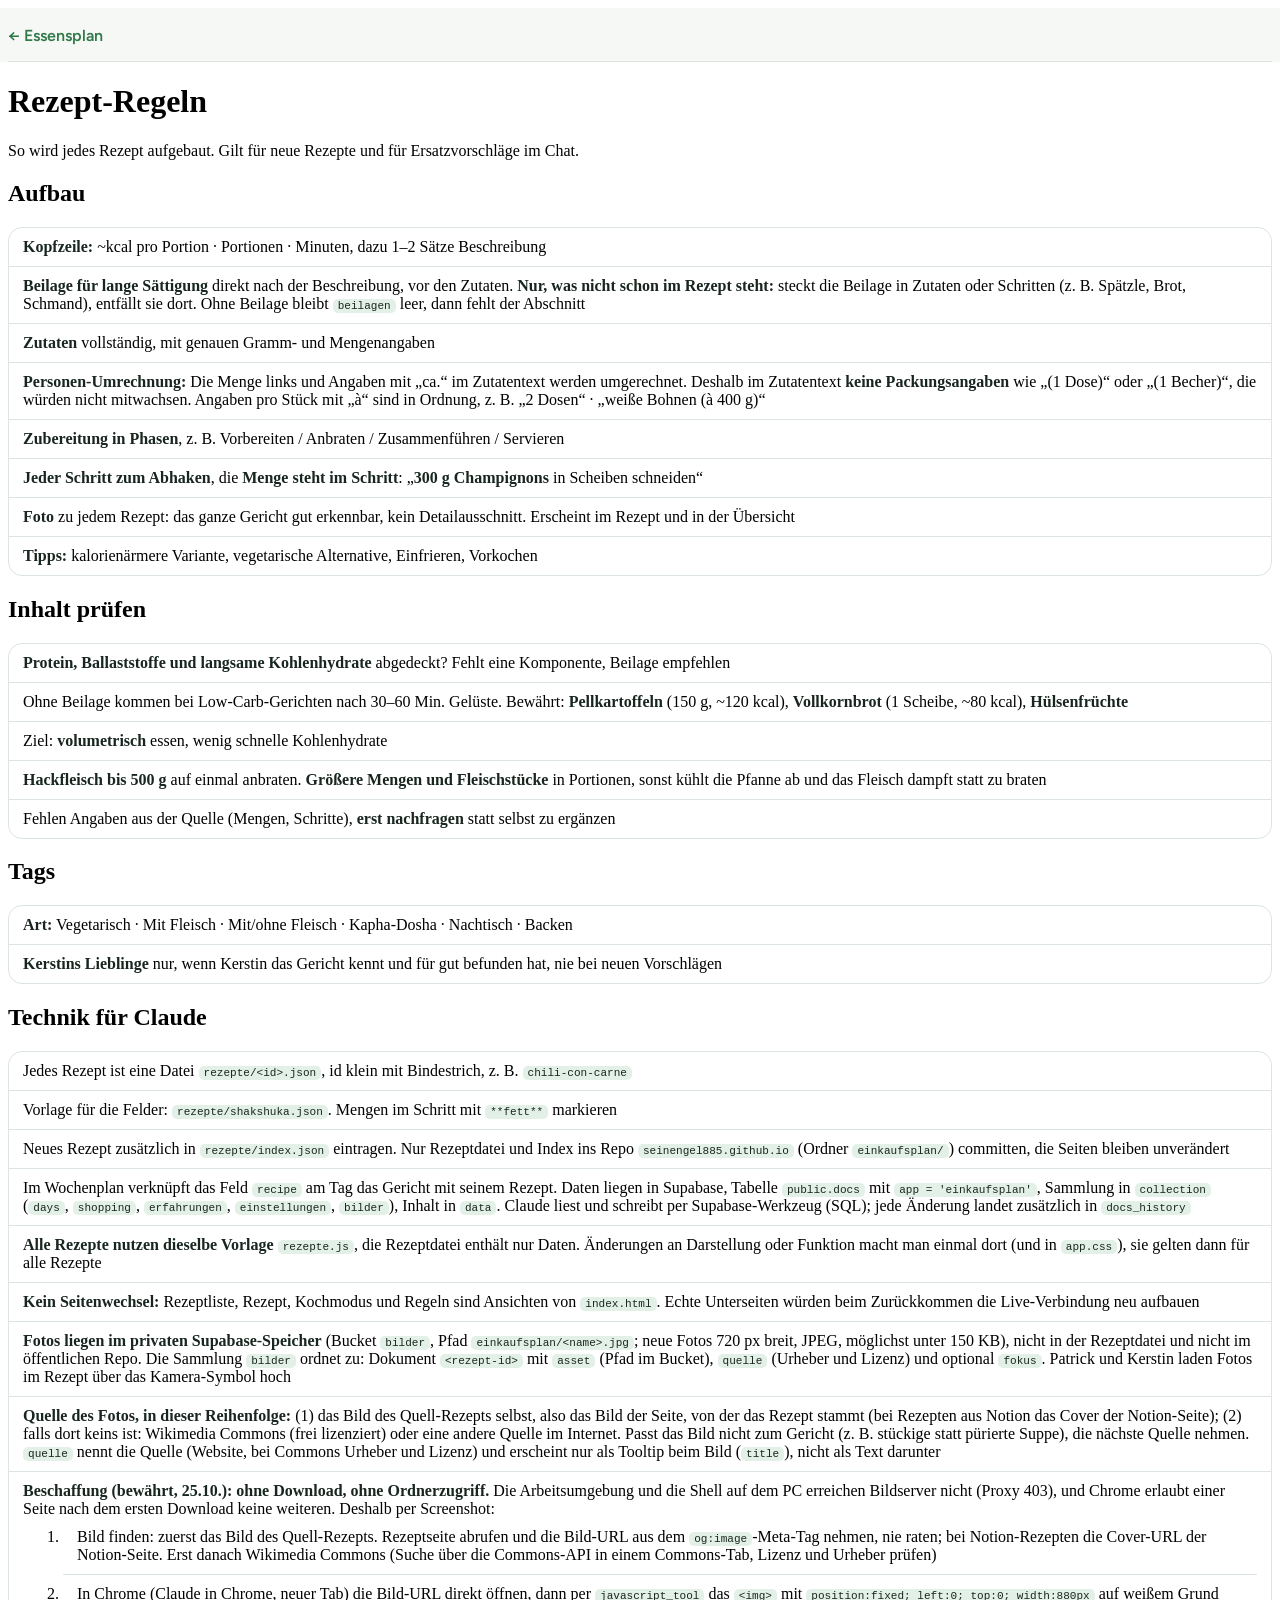
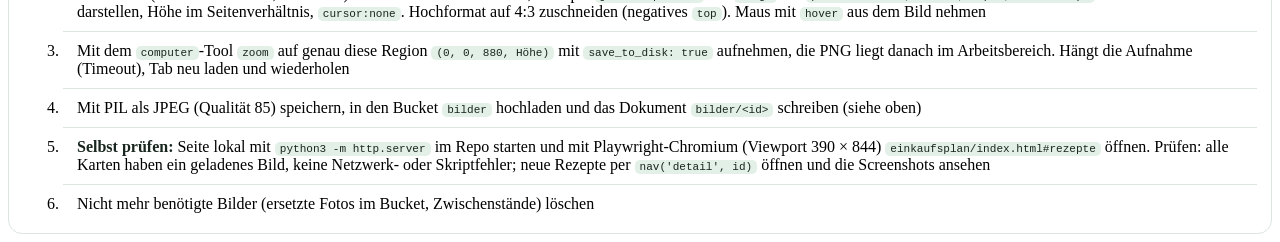
<file: einkaufsplan/regeln.html>
<!doctype html><html lang="de"><head><meta charset="utf-8"><meta name="viewport" content="width=device-width,initial-scale=1,viewport-fit=cover">
<title>Rezept-Regeln</title>
<link rel="preconnect" href="https://fonts.googleapis.com">
<link rel="stylesheet" href="https://fonts.googleapis.com/css2?family=Bricolage+Grotesque:opsz,wght@12..96,600;12..96,700&family=Figtree:wght@400;500;600&display=swap">
<link rel="stylesheet" href="app.css">
</head><body>
<!-- Diese Seite ist die verbindliche Vorlage für jedes neue Rezept. Claude liest sie vor jeder Aufnahme. -->
<div class="wrap">
  <div class="top">
    <a class="back" href="index.html">← Essensplan</a>
    <nav class="toplinks"></nav>
  </div>
  <h1>Rezept-Regeln</h1>
  <p class="sub">So wird jedes Rezept aufgebaut. Gilt für neue Rezepte und für Ersatzvorschläge im Chat.</p>

  <section id="aufbau"><h2>Aufbau</h2><div class="box"><ul class="rules">
    <li><b>Kopfzeile:</b> ~kcal pro Portion · Portionen · Minuten, dazu 1–2 Sätze Beschreibung</li>
    <li><b>Beilage für lange Sättigung</b> direkt nach der Beschreibung, vor den Zutaten. <b>Nur, was nicht schon im Rezept steht:</b> steckt die Beilage in Zutaten oder Schritten (z. B. Spätzle, Brot, Schmand), entfällt sie dort. Ohne Beilage bleibt <code>beilagen</code> leer, dann fehlt der Abschnitt</li>
    <li><b>Zutaten</b> vollständig, mit genauen Gramm- und Mengenangaben</li>
    <li><b>Personen-Umrechnung:</b> Die Menge links und Angaben mit „ca.“ im Zutatentext werden umgerechnet. Deshalb im Zutatentext <b>keine Packungsangaben</b> wie „(1 Dose)“ oder „(1 Becher)“, die würden nicht mitwachsen. Angaben pro Stück mit „à“ sind in Ordnung, z. B. „2 Dosen“ · „weiße Bohnen (à 400 g)“</li>
    <li><b>Zubereitung in Phasen</b>, z. B. Vorbereiten / Anbraten / Zusammenführen / Servieren</li>
    <li><b>Jeder Schritt zum Abhaken</b>, die <b>Menge steht im Schritt</b>: „<b>300 g Champignons</b> in Scheiben schneiden“</li>
    <li><b>Foto</b> zu jedem Rezept: das ganze Gericht gut erkennbar, kein Detailausschnitt. Erscheint im Rezept und in der Übersicht</li>
    <li><b>Tipps:</b> kalorienärmere Variante, vegetarische Alternative, Einfrieren, Vorkochen</li>
  </ul></div></section>

  <section id="inhalt"><h2>Inhalt prüfen</h2><div class="box"><ul class="rules">
    <li><b>Protein, Ballaststoffe und langsame Kohlenhydrate</b> abgedeckt? Fehlt eine Komponente, Beilage empfehlen</li>
    <li>Ohne Beilage kommen bei Low-Carb-Gerichten nach 30–60 Min. Gelüste. Bewährt: <b>Pellkartoffeln</b> (150 g, ~120 kcal), <b>Vollkornbrot</b> (1 Scheibe, ~80 kcal), <b>Hülsenfrüchte</b></li>
    <li>Ziel: <b>volumetrisch</b> essen, wenig schnelle Kohlenhydrate</li>
    <li><b>Hackfleisch bis 500 g</b> auf einmal anbraten. <b>Größere Mengen und Fleischstücke</b> in Portionen, sonst kühlt die Pfanne ab und das Fleisch dampft statt zu braten</li>
    <li>Fehlen Angaben aus der Quelle (Mengen, Schritte), <b>erst nachfragen</b> statt selbst zu ergänzen</li>
  </ul></div></section>

  <section id="tags"><h2>Tags</h2><div class="box"><ul class="rules">
    <li><b>Art:</b> Vegetarisch · Mit Fleisch · Mit/ohne Fleisch · Kapha-Dosha · Nachtisch · Backen</li>
    <li><b>Kerstins Lieblinge</b> nur, wenn Kerstin das Gericht kennt und für gut befunden hat, nie bei neuen Vorschlägen</li>  </ul></div></section>

  <section id="technik"><h2>Technik für Claude</h2><div class="box"><ul class="rules">
    <li>Jedes Rezept ist eine Datei <code>rezepte/&lt;id&gt;.json</code>, id klein mit Bindestrich, z. B. <code>chili-con-carne</code></li>
    <li>Vorlage für die Felder: <code>rezepte/shakshuka.json</code>. Mengen im Schritt mit <code>**fett**</code> markieren</li>
    <li>Neues Rezept zusätzlich in <code>rezepte/index.json</code> eintragen. Nur Rezeptdatei und Index ins Repo <code>seinengel885.github.io</code> (Ordner <code>einkaufsplan/</code>) committen, die Seiten bleiben unverändert</li>
    <li>Im Wochenplan verknüpft das Feld <code>recipe</code> am Tag das Gericht mit seinem Rezept. Daten liegen in Supabase, Tabelle <code>public.docs</code> mit <code>app = 'einkaufsplan'</code>, Sammlung in <code>collection</code> (<code>days</code>, <code>shopping</code>, <code>erfahrungen</code>, <code>einstellungen</code>, <code>bilder</code>), Inhalt in <code>data</code>. Claude liest und schreibt per Supabase-Werkzeug (SQL); jede Änderung landet zusätzlich in <code>docs_history</code></li>
    <li><b>Alle Rezepte nutzen dieselbe Vorlage</b> <code>rezepte.js</code>, die Rezeptdatei enthält nur Daten. Änderungen an Darstellung oder Funktion macht man einmal dort (und in <code>app.css</code>), sie gelten dann für alle Rezepte</li>
    <li><b>Kein Seitenwechsel:</b> Rezeptliste, Rezept, Kochmodus und Regeln sind Ansichten von <code>index.html</code>. Echte Unterseiten würden beim Zurückkommen die Live-Verbindung neu aufbauen</li>
    <li><b>Fotos liegen im privaten Supabase-Speicher</b> (Bucket <code>bilder</code>, Pfad <code>einkaufsplan/&lt;name&gt;.jpg</code>; neue Fotos 720 px breit, JPEG, möglichst unter 150 KB), nicht in der Rezeptdatei und nicht im öffentlichen Repo. Die Sammlung <code>bilder</code> ordnet zu: Dokument <code>&lt;rezept-id&gt;</code> mit <code>asset</code> (Pfad im Bucket), <code>quelle</code> (Urheber und Lizenz) und optional <code>fokus</code>. Patrick und Kerstin laden Fotos im Rezept über das Kamera-Symbol hoch</li>
    <li><b>Quelle des Fotos, in dieser Reihenfolge:</b> (1) das Bild des Quell-Rezepts selbst, also das Bild der Seite, von der das Rezept stammt (bei Rezepten aus Notion das Cover der Notion-Seite); (2) falls dort keins ist: Wikimedia Commons (frei lizenziert) oder eine andere Quelle im Internet. Passt das Bild nicht zum Gericht (z. B. stückige statt pürierte Suppe), die nächste Quelle nehmen. <code>quelle</code> nennt die Quelle (Website, bei Commons Urheber und Lizenz) und erscheint nur als Tooltip beim Bild (<code>title</code>), nicht als Text darunter</li>
    <li><b>Beschaffung (bewährt, 25.10.): ohne Download, ohne Ordnerzugriff.</b> Die Arbeitsumgebung und die Shell auf dem PC erreichen Bildserver nicht (Proxy 403), und Chrome erlaubt einer Seite nach dem ersten Download keine weiteren. Deshalb per Screenshot:
      <ol>
        <li>Bild finden: zuerst das Bild des Quell-Rezepts. Rezeptseite abrufen und die Bild-URL aus dem <code>og:image</code>-Meta-Tag nehmen, nie raten; bei Notion-Rezepten die Cover-URL der Notion-Seite. Erst danach Wikimedia Commons (Suche über die Commons-API in einem Commons-Tab, Lizenz und Urheber prüfen)</li>
        <li>In Chrome (Claude in Chrome, neuer Tab) die Bild-URL direkt öffnen, dann per <code>javascript_tool</code> das <code>&lt;img&gt;</code> mit <code>position:fixed; left:0; top:0; width:880px</code> auf weißem Grund darstellen, Höhe im Seitenverhältnis, <code>cursor:none</code>. Hochformat auf 4:3 zuschneiden (negatives <code>top</code>). Maus mit <code>hover</code> aus dem Bild nehmen</li>
        <li>Mit dem <code>computer</code>-Tool <code>zoom</code> auf genau diese Region <code>(0, 0, 880, Höhe)</code> mit <code>save_to_disk: true</code> aufnehmen, die PNG liegt danach im Arbeitsbereich. Hängt die Aufnahme (Timeout), Tab neu laden und wiederholen</li>
        <li>Mit PIL als JPEG (Qualität 85) speichern, in den Bucket <code>bilder</code> hochladen und das Dokument <code>bilder/&lt;id&gt;</code> schreiben (siehe oben)</li>
        <li><b>Selbst prüfen:</b> Seite lokal mit <code>python3 -m http.server</code> im Repo starten und mit Playwright-Chromium (Viewport 390 × 844) <code>einkaufsplan/index.html#rezepte</code> öffnen. Prüfen: alle Karten haben ein geladenes Bild, keine Netzwerk- oder Skriptfehler; neue Rezepte per <code>nav('detail', id)</code> öffnen und die Screenshots ansehen</li>
        <li>Nicht mehr benötigte Bilder (ersetzte Fotos im Bucket, Zwischenstände) löschen</li>
      </ol>
    </li>
  </ul></div></section>
</div>
</body></html>
</file>
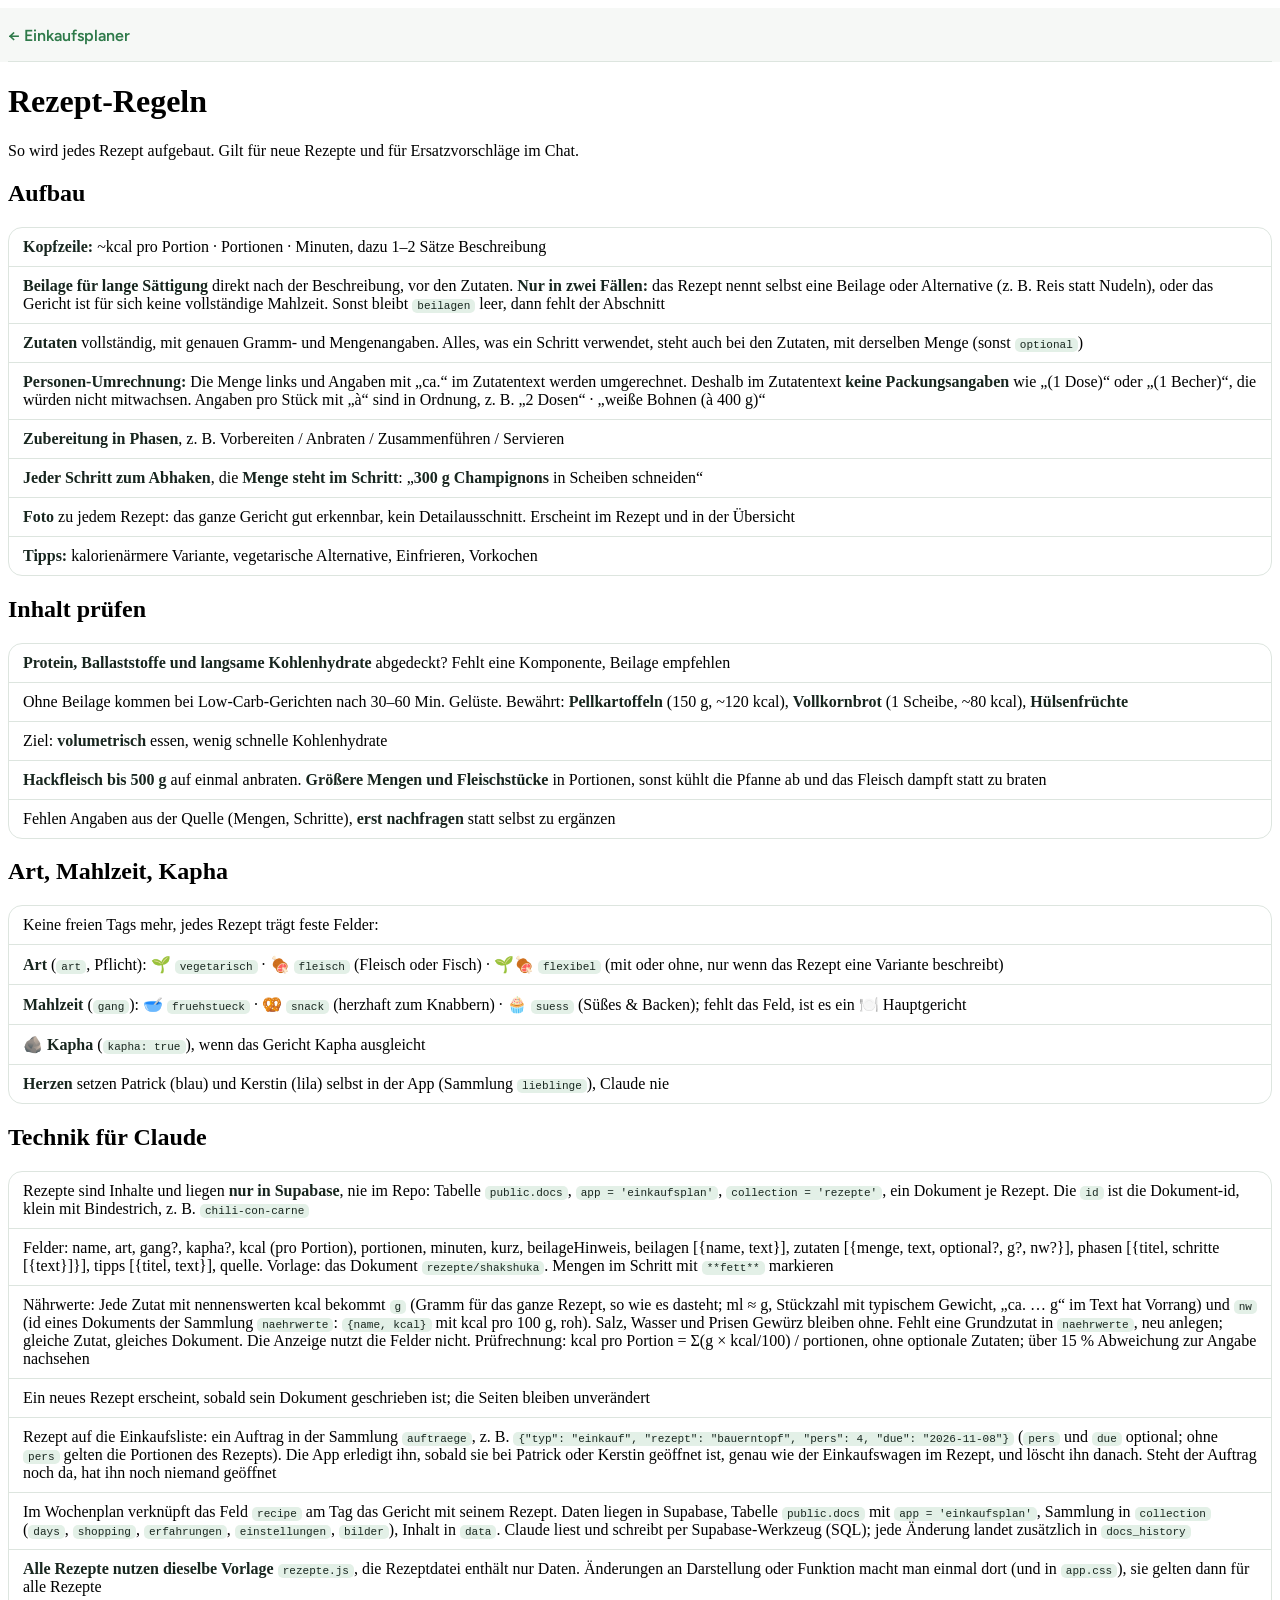
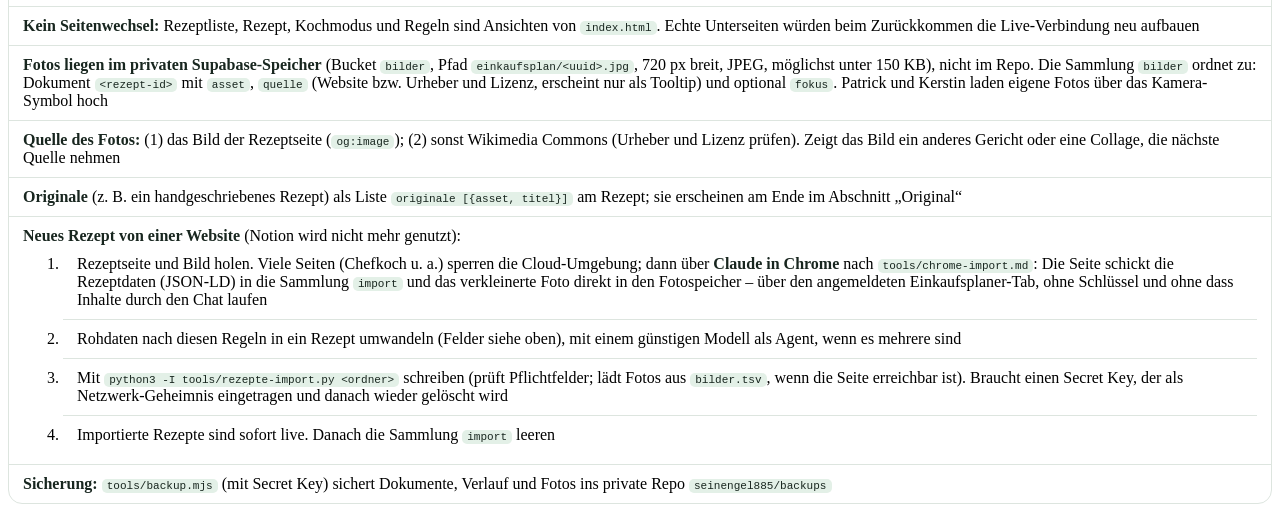
<file: einkaufsplaner/regeln.html>
<!doctype html><html lang="de"><head><meta charset="utf-8"><meta name="viewport" content="width=device-width,initial-scale=1,viewport-fit=cover">
<title>Rezept-Regeln</title>
<link rel="preconnect" href="https://fonts.googleapis.com">
<link rel="stylesheet" href="https://fonts.googleapis.com/css2?family=Bricolage+Grotesque:opsz,wght@12..96,600;12..96,700&family=Figtree:wght@400;500;600&display=swap">
<link rel="stylesheet" href="app.css">
</head><body>
<!-- Diese Seite ist die verbindliche Vorlage für jedes neue Rezept. Claude liest sie vor jeder Aufnahme. -->
<div class="wrap">
  <div class="top">
    <a class="back" href="index.html">← Einkaufsplaner</a>
    <nav class="toplinks"></nav>
  </div>
  <h1>Rezept-Regeln</h1>
  <p class="sub">So wird jedes Rezept aufgebaut. Gilt für neue Rezepte und für Ersatzvorschläge im Chat.</p>

  <section id="aufbau"><h2>Aufbau</h2><div class="box"><ul class="rules">
    <li><b>Kopfzeile:</b> ~kcal pro Portion · Portionen · Minuten, dazu 1–2 Sätze Beschreibung</li>
    <li><b>Beilage für lange Sättigung</b> direkt nach der Beschreibung, vor den Zutaten. <b>Nur in zwei Fällen:</b> das Rezept nennt selbst eine Beilage oder Alternative (z. B. Reis statt Nudeln), oder das Gericht ist für sich keine vollständige Mahlzeit. Sonst bleibt <code>beilagen</code> leer, dann fehlt der Abschnitt</li>
    <li><b>Zutaten</b> vollständig, mit genauen Gramm- und Mengenangaben. Alles, was ein Schritt verwendet, steht auch bei den Zutaten, mit derselben Menge (sonst <code>optional</code>)</li>
    <li><b>Personen-Umrechnung:</b> Die Menge links und Angaben mit „ca.“ im Zutatentext werden umgerechnet. Deshalb im Zutatentext <b>keine Packungsangaben</b> wie „(1 Dose)“ oder „(1 Becher)“, die würden nicht mitwachsen. Angaben pro Stück mit „à“ sind in Ordnung, z. B. „2 Dosen“ · „weiße Bohnen (à 400 g)“</li>
    <li><b>Zubereitung in Phasen</b>, z. B. Vorbereiten / Anbraten / Zusammenführen / Servieren</li>
    <li><b>Jeder Schritt zum Abhaken</b>, die <b>Menge steht im Schritt</b>: „<b>300 g Champignons</b> in Scheiben schneiden“</li>
    <li><b>Foto</b> zu jedem Rezept: das ganze Gericht gut erkennbar, kein Detailausschnitt. Erscheint im Rezept und in der Übersicht</li>
    <li><b>Tipps:</b> kalorienärmere Variante, vegetarische Alternative, Einfrieren, Vorkochen</li>
  </ul></div></section>

  <section id="inhalt"><h2>Inhalt prüfen</h2><div class="box"><ul class="rules">
    <li><b>Protein, Ballaststoffe und langsame Kohlenhydrate</b> abgedeckt? Fehlt eine Komponente, Beilage empfehlen</li>
    <li>Ohne Beilage kommen bei Low-Carb-Gerichten nach 30–60 Min. Gelüste. Bewährt: <b>Pellkartoffeln</b> (150 g, ~120 kcal), <b>Vollkornbrot</b> (1 Scheibe, ~80 kcal), <b>Hülsenfrüchte</b></li>
    <li>Ziel: <b>volumetrisch</b> essen, wenig schnelle Kohlenhydrate</li>
    <li><b>Hackfleisch bis 500 g</b> auf einmal anbraten. <b>Größere Mengen und Fleischstücke</b> in Portionen, sonst kühlt die Pfanne ab und das Fleisch dampft statt zu braten</li>
    <li>Fehlen Angaben aus der Quelle (Mengen, Schritte), <b>erst nachfragen</b> statt selbst zu ergänzen</li>
  </ul></div></section>

  <section id="tags"><h2>Art, Mahlzeit, Kapha</h2><div class="box"><ul class="rules">
    <li>Keine freien Tags mehr, jedes Rezept trägt feste Felder:</li>
    <li><b>Art</b> (<code>art</code>, Pflicht): 🌱 <code>vegetarisch</code> · 🍖 <code>fleisch</code> (Fleisch oder Fisch) · 🌱🍖 <code>flexibel</code> (mit oder ohne, nur wenn das Rezept eine Variante beschreibt)</li>
    <li><b>Mahlzeit</b> (<code>gang</code>): 🥣 <code>fruehstueck</code> · 🥨 <code>snack</code> (herzhaft zum Knabbern) · 🧁 <code>suess</code> (Süßes &amp; Backen); fehlt das Feld, ist es ein 🍽️ Hauptgericht</li>
    <li>🪨 <b>Kapha</b> (<code>kapha: true</code>), wenn das Gericht Kapha ausgleicht</li>
    <li><b>Herzen</b> setzen Patrick (blau) und Kerstin (lila) selbst in der App (Sammlung <code>lieblinge</code>), Claude nie</li>  </ul></div></section>

  <section id="technik"><h2>Technik für Claude</h2><div class="box"><ul class="rules">
    <li>Rezepte sind Inhalte und liegen <b>nur in Supabase</b>, nie im Repo: Tabelle <code>public.docs</code>, <code>app = 'einkaufsplan'</code>, <code>collection = 'rezepte'</code>, ein Dokument je Rezept. Die <code>id</code> ist die Dokument-id, klein mit Bindestrich, z. B. <code>chili-con-carne</code></li>
    <li>Felder: name, art, gang?, kapha?, kcal (pro Portion), portionen, minuten, kurz, beilageHinweis, beilagen [{name, text}], zutaten [{menge, text, optional?, g?, nw?}], phasen [{titel, schritte [{text}]}], tipps [{titel, text}], quelle. Vorlage: das Dokument <code>rezepte/shakshuka</code>. Mengen im Schritt mit <code>**fett**</code> markieren</li>
    <li>Nährwerte: Jede Zutat mit nennenswerten kcal bekommt <code>g</code> (Gramm für das ganze Rezept, so wie es dasteht; ml ≈ g, Stückzahl mit typischem Gewicht, „ca. … g“ im Text hat Vorrang) und <code>nw</code> (id eines Dokuments der Sammlung <code>naehrwerte</code>: <code>{name, kcal}</code> mit kcal pro 100 g, roh). Salz, Wasser und Prisen Gewürz bleiben ohne. Fehlt eine Grundzutat in <code>naehrwerte</code>, neu anlegen; gleiche Zutat, gleiches Dokument. Die Anzeige nutzt die Felder nicht. Prüfrechnung: kcal pro Portion = Σ(g × kcal/100) / portionen, ohne optionale Zutaten; über 15 % Abweichung zur Angabe nachsehen</li>
    <li>Ein neues Rezept erscheint, sobald sein Dokument geschrieben ist; die Seiten bleiben unverändert</li>
    <li>Rezept auf die Einkaufsliste: ein Auftrag in der Sammlung <code>auftraege</code>, z. B. <code>{"typ": "einkauf", "rezept": "bauerntopf", "pers": 4, "due": "2026-11-08"}</code> (<code>pers</code> und <code>due</code> optional; ohne <code>pers</code> gelten die Portionen des Rezepts). Die App erledigt ihn, sobald sie bei Patrick oder Kerstin geöffnet ist, genau wie der Einkaufswagen im Rezept, und löscht ihn danach. Steht der Auftrag noch da, hat ihn noch niemand geöffnet</li>
    <li>Im Wochenplan verknüpft das Feld <code>recipe</code> am Tag das Gericht mit seinem Rezept. Daten liegen in Supabase, Tabelle <code>public.docs</code> mit <code>app = 'einkaufsplan'</code>, Sammlung in <code>collection</code> (<code>days</code>, <code>shopping</code>, <code>erfahrungen</code>, <code>einstellungen</code>, <code>bilder</code>), Inhalt in <code>data</code>. Claude liest und schreibt per Supabase-Werkzeug (SQL); jede Änderung landet zusätzlich in <code>docs_history</code></li>
    <li><b>Alle Rezepte nutzen dieselbe Vorlage</b> <code>rezepte.js</code>, die Rezeptdatei enthält nur Daten. Änderungen an Darstellung oder Funktion macht man einmal dort (und in <code>app.css</code>), sie gelten dann für alle Rezepte</li>
    <li><b>Kein Seitenwechsel:</b> Rezeptliste, Rezept, Kochmodus und Regeln sind Ansichten von <code>index.html</code>. Echte Unterseiten würden beim Zurückkommen die Live-Verbindung neu aufbauen</li>
    <li><b>Fotos liegen im privaten Supabase-Speicher</b> (Bucket <code>bilder</code>, Pfad <code>einkaufsplan/&lt;uuid&gt;.jpg</code>, 720 px breit, JPEG, möglichst unter 150 KB), nicht im Repo. Die Sammlung <code>bilder</code> ordnet zu: Dokument <code>&lt;rezept-id&gt;</code> mit <code>asset</code>, <code>quelle</code> (Website bzw. Urheber und Lizenz, erscheint nur als Tooltip) und optional <code>fokus</code>. Patrick und Kerstin laden eigene Fotos über das Kamera-Symbol hoch</li>
    <li><b>Quelle des Fotos:</b> (1) das Bild der Rezeptseite (<code>og:image</code>); (2) sonst Wikimedia Commons (Urheber und Lizenz prüfen). Zeigt das Bild ein anderes Gericht oder eine Collage, die nächste Quelle nehmen</li>
    <li><b>Originale</b> (z. B. ein handgeschriebenes Rezept) als Liste <code>originale [{asset, titel}]</code> am Rezept; sie erscheinen am Ende im Abschnitt „Original“</li>
    <li><b>Neues Rezept von einer Website</b> (Notion wird nicht mehr genutzt):
      <ol>
        <li>Rezeptseite und Bild holen. Viele Seiten (Chefkoch u. a.) sperren die Cloud-Umgebung; dann über <b>Claude in Chrome</b> nach <code>tools/chrome-import.md</code>: Die Seite schickt die Rezeptdaten (JSON-LD) in die Sammlung <code>import</code> und das verkleinerte Foto direkt in den Fotospeicher – über den angemeldeten Einkaufsplaner-Tab, ohne Schlüssel und ohne dass Inhalte durch den Chat laufen</li>
        <li>Rohdaten nach diesen Regeln in ein Rezept umwandeln (Felder siehe oben), mit einem günstigen Modell als Agent, wenn es mehrere sind</li>
        <li>Mit <code>python3 -I tools/rezepte-import.py &lt;ordner&gt;</code> schreiben (prüft Pflichtfelder; lädt Fotos aus <code>bilder.tsv</code>, wenn die Seite erreichbar ist). Braucht einen Secret Key, der als Netzwerk-Geheimnis eingetragen und danach wieder gelöscht wird</li>
        <li>Importierte Rezepte sind sofort live. Danach die Sammlung <code>import</code> leeren</li>
      </ol>
    </li>
    <li><b>Sicherung:</b> <code>tools/backup.mjs</code> (mit Secret Key) sichert Dokumente, Verlauf und Fotos ins private Repo <code>seinengel885/backups</code></li>
  </ul></div></section>
</div>
</body></html>
</file>
<file: einkaufsplan/app.css>
/* Gemeinsame Gestaltung: Farb-Tokens für die ganze App, dazu Rezeptliste, Rezept, Kochmodus und Regeln.
   Rezept-Ansichten tragen die Klasse .rv, damit ihre Überschriften den Wochenplan nicht verändern. */
:root{
  --bg:#f6f8f6; --surface:#ffffff; --ink:#18261f; --muted:#5f6f66; --line:#dde5df;
  --accent:#2f7a4a; --accent-soft:#e3f0e7; --pepper:#c2410c; --pepper-soft:#fbeadf;
  --warn:#a16207; --bad:#b42318;
  --display:"Bricolage Grotesque", "Avenir Next", system-ui, sans-serif;
  --body:"Figtree", system-ui, -apple-system, "Segoe UI", sans-serif;
}
@media (prefers-color-scheme: dark){:root:not([data-theme="light"]){
  --bg:#101613; --surface:#18201b; --ink:#e7efe9; --muted:#9aaba1; --line:#2a352f;
  --accent:#6cc28c; --accent-soft:#1f3328; --pepper:#f08a55; --pepper-soft:#3a2418;
  --warn:#e0b04a; --bad:#f2766b; color-scheme:dark }}
:root[data-theme="dark"]{
  --bg:#101613; --surface:#18201b; --ink:#e7efe9; --muted:#9aaba1; --line:#2a352f;
  --accent:#6cc28c; --accent-soft:#1f3328; --pepper:#f08a55; --pepper-soft:#3a2418;
  --warn:#e0b04a; --bad:#f2766b; color-scheme:dark }
*{box-sizing:border-box}
a{color:var(--accent)}
:focus-visible{outline:2px solid var(--accent);outline-offset:2px}

.top{position:sticky;top:env(safe-area-inset-top,0px);z-index:5;background:var(--bg);padding-block:12px 10px;display:flex;align-items:center;justify-content:space-between;gap:10px;border-bottom:1px solid var(--line)}
.back{display:inline-flex;align-items:center;gap:6px;font:600 1rem var(--body);text-decoration:none;color:var(--accent);padding:6px 0;background:none;border:0;cursor:pointer}
.toplinks{display:flex;gap:14px;font-size:.9rem}
.toplinks a,.toplinks button{color:var(--muted);text-decoration:none;font:600 .9rem var(--body);background:none;border:0;padding:6px 0;cursor:pointer}
.linkbtn{background:none;border:0;padding:4px 0;font:600 .9rem var(--body);color:var(--accent);cursor:pointer}
.lhead{display:flex;align-items:center;justify-content:space-between;gap:10px;margin-top:2px}

.rv{line-height:1.5}
.rv h1{font-family:var(--display);font-weight:700;font-size:1.8rem;line-height:1.1;margin:18px 0 6px;letter-spacing:-.01em;text-wrap:balance}
.rv h2{font-family:var(--display);font-weight:700;font-size:1.2rem;margin:0 0 8px;text-wrap:balance}
.rv h3{font-size:.76rem;font-weight:600;letter-spacing:.07em;text-transform:uppercase;color:var(--muted);margin:16px 0 6px}
.rv .sub{color:var(--muted);margin:0}
.rv section{margin-top:22px}
#v-detail,#v-rules{padding-bottom:40px}

.facts{display:flex;flex-wrap:wrap;gap:6px;margin:10px 0 8px}
.fact{font-size:.82rem;font-weight:600;padding:3px 10px;border-radius:999px;border:1px solid var(--line);color:var(--ink);font-variant-numeric:tabular-nums;white-space:nowrap}
.tags{display:flex;flex-wrap:wrap;gap:6px}
.tag{font-size:.74rem;font-weight:600;letter-spacing:.02em;padding:2px 8px;border-radius:999px;background:var(--accent-soft);color:var(--accent);white-space:nowrap}
.tag.fleisch{background:var(--pepper-soft);color:var(--pepper)}

.box{background:var(--surface);border:1px solid var(--line);border-radius:14px;overflow:hidden}
.list{list-style:none;margin:0;padding:0}
.list li{padding:10px 14px;display:grid;grid-template-columns:5.2rem 1fr;gap:10px;align-items:baseline}
.list li+li{border-top:1px solid var(--line)}
.list .m{font-variant-numeric:tabular-nums;font-weight:600;text-align:right}
.list .opt{color:var(--muted)}
.list .opt .m{font-weight:500}
.side li{grid-template-columns:1fr}
.side b{display:block}
.side small{color:var(--muted);font-size:.88rem}
.rv .hint{font-size:.9rem;color:var(--muted);margin:6px 2px 0;text-align:left}

.steps{list-style:none;margin:0;padding:0}
.step{display:grid;grid-template-columns:auto 1fr;gap:12px;align-items:start;padding:11px 14px;cursor:pointer}
.steps li+li{border-top:1px solid var(--line)}
.step input{width:20px;height:20px;margin:2px 0 0;accent-color:var(--accent)}
.step.done .t{color:var(--muted)}
.step ul{margin:4px 0 0;padding-left:18px;color:var(--muted);font-size:.92rem}
.reset{margin-top:10px;font:600 .88rem var(--body);background:none;border:1px solid var(--line);color:var(--muted);border-radius:10px;padding:8px 12px;cursor:pointer}

.tips{list-style:none;margin:0;padding:0}
.tips li{padding:10px 14px}
.tips li+li{border-top:1px solid var(--line)}
.src{font-size:.82rem;color:var(--muted);margin-top:22px}

/* Rezeptliste */
/* Suche: 16px Schrift, damit iOS beim Antippen nicht zoomt */
.search{display:flex;align-items:center;gap:8px;margin-top:4px;padding:0 6px 0 12px;background:var(--surface);border:1px solid var(--line);border-radius:12px;color:var(--muted)}
.search:focus-within{border-color:var(--accent)}
.search svg{flex:none}
.search input{flex:1;min-width:0;font:16px var(--body);color:var(--ink);background:none;border:0;padding:11px 0;outline:0;-webkit-appearance:none;appearance:none}
.search input::-webkit-search-cancel-button{display:none}
.search input:focus-visible{outline:0}
.search input::placeholder{color:var(--muted)}
.search button{flex:none;display:flex;background:none;border:0;color:var(--muted);padding:8px;cursor:pointer;border-radius:8px}
.card .hit{font-size:.84rem;color:var(--accent);margin-top:3px;white-space:nowrap;overflow:hidden;text-overflow:ellipsis}
/* Filter in einer Zeile; reicht der Platz nicht (mehr Tags), wischt man seitlich weiter */
.filters{display:flex;gap:5px;margin:14px 0 12px;overflow-x:auto;scrollbar-width:none;-webkit-overflow-scrolling:touch;overscroll-behavior-x:contain}
.filters::-webkit-scrollbar{display:none}
.filters button{flex:none;white-space:nowrap;-webkit-tap-highlight-color:transparent;font:600 .82rem var(--body);padding:6px 9px;border-radius:999px;border:1px solid var(--line);background:var(--surface);color:var(--ink);cursor:pointer}
.filters button[aria-pressed="true"]{background:var(--accent);border-color:var(--accent);color:var(--surface)}
.cards{display:flex;flex-direction:column;gap:8px}
.card{display:grid;grid-template-columns:1fr auto;gap:10px;align-items:center;padding:13px 14px;background:var(--surface);border:1px solid var(--line);border-radius:14px;text-decoration:none;color:inherit}
.card .n{font-weight:600;font-size:1.05rem}
.card .k{color:var(--muted);font-size:.86rem;font-variant-numeric:tabular-nums;margin-top:2px}
.card .tags{margin-top:6px}
.card svg{color:var(--muted)}

/* Regeln */
.rules{margin:0;padding:0;list-style:none}
.rules li{padding:10px 14px}
.rules li+li{border-top:1px solid var(--line)}
.rules b{color:var(--ink)}
code{font-size:.85em;background:var(--accent-soft);color:var(--ink);padding:1px 5px;border-radius:5px;overflow-wrap:anywhere}

/* Bilder: ein Foto pro Rezept, fehlt es, steht eine ruhige Fläche mit dem Namen */
.hero{margin:16px 0 0;border-radius:16px;overflow:hidden;aspect-ratio:16/10;max-width:100%;background:var(--accent-soft);position:relative}
/* Foto liegt über dem Platzhalter; der Name zeigt sich nur, wenn kein Foto lädt */
.hero img,.thumb img{position:absolute;inset:0;z-index:1;width:100%;height:100%;object-fit:cover;display:block}
.hero .ph,.thumb .ph{position:absolute;inset:0;display:flex;align-items:center;justify-content:center;padding:16px;text-align:center;font-family:var(--display);font-weight:700;font-size:1.5rem;color:var(--accent);opacity:.75}
.credit{font-size:.75rem;color:var(--muted);margin:6px 2px 0}
.card{grid-template-columns:7rem 1fr auto;gap:14px;padding:10px 12px 10px 10px}
.thumb{width:7rem;height:7rem;border-radius:10px;overflow:hidden;background:var(--accent-soft);position:relative;flex:none}
.thumb .ph{font-size:2rem;padding:0}
.card>div:nth-child(2){min-width:0}

/* Kochmodus: Vollbild, oben Phasen-Stränge, Mitte ein großer Schritt, unten Daumen-Leiste */
.zhead{display:flex;align-items:center;gap:8px 8px;flex-wrap:wrap;margin-bottom:4px}
.rv .zhead h2{margin:0;font-size:1.15rem}
.cookstart{font:600 .92rem var(--body);background:var(--accent);color:var(--surface);border:0;border-radius:10px;padding:9px 14px;cursor:pointer}
body.cooking{overflow:hidden}
.cook{position:fixed;inset:0;z-index:50;background:var(--bg);display:flex;flex-direction:column;
  padding-top:env(safe-area-inset-top,0px);padding-bottom:env(safe-area-inset-bottom,0px);
  padding-left:max(16px,env(safe-area-inset-left,0px));padding-right:max(16px,env(safe-area-inset-right,0px))}
.cook>*{width:100%;max-width:640px;margin-inline:auto}
.c-top{display:flex;align-items:center;gap:10px;padding-block:10px 6px}
.c-title{flex:1;min-width:0;font-family:var(--display);font-weight:700;font-size:1.05rem;white-space:nowrap;overflow:hidden;text-overflow:ellipsis}
.c-icon{background:none;border:0;color:var(--ink);padding:6px;margin-left:-6px;cursor:pointer;display:flex}
.c-ovbtn{font:600 .88rem var(--body);background:var(--surface);color:var(--ink);border:1px solid var(--line);border-radius:999px;padding:7px 14px;cursor:pointer}
.c-phases{display:flex;gap:6px;overflow-x:auto;padding-block:4px 10px;scrollbar-width:none}
.c-phases::-webkit-scrollbar{display:none}
.c-ph{flex:none;display:flex;align-items:baseline;gap:6px;font:600 .86rem var(--body);background:var(--surface);color:var(--ink);border:1px solid var(--line);border-radius:999px;padding:7px 12px;cursor:pointer}
.c-ph small{color:var(--muted);font-variant-numeric:tabular-nums;font-weight:500}
.c-ph.on{background:var(--accent);border-color:var(--accent);color:var(--surface)}
.c-ph.on small{color:var(--surface);opacity:.85}
.c-ph.full:not(.on){border-color:var(--accent);color:var(--accent)}
.c-body{flex:1;min-height:0;position:relative;display:flex}
.c-stage{flex:1;display:flex;flex-direction:column;justify-content:center;gap:14px;touch-action:pan-y;user-select:none;-webkit-user-select:none}
.c-card{flex:none;height:44%;min-height:220px;overflow-y:auto;background:var(--surface);border:1px solid var(--line);border-radius:18px;padding:22px 20px;display:flex;flex-direction:column;justify-content:flex-start;gap:12px}
.c-card.is-done{border-color:var(--accent)}
.c-meta{font-size:.78rem;font-weight:600;letter-spacing:.07em;text-transform:uppercase;color:var(--muted)}
.c-text{font-size:clamp(1.45rem,6vw,2.1rem);line-height:1.3;font-weight:500;text-wrap:pretty;overflow-wrap:anywhere}
.c-text strong{color:var(--pepper);font-weight:700}
.c-sub{margin:0;padding-left:20px;font-size:1.1rem;color:var(--muted)}
.c-badge{align-self:flex-start;font-size:.78rem;font-weight:700;letter-spacing:.04em;text-transform:uppercase;color:var(--accent);background:var(--accent-soft);padding:4px 10px;border-radius:999px}
/* Fortschritt: ein Segment pro Schritt; grün = erledigt, rot = offen; Schritte nach der aktuellen Karte nur blass */
.c-prog{display:flex;gap:3px;height:7px;flex:none;align-items:center}
.c-prog i{flex:1;height:100%;border-radius:99px;background:var(--line);transition:background-color .2s,transform .2s}
.c-prog i.ok{background:var(--accent)}
.c-prog i.no{background:var(--bad)}
.c-prog i.ahead.ok{background:color-mix(in srgb,var(--accent) 30%,var(--line))}
.c-prog i.ahead.no{background:color-mix(in srgb,var(--bad) 22%,var(--line))}
.c-prog i.cur{transform:scaleY(1.7)}
.c-card{will-change:transform}
.c-count{flex:none;margin:0;text-align:center;color:var(--muted);font-size:.86rem;font-variant-numeric:tabular-nums}
.c-finish{display:flex;flex-direction:column;align-items:center;gap:14px;text-align:center}
.c-ovl{flex:1;overflow-y:auto;padding-bottom:8px;-webkit-overflow-scrolling:touch}
.c-ovl h4{font-size:.76rem;font-weight:600;letter-spacing:.07em;text-transform:uppercase;color:var(--muted);margin:14px 0 6px}
.c-ovl ul{list-style:none;margin:0;padding:0;background:var(--surface);border:1px solid var(--line);border-radius:14px;overflow:hidden}
.c-ovl li+li{border-top:1px solid var(--line)}
.c-ovi{display:grid;grid-template-columns:1.5rem 1fr;gap:10px;width:100%;text-align:left;background:none;border:0;color:var(--ink);font:inherit;padding:11px 14px;cursor:pointer}
.c-ovi.on{background:var(--accent-soft)}
.c-ovi.d{color:var(--muted)}
.c-chk{width:1.3rem;height:1.3rem;border-radius:6px;border:2px solid var(--line);display:flex;align-items:center;justify-content:center;font-size:.8rem;font-weight:700;color:var(--surface)}
.c-ovi.d .c-chk{background:var(--accent);border-color:var(--accent)}
.c-nav{display:grid;grid-template-columns:1fr 1.4fr 1fr;gap:8px;padding-block:10px 12px}
.c-btn{font:600 1rem var(--body);padding:16px 8px;border-radius:14px;border:1px solid var(--line);background:var(--surface);color:var(--ink);cursor:pointer}
.c-btn.primary{background:var(--accent);border-color:var(--accent);color:var(--surface)}
.c-btn:disabled{opacity:.4;cursor:default}
@media (prefers-reduced-motion:reduce){.c-prog i{transition:none}}
.c-card>*{flex:none}
.c-stage{min-height:0}

.toplinks{align-items:center}

/* Sprungleiste unter der Kopfleiste: Abschnitte + Kochmodus, klebt beim Scrollen */
.jump{position:sticky;top:calc(env(safe-area-inset-top,0px) + var(--toph,52px));z-index:4;background:var(--bg);padding-block:6px 10px;margin-top:8px;border-bottom:1px solid var(--line)}
.jt{font-family:var(--display);font-weight:700;font-size:1.05rem;line-height:1.3;height:1.4rem;white-space:nowrap;overflow:hidden;text-overflow:ellipsis;margin-bottom:6px}
.jrow{display:flex;gap:6px;overflow-x:auto;scrollbar-width:none}
.jrow::-webkit-scrollbar{display:none}
.jump button{flex:none;font:600 .86rem var(--body);background:var(--surface);color:var(--ink);border:1px solid var(--line);border-radius:999px;padding:7px 12px;cursor:pointer}
.jump .go{margin-left:auto;background:var(--accent);border-color:var(--accent);color:var(--surface)}

/* Klebende Leisten decken die volle Fensterbreite ab, damit breite Inhalte daneben nicht durchscheinen */
.top,.jump{box-shadow:0 0 0 100vmax var(--bg);clip-path:inset(0 -100vmax)}

/* Personen neben „Zubereitung“: − Zahl + rechnet die Mengen um; Kochmodus rechts daneben (26.10.) */
.pers{display:flex;align-items:center;gap:2px;background:var(--surface);border:1px solid var(--line);border-radius:999px;padding:2px}
.pb{width:28px;height:28px;flex:none;display:flex;align-items:center;justify-content:center;border:0;border-radius:50%;background:transparent;color:var(--accent);font:600 1.2rem/1 var(--body);cursor:pointer;-webkit-tap-highlight-color:transparent;touch-action:manipulation}
.pb:disabled{color:var(--line);cursor:default}
.pn{min-width:2.4em;display:flex;align-items:center;justify-content:center;gap:3px;font:600 .95rem var(--body);font-variant-numeric:tabular-nums;white-space:nowrap}
.zhead .cookstart{margin-left:auto;flex:none;padding:8px 11px;font-size:.86rem}

/* Eigenes Foto: rundes Kamera-Symbol unten rechts im Rezeptbild (28.10.) */
.upl{position:absolute;right:10px;bottom:10px;z-index:2;width:40px;height:40px;display:flex;align-items:center;justify-content:center;border-radius:50%;background:color-mix(in srgb,var(--surface) 88%,transparent);color:var(--ink);border:1px solid var(--line);cursor:pointer;-webkit-tap-highlight-color:transparent;backdrop-filter:blur(6px);-webkit-backdrop-filter:blur(6px)}
.upl input{position:absolute;width:1px;height:1px;opacity:0;pointer-events:none}
.upl:focus-within{outline:2px solid var(--accent);outline-offset:2px}
.upl.busy{cursor:default}
.upl.busy svg{animation:upl 1s linear infinite;opacity:.6}
@keyframes upl{to{transform:rotate(360deg)}}
@media (prefers-reduced-motion:reduce){.upl.busy svg{animation:none}}

/* Foto bearbeiten: ein Stift-Knopf; im Modus stehen dort Kamera und Fertig, das Foto folgt dem Finger (28.10.) */
.edb,.adjb{position:absolute;right:10px;bottom:10px;z-index:2;width:40px;height:40px;display:flex;align-items:center;justify-content:center;border-radius:50%;padding:0;background:color-mix(in srgb,var(--surface) 88%,transparent);color:var(--ink);border:1px solid var(--line);cursor:pointer;-webkit-tap-highlight-color:transparent;backdrop-filter:blur(6px);-webkit-backdrop-filter:blur(6px)}
.hero:not(.adj) .upl,.hero:not(.adj) .adjb,.hero.adj .edb{display:none}
.hero.adj .upl{right:58px}
.hero.adj .adjb{background:var(--accent);border-color:var(--accent);color:var(--surface)}
.hero.adj{box-shadow:0 0 0 2px var(--accent);touch-action:none;cursor:grab;-webkit-user-select:none;user-select:none}
.hero.adj:active{cursor:grabbing}
.hero.adj img{pointer-events:none}

/* Zutaten auf die Einkaufsliste: runder Symbol-Knopf ganz rechts in der Kopfzeile „Zutaten“ (29.10.) */
.zhead .toshop{margin-left:auto;flex:none;width:36px;height:36px;display:flex;align-items:center;justify-content:center;padding:0;border:0;border-radius:50%;background:var(--accent-soft);color:var(--accent);cursor:pointer;-webkit-tap-highlight-color:transparent;touch-action:manipulation}
.zhead .toshop:disabled{opacity:.5;cursor:default}
.zhead .toshop[hidden]{display:none}
/* Auswahl am Einkaufswagen: Tag zum Einkaufen und Übernehmen (29.10.) */
.spop{position:fixed;z-index:40;display:flex;flex-direction:column;gap:8px;padding:10px;background:var(--surface);border:1px solid var(--line);border-radius:14px;box-shadow:0 10px 28px rgba(0,0,0,.18);width:min(320px,calc(100vw - 16px))}
.sp-row{display:flex;align-items:center;gap:6px}
.sp-b{flex:none;height:36px;min-width:40px;padding:0 10px;border:1px solid var(--line);border-radius:10px;background:var(--bg);color:var(--ink);font:600 .9rem var(--body);font-variant-numeric:tabular-nums;cursor:pointer;-webkit-tap-highlight-color:transparent;touch-action:manipulation}
.sp-b:disabled{opacity:.4;cursor:default}
.sp-none[aria-pressed="true"]{background:var(--accent-soft);border-color:var(--accent);color:var(--accent)}
.sp-date{position:relative;flex:1;min-width:0;height:36px;display:flex;align-items:center;justify-content:center;border:1px solid var(--line);border-radius:10px;background:var(--bg);font:600 .9rem var(--body);font-variant-numeric:tabular-nums;white-space:nowrap;overflow:hidden;cursor:pointer}
.sp-date input{position:absolute;inset:0;width:100%;height:100%;opacity:0;font-size:16px;border:0;padding:0;margin:0;cursor:pointer}
.sp-go{height:40px;border:0;border-radius:10px;background:var(--accent);color:var(--surface);font:600 .95rem var(--body);cursor:pointer;-webkit-tap-highlight-color:transparent}
</file>
<file: einkaufsplaner/app.css>
/* Gemeinsame Gestaltung: Farb-Tokens für die ganze App, dazu Rezeptliste, Rezept, Kochmodus und Regeln.
   Rezept-Ansichten tragen die Klasse .rv, damit ihre Überschriften den Wochenplan nicht verändern. */
:root{
  --bg:#f6f8f6; --surface:#ffffff; --ink:#18261f; --muted:#5f6f66; --line:#dde5df;
  --accent:#2f7a4a; --accent-soft:#e3f0e7; --pepper:#c2410c; --pepper-soft:#fbeadf;
  --warn:#a16207; --bad:#b42318; --herz-0:#2563eb; --herz-1:#9333ea;
  --display:"Bricolage Grotesque", "Avenir Next", system-ui, sans-serif;
  --body:"Figtree", system-ui, -apple-system, "Segoe UI", sans-serif;
}
@media (prefers-color-scheme: dark){:root:not([data-theme="light"]){
  --bg:#101613; --surface:#18201b; --ink:#e7efe9; --muted:#9aaba1; --line:#2a352f;
  --accent:#6cc28c; --accent-soft:#1f3328; --pepper:#f08a55; --pepper-soft:#3a2418;
  --warn:#e0b04a; --bad:#f2766b; --herz-0:#6ea8ff; --herz-1:#c084fc; color-scheme:dark }}
:root[data-theme="dark"]{
  --bg:#101613; --surface:#18201b; --ink:#e7efe9; --muted:#9aaba1; --line:#2a352f;
  --accent:#6cc28c; --accent-soft:#1f3328; --pepper:#f08a55; --pepper-soft:#3a2418;
  --warn:#e0b04a; --bad:#f2766b; --herz-0:#6ea8ff; --herz-1:#c084fc; color-scheme:dark }
*{box-sizing:border-box}
a{color:var(--accent)}
/* Fokusring nur für Tastatur-Bedienung von Knöpfen und Links; Eingaben und bearbeitbarer Text nie mit Rahmen (1.11.) */
button:focus-visible,a:focus-visible{outline:2px solid var(--accent);outline-offset:2px}

.top{position:sticky;top:env(safe-area-inset-top,0px);z-index:5;background:var(--bg);padding-block:12px 10px;display:flex;align-items:center;justify-content:space-between;gap:10px;border-bottom:1px solid var(--line)}
.back{display:inline-flex;align-items:center;gap:6px;font:600 1rem var(--body);text-decoration:none;color:var(--accent);padding:6px 0;background:none;border:0;cursor:pointer}
.toplinks{display:flex;gap:14px;font-size:.9rem}
.toplinks a,.toplinks button{color:var(--muted);text-decoration:none;font:600 .9rem var(--body);background:none;border:0;padding:6px 0;cursor:pointer}
.linkbtn{background:none;border:0;padding:4px 0;font:600 .9rem var(--body);color:var(--accent);cursor:pointer}
.lhead{display:flex;align-items:center;justify-content:space-between;gap:10px;margin-top:2px}

.rv{line-height:1.5}
.rv h1{font-family:var(--display);font-weight:700;font-size:1.8rem;line-height:1.1;margin:18px 0 6px;letter-spacing:-.01em;text-wrap:balance}
.rv h2{font-family:var(--display);font-weight:700;font-size:1.2rem;margin:0 0 8px;text-wrap:balance}
.rv h3{font-size:.76rem;font-weight:600;letter-spacing:.07em;text-transform:uppercase;color:var(--muted);margin:16px 0 6px}
.rv .sub{color:var(--muted);margin:0}
.rv section{margin-top:22px}
#v-detail,#v-rules{padding-bottom:40px}

.facts{display:flex;flex-wrap:wrap;gap:6px;margin:10px 0 8px}
.fact{font-size:.82rem;font-weight:600;padding:3px 10px;border-radius:999px;border:1px solid var(--line);color:var(--ink);font-variant-numeric:tabular-nums;white-space:nowrap}
.tags{display:flex;flex-wrap:wrap;gap:6px}
.tag{font-size:.74rem;font-weight:600;letter-spacing:.02em;padding:2px 8px;border-radius:999px;background:var(--accent-soft);color:var(--accent);white-space:nowrap}
.tag.fleisch{background:var(--pepper-soft);color:var(--pepper)}
/* Symbole für Art und Mahlzeit, Herzen der Personen (erste blau, zweite lila) */
.sym{font-size:.95rem;line-height:1.2}
.herzen{display:inline-flex;gap:2px;align-items:center}
.herz{display:inline-flex;width:17px;height:17px}
span.herz svg{width:100%;height:100%;fill:currentColor;color:inherit}   /* gegen .card svg (grau) */
.herz-0{color:var(--herz-0)}.herz-1{color:var(--herz-1)}
.herz.leer{color:var(--muted)}.herz.leer svg{fill:none;stroke:currentColor;stroke-width:2}
.rmerk{margin-top:10px;align-items:center}
.herzbtn{display:inline-flex;gap:3px;align-items:center;background:none;border:0;padding:4px 6px;margin:-4px 0;cursor:pointer;
  -webkit-tap-highlight-color:transparent;-webkit-user-select:none;user-select:none;-webkit-touch-callout:none}
.herzbtn .herz{width:24px;height:24px}

.box{background:var(--surface);border:1px solid var(--line);border-radius:14px;overflow:hidden}
.list{list-style:none;margin:0;padding:0}
.list li{padding:10px 14px;display:grid;grid-template-columns:5.2rem 1fr;gap:10px;align-items:baseline}
.list li+li{border-top:1px solid var(--line)}
.list .m{font-variant-numeric:tabular-nums;font-weight:600;text-align:right}
.list .opt{color:var(--muted)}
.list .opt .m{font-weight:500}
.side li{grid-template-columns:1fr}
.side b{display:block}
.side small{color:var(--muted);font-size:.88rem}
.rv .hint{font-size:.9rem;color:var(--muted);margin:6px 2px 0;text-align:left}

.steps{list-style:none;margin:0;padding:0}
.steps li{padding:11px 14px}
.steps li+li{border-top:1px solid var(--line)}
.steps .t ul{margin:4px 0 0;padding-left:18px;color:var(--muted);font-size:.92em}
/* Abhaken: Zutaten im Rezept, Zutaten und Schritte im Kochmodus (24.11.) */
.chk{display:grid;grid-template-columns:auto 1fr;gap:12px;align-items:start;cursor:pointer;-webkit-tap-highlight-color:transparent}
.chk input{font-size:inherit;width:1.25em;height:1.25em;margin:.1em 0 0;accent-color:var(--accent)}
.chk.done{color:var(--muted)}
.zl li{display:block}
.zl .chk{grid-template-columns:auto 4.6em 1fr;gap:10px}
.reset{margin-top:10px;font:600 .88rem var(--body);background:none;border:1px solid var(--line);color:var(--muted);border-radius:10px;padding:8px 12px;cursor:pointer}

.tips{list-style:none;margin:0;padding:0}
.tips li{padding:10px 14px}
.tips li+li{border-top:1px solid var(--line)}
.src{font-size:.82rem;color:var(--muted);margin-top:22px}
.rz-original{margin:0;padding:12px}.rz-original+.rz-original{border-top:1px solid var(--line)}.rz-original img{display:block;width:100%;height:auto;border-radius:10px;background:var(--line);min-height:120px}.rz-original img[src]{min-height:0}.rz-original figcaption{font-size:.82rem;color:var(--muted);margin-top:6px}
.tips a,.src a{color:inherit;overflow-wrap:anywhere}

/* Rezeptliste */
/* Suche: 16px Schrift, damit iOS beim Antippen nicht zoomt */
.search{display:flex;align-items:center;gap:8px;margin-top:4px;padding:0 6px 0 12px;background:var(--surface);border:1px solid var(--line);border-radius:12px;color:var(--muted)}
.search svg{flex:none}
.search input{flex:1;min-width:0;font:16px var(--body);color:var(--ink);background:none;border:0;padding:11px 0;outline:0;-webkit-appearance:none;appearance:none}
.search input::-webkit-search-cancel-button{display:none}
.search input:focus-visible{outline:0}
.search input::placeholder{color:var(--muted)}
.search button{flex:none;display:flex;background:none;border:0;color:var(--muted);padding:8px;cursor:pointer;border-radius:8px}
.card .hit{font-size:.84rem;color:var(--accent);margin-top:3px;white-space:nowrap;overflow:hidden;text-overflow:ellipsis}
/* Filter brechen um, statt seitlich zu wischen (9.11.) */
.filters{display:flex;flex-wrap:wrap;gap:6px 5px;margin:14px 0 12px}
.filters button{flex:none;white-space:nowrap;-webkit-tap-highlight-color:transparent;font:600 .82rem var(--body);padding:6px 9px;border-radius:999px;border:1px solid var(--line);background:var(--surface);color:var(--ink);cursor:pointer}
.filters button[aria-pressed="true"]{background:var(--accent);border-color:var(--accent);color:var(--surface)}
.filters .herz{width:16px;height:16px;vertical-align:-3px}
.filters button[data-g="herz"][aria-pressed="true"]{background:var(--c);border-color:var(--c)}
.filters button[aria-pressed="true"] .herz{color:var(--surface)}
.cards{display:flex;flex-direction:column;gap:8px}
.card{display:grid;grid-template-columns:1fr auto;gap:10px;align-items:center;padding:13px 14px;background:var(--surface);border:1px solid var(--line);border-radius:14px;text-decoration:none;color:inherit}
.card .n{font-weight:600;font-size:1.05rem}
.card .k{color:var(--muted);font-size:.86rem;font-variant-numeric:tabular-nums;margin-top:2px}
.card .tags{margin-top:6px}
.card svg{color:var(--muted)}

/* Regeln */
.rules{margin:0;padding:0;list-style:none}
.rules li{padding:10px 14px}
.rules li+li{border-top:1px solid var(--line)}
.rules b{color:var(--ink)}
code{font-size:.85em;background:var(--accent-soft);color:var(--ink);padding:1px 5px;border-radius:5px;overflow-wrap:anywhere}

/* Bilder: ein Foto pro Rezept, fehlt es, steht eine ruhige Fläche mit dem Namen */
.hero{margin:16px 0 0;border-radius:16px;overflow:hidden;aspect-ratio:16/10;max-width:100%;background:var(--accent-soft);position:relative}
/* Foto liegt über dem Platzhalter; der Name zeigt sich nur, wenn kein Foto lädt */
.hero img,.thumb img{position:absolute;inset:0;z-index:1;width:100%;height:100%;object-fit:cover;display:block}
.hero .ph,.thumb .ph{position:absolute;inset:0;display:flex;align-items:center;justify-content:center;padding:16px;text-align:center;font-family:var(--display);font-weight:700;font-size:1.5rem;color:var(--accent);opacity:.75}
.credit{font-size:.75rem;color:var(--muted);margin:6px 2px 0}
.card{grid-template-columns:7rem 1fr auto;gap:14px;padding:10px 12px 10px 10px}
.thumb{width:7rem;height:7rem;border-radius:10px;overflow:hidden;background:var(--accent-soft);position:relative;flex:none}
.thumb .ph{font-size:2rem;padding:0}
.card>div:nth-child(2){min-width:0}

/* Kochmodus: Vollbild mit Zutaten und Zubereitung zum Abhaken in großer Schrift (24.11.) */
.zhead{display:flex;align-items:center;gap:8px 8px;flex-wrap:wrap;margin-bottom:4px}
.rv .zhead h2{margin:0;font-size:1.15rem}
.cookstart{font:600 .92rem var(--body);background:var(--accent);color:var(--surface);border:0;border-radius:10px;padding:9px 14px;cursor:pointer}
body.cooking{overflow:hidden}
.cook{position:fixed;inset:0;z-index:50;background:var(--bg);display:flex;flex-direction:column;
  padding-top:env(safe-area-inset-top,0px);padding-bottom:env(safe-area-inset-bottom,0px);
  padding-left:max(16px,env(safe-area-inset-left,0px));padding-right:max(16px,env(safe-area-inset-right,0px))}
.cook>*{width:100%;max-width:640px;margin-inline:auto}
.c-top{display:flex;align-items:center;gap:10px;padding-block:10px 6px}
.c-title{flex:1;min-width:0;font-family:var(--display);font-weight:700;font-size:1.05rem;white-space:nowrap;overflow:hidden;text-overflow:ellipsis}
.c-icon{background:none;border:0;color:var(--ink);padding:6px;margin-left:-6px;cursor:pointer;display:flex}
.c-body{flex:1;min-height:0;overflow-y:auto;overscroll-behavior:contain;padding-bottom:24px;font-size:1.25rem;line-height:1.4}
.c-body section:first-child{margin-top:4px}
.c-body h2{font-size:1.5rem}
.c-body h3{font-size:.9rem}

.toplinks{align-items:center}

/* Sprungleiste unter der Kopfleiste: Abschnitte + Kochmodus, klebt beim Scrollen */
.jump{position:sticky;top:calc(env(safe-area-inset-top,0px) + var(--toph,52px));z-index:4;background:var(--bg);padding-block:6px 10px;margin-top:8px;border-bottom:1px solid var(--line)}
.jt{font-family:var(--display);font-weight:700;font-size:1.05rem;line-height:1.3;height:1.4rem;white-space:nowrap;overflow:hidden;text-overflow:ellipsis;margin-bottom:6px}
.jrow{display:flex;gap:6px;overflow-x:auto;scrollbar-width:none}
.jrow::-webkit-scrollbar{display:none}
.jump button{flex:none;font:600 .86rem var(--body);background:var(--surface);color:var(--ink);border:1px solid var(--line);border-radius:999px;padding:7px 12px;cursor:pointer}
.jump .go{margin-left:auto;background:var(--accent);border-color:var(--accent);color:var(--surface)}

/* Klebende Leisten decken die volle Fensterbreite ab, damit breite Inhalte daneben nicht durchscheinen */
.top,.jump{box-shadow:0 0 0 100vmax var(--bg);clip-path:inset(0 -100vmax)}

/* Personen neben „Zubereitung“: − Zahl + rechnet die Mengen um; Kochmodus rechts daneben (26.10.) */
.pers{display:flex;align-items:center;gap:2px;background:var(--surface);border:1px solid var(--line);border-radius:999px;padding:2px}
.pb{width:28px;height:28px;flex:none;display:flex;align-items:center;justify-content:center;border:0;border-radius:50%;background:transparent;color:var(--accent);font:600 1.2rem/1 var(--body);cursor:pointer;-webkit-tap-highlight-color:transparent;touch-action:manipulation}
.pb:disabled{color:var(--line);cursor:default}
.pn{min-width:2.4em;display:flex;align-items:center;justify-content:center;gap:3px;font:600 .95rem var(--body);font-variant-numeric:tabular-nums;white-space:nowrap}
.zhead .cookstart{margin-left:auto;flex:none;padding:8px 11px;font-size:.86rem}

/* Eigenes Foto: rundes Kamera-Symbol unten rechts im Rezeptbild (28.10.) */
.upl{position:absolute;right:10px;bottom:10px;z-index:2;width:40px;height:40px;display:flex;align-items:center;justify-content:center;border-radius:50%;background:color-mix(in srgb,var(--surface) 88%,transparent);color:var(--ink);border:1px solid var(--line);cursor:pointer;-webkit-tap-highlight-color:transparent;backdrop-filter:blur(6px);-webkit-backdrop-filter:blur(6px)}
.upl input{position:absolute;width:1px;height:1px;opacity:0;pointer-events:none}
.upl.busy{cursor:default}
.upl.busy svg{animation:upl 1s linear infinite;opacity:.6}
@keyframes upl{to{transform:rotate(360deg)}}
@media (prefers-reduced-motion:reduce){.upl.busy svg{animation:none}}

/* Foto bearbeiten: ein Stift-Knopf; im Modus stehen dort Kamera und Fertig, das Foto folgt dem Finger (28.10.) */
.edb,.adjb{position:absolute;right:10px;bottom:10px;z-index:2;width:40px;height:40px;display:flex;align-items:center;justify-content:center;border-radius:50%;padding:0;background:color-mix(in srgb,var(--surface) 88%,transparent);color:var(--ink);border:1px solid var(--line);cursor:pointer;-webkit-tap-highlight-color:transparent;backdrop-filter:blur(6px);-webkit-backdrop-filter:blur(6px)}
.hero:not(.adj) .upl,.hero:not(.adj) .adjb,.hero.adj .edb{display:none}
.hero.adj .upl{right:58px}
.hero.adj .adjb{background:var(--accent);border-color:var(--accent);color:var(--surface)}
.hero.adj{box-shadow:0 0 0 2px var(--accent);touch-action:none;cursor:grab;-webkit-user-select:none;user-select:none}
.hero.adj:active{cursor:grabbing}
.hero.adj img{pointer-events:none}

/* Zutaten auf die Einkaufsliste: runder Symbol-Knopf ganz rechts in der Kopfzeile „Zutaten“ (29.10.) */
.zhead .toshop{margin-left:auto;flex:none;width:36px;height:36px;display:flex;align-items:center;justify-content:center;padding:0;border:0;border-radius:50%;background:var(--accent-soft);color:var(--accent);cursor:pointer;-webkit-tap-highlight-color:transparent;touch-action:manipulation}
.zhead .toshop:disabled{opacity:.5;cursor:default}
.zhead .toshop[hidden]{display:none}
/* Auswahl am Einkaufswagen: Tag zum Einkaufen und Übernehmen (29.10.) */
.spop{position:fixed;z-index:40;display:flex;flex-direction:column;gap:8px;padding:10px;background:var(--surface);border:1px solid var(--line);border-radius:14px;box-shadow:0 10px 28px rgba(0,0,0,.18);width:min(320px,calc(100vw - 16px))}
.sp-row{display:flex;align-items:center;gap:6px}
.sp-b{flex:none;height:36px;min-width:40px;padding:0 10px;border:1px solid var(--line);border-radius:10px;background:var(--bg);color:var(--ink);font:600 .9rem var(--body);font-variant-numeric:tabular-nums;cursor:pointer;-webkit-tap-highlight-color:transparent;touch-action:manipulation}
.sp-b:disabled{opacity:.4;cursor:default}
.sp-none[aria-pressed="true"]{background:var(--accent-soft);border-color:var(--accent);color:var(--accent)}
.sp-date{position:relative;flex:1;min-width:0;height:36px;display:flex;align-items:center;justify-content:center;border:1px solid var(--line);border-radius:10px;background:var(--bg);font:600 .9rem var(--body);font-variant-numeric:tabular-nums;white-space:nowrap;overflow:hidden;cursor:pointer}
.sp-date input{position:absolute;inset:0;width:100%;height:100%;opacity:0;font-size:16px;border:0;padding:0;margin:0;cursor:pointer}
.sp-go:disabled{opacity:.5;cursor:default}
.sp-go{height:40px;border:0;border-radius:10px;background:var(--accent);color:var(--surface);font:600 .95rem var(--body);cursor:pointer;-webkit-tap-highlight-color:transparent}
</file>
